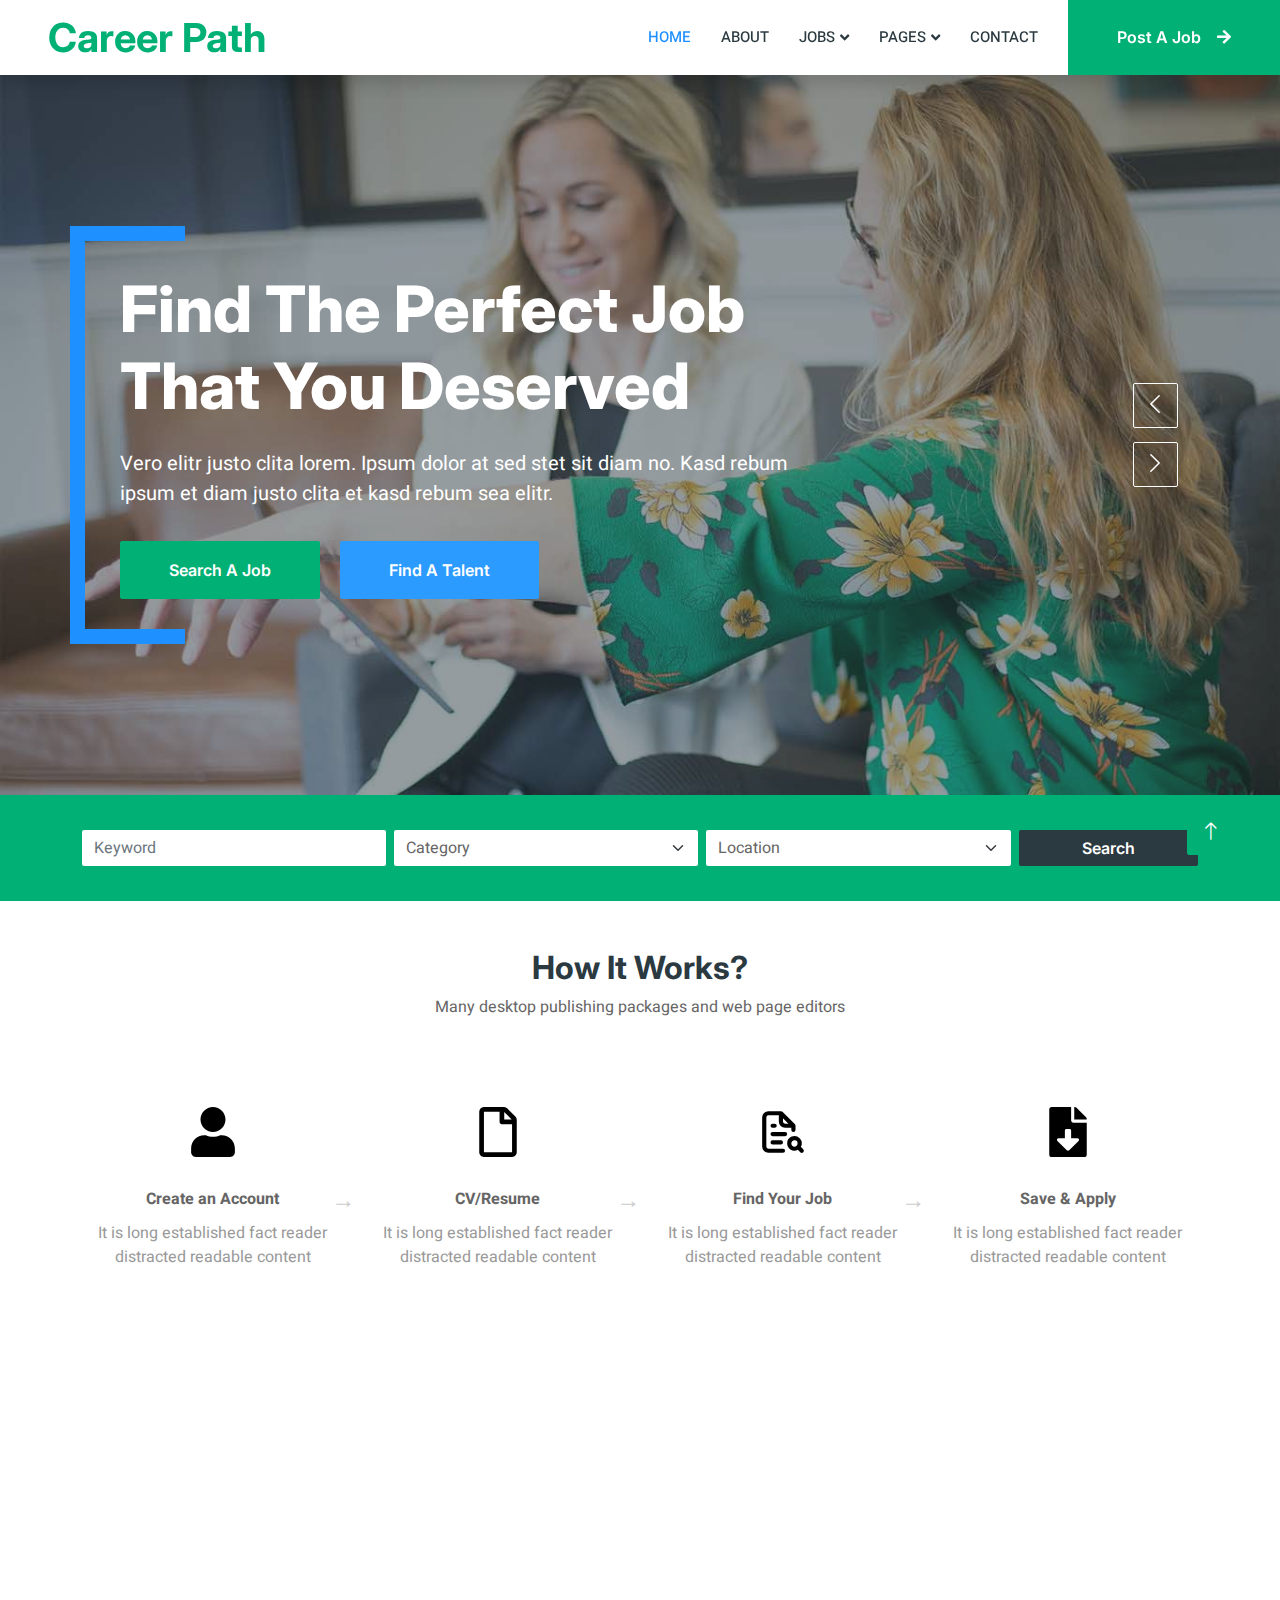
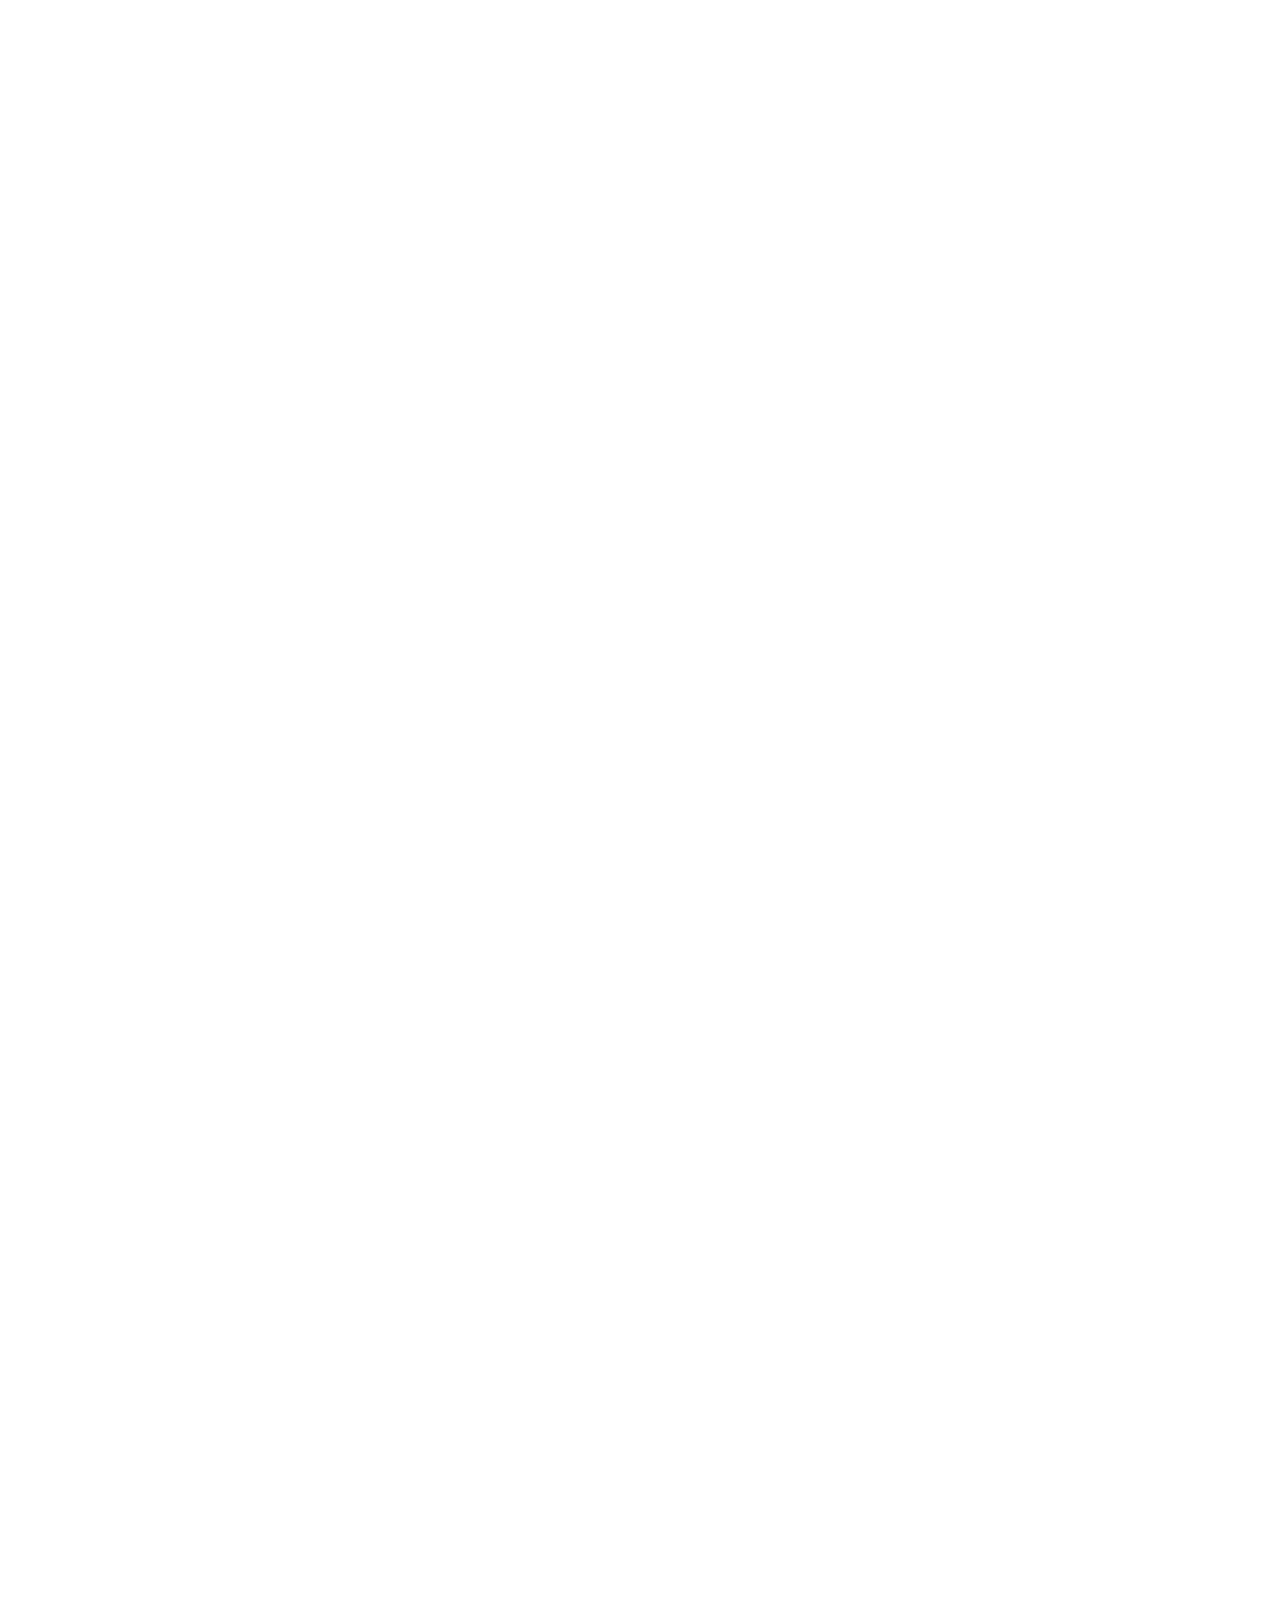
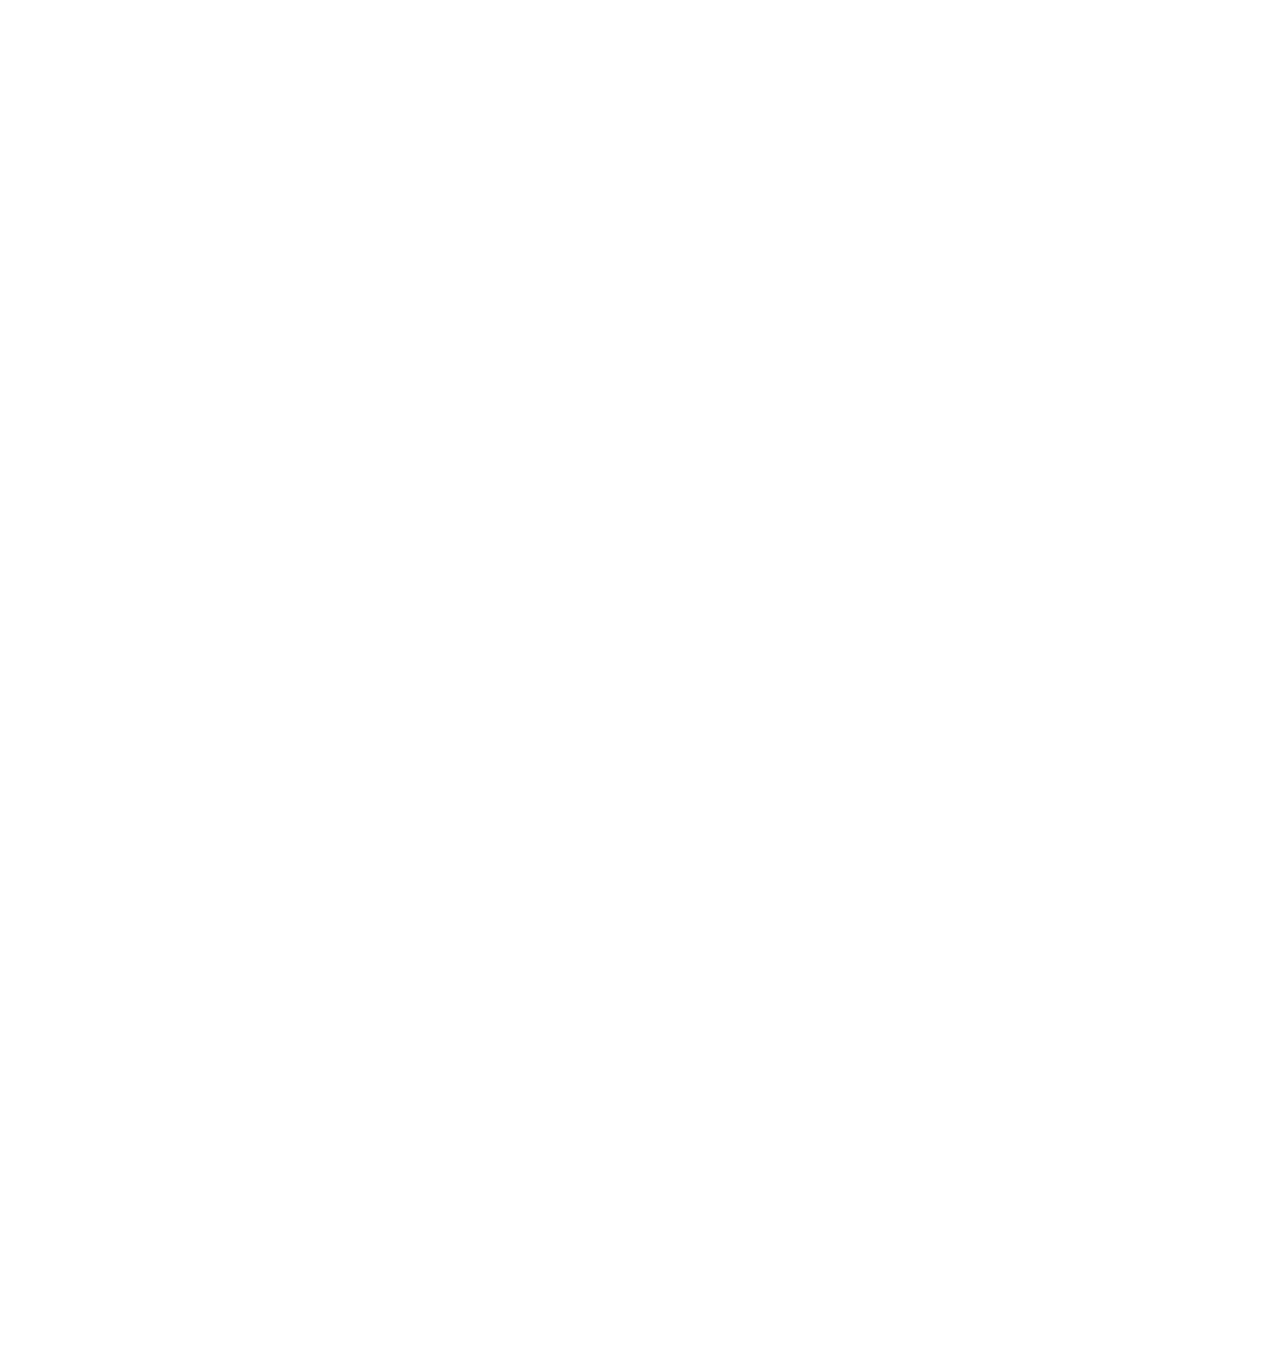
<file: index.html>
<!DOCTYPE html>
<html lang="en">

<head>
    <meta charset="utf-8">
    <title>JobEntry - Job Portal Website Template</title>
    <meta content="width=device-width, initial-scale=1.0" name="viewport">
    <meta content="" name="keywords">
    <meta content="" name="description">

    <!-- Favicon -->
    <link href="img/favicon.ico" rel="icon">

    <!-- Google Web Fonts -->
    <link rel="preconnect" href="https://fonts.googleapis.com">
    <link rel="preconnect" href="https://fonts.gstatic.com" crossorigin>
    <link href="https://fonts.googleapis.com/css2?family=Heebo:wght@400;500;600&family=Inter:wght@700;800&display=swap" rel="stylesheet">
    
    <!-- Icon Font Stylesheet -->
    <link href="https://cdnjs.cloudflare.com/ajax/libs/font-awesome/5.10.0/css/all.min.css" rel="stylesheet">
    <link href="https://cdn.jsdelivr.net/npm/bootstrap-icons@1.4.1/font/bootstrap-icons.css" rel="stylesheet">

    <!-- Libraries Stylesheet -->
    <link href="lib/animate/animate.min.css" rel="stylesheet">
    <link href="lib/owlcarousel/assets/owl.carousel.min.css" rel="stylesheet">

    <!-- Customized Bootstrap Stylesheet -->
    <link href="css/bootstrap.min.css" rel="stylesheet">

    <!-- Template Stylesheet -->
    <link href="css/style.css" rel="stylesheet">
</head>
<style>
    .step-container {
        text-align: center;
        padding: 30px 15px;
    }

    .step-container img {
        width: 70px;
        height: 70px;
        margin-bottom: 20px;
        padding: 10px;
        
     transition:0.3s ;

    }
    .step-container img:hover{
        border: 1px solid rgb(40, 118, 234);
        border-radius: 20%;

    }
    

    .step-title {
        font-weight: bold;
        margin-bottom: 10px;
    }

    .step-description {
        color: #999;
    }

    .arrow {
        font-size: 24px;
        color: #ccc;
    }
    .arow-line{
        top: 50%;
        right: 0;
    } 
</style>

<body>
    <div class="container-xxl bg-white p-0">
        <!-- Spinner Start -->
        <div id="spinner" class="show bg-white position-fixed translate-middle w-100 vh-100 top-50 start-50 d-flex align-items-center justify-content-center">
            <div class="spinner-border text-primary" style="width: 3rem; height: 3rem;" role="status">
                <span class="sr-only">Loading...</span>
            </div>
        </div>
        <!-- Spinner End -->


        <!-- Navbar Start -->
        <nav class="navbar navbar-expand-lg bg-white navbar-light shadow sticky-top p-0">
            <a href="index.html" class="navbar-brand d-flex align-items-center text-center py-0 px-4 px-lg-5">
                <h1 class="m-0 text-primary">Career Path</h1>
            </a>
            <button type="button" class="navbar-toggler me-4" data-bs-toggle="collapse" data-bs-target="#navbarCollapse">
                <span class="navbar-toggler-icon"></span>
            </button>
            <div class="collapse navbar-collapse" id="navbarCollapse">
                <div class="navbar-nav ms-auto p-4 p-lg-0">
                    <a href="index.html" class="nav-item nav-link active">Home</a>
                    <a href="about.html" class="nav-item nav-link">About</a>
                    <div class="nav-item dropdown">
                        <a href="#" class="nav-link dropdown-toggle" data-bs-toggle="dropdown">Jobs</a>
                        <div class="dropdown-menu rounded-0 m-0">
                            <a href="job-list.html" class="dropdown-item">Job List</a>
                            <a href="job-detail.html" class="dropdown-item">Job Detail</a>
                        </div>
                    </div>
                    <div class="nav-item dropdown">
                        <a href="#" class="nav-link dropdown-toggle" data-bs-toggle="dropdown">Pages</a>
                        <div class="dropdown-menu rounded-0 m-0">
                            <a href="category.html" class="dropdown-item">Job Category</a>
                            <a href="testimonial.html" class="dropdown-item">Testimonial</a>
                            <a href="404.html" class="dropdown-item">404</a>
                        </div>
                    </div>
                    <a href="contact.html" class="nav-item nav-link">Contact</a>
                </div>
                <a href="./PostJob.html" class="btn btn-primary rounded-0 py-4 px-lg-5 d-none d-lg-block">Post A Job<i class="fa fa-arrow-right ms-3"></i></a>
            </div>
        </nav>
        <!-- Navbar End -->


        <!-- Carousel Start -->
        <div class="container-fluid p-0">
            <div class="owl-carousel header-carousel position-relative">
                <div class="owl-carousel-item position-relative">
                    <img class="img-fluid" src="img/carousel-1.jpg" alt="">
                    <div class="position-absolute top-0 start-0 w-100 h-100 d-flex align-items-center" style="background: rgba(43, 57, 64, .5);">
                        <div class="container">
                            <div class="row justify-content-start">
                                <div class="col-10 col-lg-8">
                                    <h1 class="display-3 text-white animated slideInDown mb-4">Find The Perfect Job That You Deserved</h1>
                                    <p class="fs-5 fw-medium text-white mb-4 pb-2">Vero elitr justo clita lorem. Ipsum dolor at sed stet sit diam no. Kasd rebum ipsum et diam justo clita et kasd rebum sea elitr.</p>
                                    <a href="" class="btn btn-primary py-md-3 px-md-5 me-3 animated slideInLeft">Search A Job</a>
                                    <a href="" class="btn btn-secondary py-md-3 px-md-5 animated slideInRight">Find A Talent</a>
                                </div>
                            </div>
                        </div>
                    </div>
                </div>
                <div class="owl-carousel-item position-relative">
                    <img class="img-fluid" src="img/carousel-2.jpg" alt="">
                    <div class="position-absolute top-0 start-0 w-100 h-100 d-flex align-items-center" style="background: rgba(43, 57, 64, .5);">
                        <div class="container">
                            <div class="row justify-content-start">
                                <div class="col-10 col-lg-8">
                                    <h1 class="display-3 text-white animated slideInDown mb-4">Find The Best Startup Job That Fit You</h1>
                                    <p class="fs-5 fw-medium text-white mb-4 pb-2">Vero elitr justo clita lorem. Ipsum dolor at sed stet sit diam no. Kasd rebum ipsum et diam justo clita et kasd rebum sea elitr.</p>
                                    <a href="" class="btn btn-primary py-md-3 px-md-5 me-3 animated slideInLeft">Search A Job</a>
                                    <a href="" class="btn btn-secondary py-md-3 px-md-5 animated slideInRight">Find A Talent</a>
                                </div>
                            </div>
                        </div>
                    </div>
                </div>
            </div>
        </div>
        <!-- Carousel End -->


        <!-- Search Start -->
        <div class="container-fluid bg-primary mb-5 wow fadeIn" data-wow-delay="0.1s" style="padding: 35px;">
            <div class="container">
                <div class="row g-2">
                    <div class="col-md-10">
                        <div class="row g-2">
                            <div class="col-md-4">
                                <input type="text" class="form-control border-0" placeholder="Keyword" />
                            </div>
                            <div class="col-md-4">
                                <select class="form-select border-0">
                                    <option selected>Category</option>
                                    <option value="1">Category 1</option>
                                    <option value="2">Category 2</option>
                                    <option value="3">Category 3</option>
                                </select>
                            </div>
                            <div class="col-md-4">
                                <select class="form-select border-0">
                                    <option selected>Location</option>
                                    <option value="1">Location 1</option>
                                    <option value="2">Location 2</option>
                                    <option value="3">Location 3</option>
                                </select>
                            </div>
                        </div>
                    </div>
                    <div class="col-md-2">
                        <button class="btn btn-dark border-0 w-100">Search</button>
                    </div>
                </div>
            </div>
        </div>
        <!-- Search End -->

        <div class="container">
            <h2 class="text-center mt-5">How It Works?</h2>
            <p class="text-center mb-5">Many desktop publishing packages and web page editors</p>
    
            <div class="row text-center d-flex justify-content-center align-items-center">
                <div class="col-12 col-sm-6 col-md-3 position-relative">
                    <div class="step-container">
                        <img src="./img/user.svg" alt="Create an Account">
                        <div class="step-title">Create an Account</div>
                        <div class="step-description">It is long established fact reader distracted readable content</div>
                    </div>
    
                    <div class="col-12 d-none d-md-block arow-line position-absolute  col-md-1">
                        <div class="arrow">&rarr;</div>
    
                    </div>
    
                </div>
    
    
    
                <div class="col-12 col-sm-6 col-md-3 position-relative">
                    <div class="step-container">
                        <img src="./img/file.svg" alt="CV/Resume">
                        <div class="step-title">CV/Resume</div>
                        <div class="step-description">It is long established fact reader distracted readable content</div>
                    </div>
                    <div class="col-12 d-none d-md-block arow-line position-absolute  col-md-1">
                        <div class="arrow">&rarr;</div>
    
                    </div>
                </div>
    
    
    
    
    
                <div class="col-12 col-sm-6 col-md-3 position-relative">
                    <div class="step-container">
                        <img src="./img/file-search-alt.svg" alt="Find Your Job">
                        <div class="step-title">Find Your Job</div>
                        <div class="step-description">It is long established fact reader distracted readable content</div>
                    </div>
                    <div class="col-12 d-none d-md-block arow-line position-absolute  col-md-1">
                        <div class="arrow">&rarr;</div>
    
                    </div>
                </div>
    
    
                <!-- <div class="arrow">&rarr;</div> -->
    
    
                <div class="col-12 col-sm-6 col-md-3">
                    <div class="step-container">
                        <img src="./img/file-download.svg" alt="Save & Apply">
                        <div class="step-title">Save & Apply</div>
                        <div class="step-description">It is long established fact reader distracted readable content</div>
                    </div>
                </div>
            </div>
        </div>

        <!-- Category Start -->
        <div class="container-xxl py-5">
            <div class="container">
                <h1 class="text-center mb-5 wow fadeInUp" data-wow-delay="0.1s">Explore By Category</h1>
                <div class="row g-4">
                    <div class="col-lg-3 col-sm-6 wow fadeInUp" data-wow-delay="0.1s">
                        <a class="cat-item rounded p-4" href="">
                            <i class="fa fa-3x fa-mail-bulk text-primary mb-4"></i>
                            <h6 class="mb-3">Marketing</h6>
                            <p class="mb-0">123 Vacancy</p>
                        </a>
                    </div>
                    <div class="col-lg-3 col-sm-6 wow fadeInUp" data-wow-delay="0.3s">
                        <a class="cat-item rounded p-4" href="">
                            <i class="fa fa-3x fa-headset text-primary mb-4"></i>
                            <h6 class="mb-3">Customer Service</h6>
                            <p class="mb-0">123 Vacancy</p>
                        </a>
                    </div>
                    <div class="col-lg-3 col-sm-6 wow fadeInUp" data-wow-delay="0.5s">
                        <a class="cat-item rounded p-4" href="">
                            <i class="fa fa-3x fa-user-tie text-primary mb-4"></i>
                            <h6 class="mb-3">Human Resource</h6>
                            <p class="mb-0">123 Vacancy</p>
                        </a>
                    </div>
                    <div class="col-lg-3 col-sm-6 wow fadeInUp" data-wow-delay="0.7s">
                        <a class="cat-item rounded p-4" href="">
                            <i class="fa fa-3x fa-tasks text-primary mb-4"></i>
                            <h6 class="mb-3">Project Management</h6>
                            <p class="mb-0">123 Vacancy</p>
                        </a>
                    </div>
                    <div class="col-lg-3 col-sm-6 wow fadeInUp" data-wow-delay="0.1s">
                        <a class="cat-item rounded p-4" href="">
                            <i class="fa fa-3x fa-chart-line text-primary mb-4"></i>
                            <h6 class="mb-3">Business Development</h6>
                            <p class="mb-0">123 Vacancy</p>
                        </a>
                    </div>
                    <div class="col-lg-3 col-sm-6 wow fadeInUp" data-wow-delay="0.3s">
                        <a class="cat-item rounded p-4" href="">
                            <i class="fa fa-3x fa-hands-helping text-primary mb-4"></i>
                            <h6 class="mb-3">Sales & Communication</h6>
                            <p class="mb-0">123 Vacancy</p>
                        </a>
                    </div>
                    <div class="col-lg-3 col-sm-6 wow fadeInUp" data-wow-delay="0.5s">
                        <a class="cat-item rounded p-4" href="">
                            <i class="fa fa-3x fa-book-reader text-primary mb-4"></i>
                            <h6 class="mb-3">Teaching & Education</h6>
                            <p class="mb-0">123 Vacancy</p>
                        </a>
                    </div>
                    <div class="col-lg-3 col-sm-6 wow fadeInUp" data-wow-delay="0.7s">
                        <a class="cat-item rounded p-4" href="">
                            <i class="fa fa-3x fa-drafting-compass text-primary mb-4"></i>
                            <h6 class="mb-3">Design & Creative</h6>
                            <p class="mb-0">123 Vacancy</p>
                        </a>
                    </div>
                </div>
            </div>
        </div>
        <!-- Category End -->


        <!-- About Start -->
        <div class="container-xxl py-5">
            <div class="container">
                <div class="row g-5 align-items-center">
                    <div class="col-lg-6 wow fadeIn" data-wow-delay="0.1s">
                        <div class="row g-0 about-bg rounded overflow-hidden">
                            <div class="col-6 text-start">
                                <img class="img-fluid w-100" src="img/about-1.jpg">
                            </div>
                            <div class="col-6 text-start">
                                <img class="img-fluid" src="img/about-2.jpg" style="width: 85%; margin-top: 15%;">
                            </div>
                            <div class="col-6 text-end">
                                <img class="img-fluid" src="img/about-3.jpg" style="width: 85%;">
                            </div>
                            <div class="col-6 text-end">
                                <img class="img-fluid w-100" src="img/about-4.jpg">
                            </div>
                        </div>
                    </div>
                    <div class="col-lg-6 wow fadeIn" data-wow-delay="0.5s">
                        <h1 class="mb-4">We Help To Get The Best Job And Find A Talent</h1>
                        <p class="mb-4">Tempor erat elitr rebum at clita. Diam dolor diam ipsum sit. Aliqu diam amet diam et eos. Clita erat ipsum et lorem et sit, sed stet lorem sit clita duo justo magna dolore erat amet</p>
                        <p><i class="fa fa-check text-primary me-3"></i>Tempor erat elitr rebum at clita</p>
                        <p><i class="fa fa-check text-primary me-3"></i>Aliqu diam amet diam et eos</p>
                        <p><i class="fa fa-check text-primary me-3"></i>Clita duo justo magna dolore erat amet</p>
                        <a class="btn btn-primary py-3 px-5 mt-3" href="">Read More</a>
                    </div>
                </div>
            </div>
        </div>
        <!-- About End -->


        <!-- Jobs Start -->
        <div class="container-xxl py-5">
            <div class="container">
                <h1 class="text-center mb-5 wow fadeInUp" data-wow-delay="0.1s">Job Listing</h1>
                <div class="tab-class text-center wow fadeInUp" data-wow-delay="0.3s">
                    <ul class="nav nav-pills d-inline-flex justify-content-center border-bottom mb-5">
                        <li class="nav-item">
                            <a class="d-flex align-items-center text-start mx-3 ms-0 pb-3 active" data-bs-toggle="pill" href="#tab-1">
                                <h6 class="mt-n1 mb-0">Featured</h6>
                            </a>
                        </li>
                        <li class="nav-item">
                            <a class="d-flex align-items-center text-start mx-3 pb-3" data-bs-toggle="pill" href="#tab-2">
                                <h6 class="mt-n1 mb-0">Full Time</h6>
                            </a>
                        </li>
                        <li class="nav-item">
                            <a class="d-flex align-items-center text-start mx-3 me-0 pb-3" data-bs-toggle="pill" href="#tab-3">
                                <h6 class="mt-n1 mb-0">Part Time</h6>
                            </a>
                        </li>
                    </ul>
                    <div class="tab-content">
                        <div id="tab-1" class="tab-pane fade show p-0 active">
                            <div class="job-item p-4 mb-4">
                                <div class="row g-4">
                                    <div class="col-sm-12 col-md-8 d-flex align-items-center">
                           <a href="./job-detail.html">             <img class="flex-shrink-0 img-fluid border rounded" src="img/com-logo-1.jpg" alt="" style="width: 80px; height: 80px;"></a>
                                        <div class="text-start ps-4">
                                            <h5 class="mb-3">Software Engineer</h5>
                                            <span class="text-truncate me-3"><i class="fa fa-map-marker-alt text-primary me-2"></i>New York, USA</span>
                                            <span class="text-truncate me-3"><i class="far fa-clock text-primary me-2"></i>Full Time</span>
                                            <span class="text-truncate me-0"><i class="far fa-money-bill-alt text-primary me-2"></i>$123 - $456</span>
                                        </div>
                                    </div>
                                    <div class="col-sm-12 col-md-4 d-flex flex-column align-items-start align-items-md-end justify-content-center">
                                        <div class="d-flex mb-3">
                                            <a class="btn btn-light btn-square me-3" href=""><i class="far fa-heart text-primary"></i></a>
                                            <a class="btn btn-primary" href="./process.html">Apply Now</a>
                                        </div>
                                        <small class="text-truncate"><i class="far fa-calendar-alt text-primary me-2"></i>Date Line: 01 Jan, 2045</small>
                                    </div>
                                </div>
                            </div>
                            <div class="job-item p-4 mb-4">
                                <div class="row g-4">
                                    <div class="col-sm-12 col-md-8 d-flex align-items-center">
                                        <img class="flex-shrink-0 img-fluid border rounded" src="img/com-logo-2.jpg" alt="" style="width: 80px; height: 80px;">
                                        <div class="text-start ps-4">
                                            <h5 class="mb-3">Marketing Manager</h5>
                                            <span class="text-truncate me-3"><i class="fa fa-map-marker-alt text-primary me-2"></i>New York, USA</span>
                                            <span class="text-truncate me-3"><i class="far fa-clock text-primary me-2"></i>Full Time</span>
                                            <span class="text-truncate me-0"><i class="far fa-money-bill-alt text-primary me-2"></i>$123 - $456</span>
                                        </div>
                                    </div>
                                    <div class="col-sm-12 col-md-4 d-flex flex-column align-items-start align-items-md-end justify-content-center">
                                        <div class="d-flex mb-3">
                                            <a class="btn btn-light btn-square me-3" href=""><i class="far fa-heart text-primary"></i></a>
                                            <a class="btn btn-primary" href="./process.html">Apply Now</a>
                                        </div>
                                        <small class="text-truncate"><i class="far fa-calendar-alt text-primary me-2"></i>Date Line: 01 Jan, 2045</small>
                                    </div>
                                </div>
                            </div>
                            <div class="job-item p-4 mb-4">
                                <div class="row g-4">
                                    <div class="col-sm-12 col-md-8 d-flex align-items-center">
                                        <img class="flex-shrink-0 img-fluid border rounded" src="img/com-logo-3.jpg" alt="" style="width: 80px; height: 80px;">
                                        <div class="text-start ps-4">
                                            <h5 class="mb-3">Product Designer</h5>
                                            <span class="text-truncate me-3"><i class="fa fa-map-marker-alt text-primary me-2"></i>New York, USA</span>
                                            <span class="text-truncate me-3"><i class="far fa-clock text-primary me-2"></i>Full Time</span>
                                            <span class="text-truncate me-0"><i class="far fa-money-bill-alt text-primary me-2"></i>$123 - $456</span>
                                        </div>
                                    </div>
                                    <div class="col-sm-12 col-md-4 d-flex flex-column align-items-start align-items-md-end justify-content-center">
                                        <div class="d-flex mb-3">
                                            <a class="btn btn-light btn-square me-3" href=""><i class="far fa-heart text-primary"></i></a>
                                            <a class="btn btn-primary" href="./process.html">Apply Now</a>
                                        </div>
                                        <small class="text-truncate"><i class="far fa-calendar-alt text-primary me-2"></i>Date Line: 01 Jan, 2045</small>
                                    </div>
                                </div>
                            </div>
                            <div class="job-item p-4 mb-4">
                                <div class="row g-4">
                                    <div class="col-sm-12 col-md-8 d-flex align-items-center">
                                        <img class="flex-shrink-0 img-fluid border rounded" src="img/com-logo-4.jpg" alt="" style="width: 80px; height: 80px;">
                                        <div class="text-start ps-4">
                                            <h5 class="mb-3">Creative Director</h5>
                                            <span class="text-truncate me-3"><i class="fa fa-map-marker-alt text-primary me-2"></i>New York, USA</span>
                                            <span class="text-truncate me-3"><i class="far fa-clock text-primary me-2"></i>Full Time</span>
                                            <span class="text-truncate me-0"><i class="far fa-money-bill-alt text-primary me-2"></i>$123 - $456</span>
                                        </div>
                                    </div>
                                    <div class="col-sm-12 col-md-4 d-flex flex-column align-items-start align-items-md-end justify-content-center">
                                        <div class="d-flex mb-3">
                                            <a class="btn btn-light btn-square me-3" href=""><i class="far fa-heart text-primary"></i></a>
                                            <a class="btn btn-primary" href="./process.html">Apply Now</a>
                                        </div>
                                        <small class="text-truncate"><i class="far fa-calendar-alt text-primary me-2"></i>Date Line: 01 Jan, 2045</small>
                                    </div>
                                </div>
                            </div>
                            <div class="job-item p-4 mb-4">
                                <div class="row g-4">
                                    <div class="col-sm-12 col-md-8 d-flex align-items-center">
                                        <img class="flex-shrink-0 img-fluid border rounded" src="img/com-logo-5.jpg" alt="" style="width: 80px; height: 80px;">
                                        <div class="text-start ps-4">
                                            <h5 class="mb-3">Wordpress Developer</h5>
                                            <span class="text-truncate me-3"><i class="fa fa-map-marker-alt text-primary me-2"></i>New York, USA</span>
                                            <span class="text-truncate me-3"><i class="far fa-clock text-primary me-2"></i>Full Time</span>
                                            <span class="text-truncate me-0"><i class="far fa-money-bill-alt text-primary me-2"></i>$123 - $456</span>
                                        </div>
                                    </div>
                                    <div class="col-sm-12 col-md-4 d-flex flex-column align-items-start align-items-md-end justify-content-center">
                                        <div class="d-flex mb-3">
                                            <a class="btn btn-light btn-square me-3" href=""><i class="far fa-heart text-primary"></i></a>
                                            <a class="btn btn-primary" href="./process.html">Apply Now</a>
                                        </div>
                                        <small class="text-truncate"><i class="far fa-calendar-alt text-primary me-2"></i>Date Line: 01 Jan, 2045</small>
                                    </div>
                                </div>
                            </div>
                            <a class="btn btn-primary py-3 px-5" href="">Browse More Jobs</a>
                        </div>
                        <div id="tab-2" class="tab-pane fade show p-0">
                            <div class="job-item p-4 mb-4">
                                <div class="row g-4">
                                    <div class="col-sm-12 col-md-8 d-flex align-items-center">
                                        <img class="flex-shrink-0 img-fluid border rounded" src="img/com-logo-1.jpg" alt="" style="width: 80px; height: 80px;">
                                        <div class="text-start ps-4">
                                            <h5 class="mb-3">Software Engineer</h5>
                                            <span class="text-truncate me-3"><i class="fa fa-map-marker-alt text-primary me-2"></i>New York, USA</span>
                                            <span class="text-truncate me-3"><i class="far fa-clock text-primary me-2"></i>Full Time</span>
                                            <span class="text-truncate me-0"><i class="far fa-money-bill-alt text-primary me-2"></i>$123 - $456</span>
                                        </div>
                                    </div>
                                    <div class="col-sm-12 col-md-4 d-flex flex-column align-items-start align-items-md-end justify-content-center">
                                        <div class="d-flex mb-3">
                                            <a class="btn btn-light btn-square me-3" href=""><i class="far fa-heart text-primary"></i></a>
                                            <a class="btn btn-primary" href="./process.html">Apply Now</a>
                                        </div>
                                        <small class="text-truncate"><i class="far fa-calendar-alt text-primary me-2"></i>Date Line: 01 Jan, 2045</small>
                                    </div>
                                </div>
                            </div>
                            <div class="job-item p-4 mb-4">
                                <div class="row g-4">
                                    <div class="col-sm-12 col-md-8 d-flex align-items-center">
                                        <img class="flex-shrink-0 img-fluid border rounded" src="img/com-logo-2.jpg" alt="" style="width: 80px; height: 80px;">
                                        <div class="text-start ps-4">
                                            <h5 class="mb-3">Marketing Manager</h5>
                                            <span class="text-truncate me-3"><i class="fa fa-map-marker-alt text-primary me-2"></i>New York, USA</span>
                                            <span class="text-truncate me-3"><i class="far fa-clock text-primary me-2"></i>Full Time</span>
                                            <span class="text-truncate me-0"><i class="far fa-money-bill-alt text-primary me-2"></i>$123 - $456</span>
                                        </div>
                                    </div>
                                    <div class="col-sm-12 col-md-4 d-flex flex-column align-items-start align-items-md-end justify-content-center">
                                        <div class="d-flex mb-3">
                                            <a class="btn btn-light btn-square me-3" href=""><i class="far fa-heart text-primary"></i></a>
                                            <a class="btn btn-primary" href="./process.html">Apply Now</a>
                                        </div>
                                        <small class="text-truncate"><i class="far fa-calendar-alt text-primary me-2"></i>Date Line: 01 Jan, 2045</small>
                                    </div>
                                </div>
                            </div>
                            <div class="job-item p-4 mb-4">
                                <div class="row g-4">
                                    <div class="col-sm-12 col-md-8 d-flex align-items-center">
                                        <img class="flex-shrink-0 img-fluid border rounded" src="img/com-logo-3.jpg" alt="" style="width: 80px; height: 80px;">
                                        <div class="text-start ps-4">
                                            <h5 class="mb-3">Product Designer</h5>
                                            <span class="text-truncate me-3"><i class="fa fa-map-marker-alt text-primary me-2"></i>New York, USA</span>
                                            <span class="text-truncate me-3"><i class="far fa-clock text-primary me-2"></i>Full Time</span>
                                            <span class="text-truncate me-0"><i class="far fa-money-bill-alt text-primary me-2"></i>$123 - $456</span>
                                        </div>
                                    </div>
                                    <div class="col-sm-12 col-md-4 d-flex flex-column align-items-start align-items-md-end justify-content-center">
                                        <div class="d-flex mb-3">
                                            <a class="btn btn-light btn-square me-3" href=""><i class="far fa-heart text-primary"></i></a>
                                            <a class="btn btn-primary" href="./process.html">Apply Now</a>
                                        </div>
                                        <small class="text-truncate"><i class="far fa-calendar-alt text-primary me-2"></i>Date Line: 01 Jan, 2045</small>
                                    </div>
                                </div>
                            </div>
                            <div class="job-item p-4 mb-4">
                                <div class="row g-4">
                                    <div class="col-sm-12 col-md-8 d-flex align-items-center">
                                        <img class="flex-shrink-0 img-fluid border rounded" src="img/com-logo-4.jpg" alt="" style="width: 80px; height: 80px;">
                                        <div class="text-start ps-4">
                                            <h5 class="mb-3">Creative Director</h5>
                                            <span class="text-truncate me-3"><i class="fa fa-map-marker-alt text-primary me-2"></i>New York, USA</span>
                                            <span class="text-truncate me-3"><i class="far fa-clock text-primary me-2"></i>Full Time</span>
                                            <span class="text-truncate me-0"><i class="far fa-money-bill-alt text-primary me-2"></i>$123 - $456</span>
                                        </div>
                                    </div>
                                    <div class="col-sm-12 col-md-4 d-flex flex-column align-items-start align-items-md-end justify-content-center">
                                        <div class="d-flex mb-3">
                                            <a class="btn btn-light btn-square me-3" href=""><i class="far fa-heart text-primary"></i></a>
                                            <a class="btn btn-primary" href="./process.html">Apply Now</a>
                                        </div>
                                        <small class="text-truncate"><i class="far fa-calendar-alt text-primary me-2"></i>Date Line: 01 Jan, 2045</small>
                                    </div>
                                </div>
                            </div>
                            <div class="job-item p-4 mb-4">
                                <div class="row g-4">
                                    <div class="col-sm-12 col-md-8 d-flex align-items-center">
                                        <img class="flex-shrink-0 img-fluid border rounded" src="img/com-logo-5.jpg" alt="" style="width: 80px; height: 80px;">
                                        <div class="text-start ps-4">
                                            <h5 class="mb-3">Wordpress Developer</h5>
                                            <span class="text-truncate me-3"><i class="fa fa-map-marker-alt text-primary me-2"></i>New York, USA</span>
                                            <span class="text-truncate me-3"><i class="far fa-clock text-primary me-2"></i>Full Time</span>
                                            <span class="text-truncate me-0"><i class="far fa-money-bill-alt text-primary me-2"></i>$123 - $456</span>
                                        </div>
                                    </div>
                                    <div class="col-sm-12 col-md-4 d-flex flex-column align-items-start align-items-md-end justify-content-center">
                                        <div class="d-flex mb-3">
                                            <a class="btn btn-light btn-square me-3" href=""><i class="far fa-heart text-primary"></i></a>
                                            <a class="btn btn-primary" href="./process.html">Apply Now</a>
                                        </div>
                                        <small class="text-truncate"><i class="far fa-calendar-alt text-primary me-2"></i>Date Line: 01 Jan, 2045</small>
                                    </div>
                                </div>
                            </div>
                            <a class="btn btn-primary py-3 px-5" href="">Browse More Jobs</a>
                        </div>
                        <div id="tab-3" class="tab-pane fade show p-0">
                            <div class="job-item p-4 mb-4">
                                <div class="row g-4">
                                    <div class="col-sm-12 col-md-8 d-flex align-items-center">
                                        <img class="flex-shrink-0 img-fluid border rounded" src="img/com-logo-1.jpg" alt="" style="width: 80px; height: 80px;">
                                        <div class="text-start ps-4">
                                            <h5 class="mb-3">Software Engineer</h5>
                                            <span class="text-truncate me-3"><i class="fa fa-map-marker-alt text-primary me-2"></i>New York, USA</span>
                                            <span class="text-truncate me-3"><i class="far fa-clock text-primary me-2"></i>Full Time</span>
                                            <span class="text-truncate me-0"><i class="far fa-money-bill-alt text-primary me-2"></i>$123 - $456</span>
                                        </div>
                                    </div>
                                    <div class="col-sm-12 col-md-4 d-flex flex-column align-items-start align-items-md-end justify-content-center">
                                        <div class="d-flex mb-3">
                                            <a class="btn btn-light btn-square me-3" href=""><i class="far fa-heart text-primary"></i></a>
                                            <a class="btn btn-primary" href="./process.html">Apply Now</a>
                                        </div>
                                        <small class="text-truncate"><i class="far fa-calendar-alt text-primary me-2"></i>Date Line: 01 Jan, 2045</small>
                                    </div>
                                </div>
                            </div>
                            <div class="job-item p-4 mb-4">
                                <div class="row g-4">
                                    <div class="col-sm-12 col-md-8 d-flex align-items-center">
                                        <img class="flex-shrink-0 img-fluid border rounded" src="img/com-logo-2.jpg" alt="" style="width: 80px; height: 80px;">
                                        <div class="text-start ps-4">
                                            <h5 class="mb-3">Marketing Manager</h5>
                                            <span class="text-truncate me-3"><i class="fa fa-map-marker-alt text-primary me-2"></i>New York, USA</span>
                                            <span class="text-truncate me-3"><i class="far fa-clock text-primary me-2"></i>Full Time</span>
                                            <span class="text-truncate me-0"><i class="far fa-money-bill-alt text-primary me-2"></i>$123 - $456</span>
                                        </div>
                                    </div>
                                    <div class="col-sm-12 col-md-4 d-flex flex-column align-items-start align-items-md-end justify-content-center">
                                        <div class="d-flex mb-3">
                                            <a class="btn btn-light btn-square me-3" href=""><i class="far fa-heart text-primary"></i></a>
                                            <a class="btn btn-primary" href="./process.html">Apply Now</a>
                                        </div>
                                        <small class="text-truncate"><i class="far fa-calendar-alt text-primary me-2"></i>Date Line: 01 Jan, 2045</small>
                                    </div>
                                </div>
                            </div>
                            <div class="job-item p-4 mb-4">
                                <div class="row g-4">
                                    <div class="col-sm-12 col-md-8 d-flex align-items-center">
                                        <img class="flex-shrink-0 img-fluid border rounded" src="img/com-logo-3.jpg" alt="" style="width: 80px; height: 80px;">
                                        <div class="text-start ps-4">
                                            <h5 class="mb-3">Product Designer</h5>
                                            <span class="text-truncate me-3"><i class="fa fa-map-marker-alt text-primary me-2"></i>New York, USA</span>
                                            <span class="text-truncate me-3"><i class="far fa-clock text-primary me-2"></i>Full Time</span>
                                            <span class="text-truncate me-0"><i class="far fa-money-bill-alt text-primary me-2"></i>$123 - $456</span>
                                        </div>
                                    </div>
                                    <div class="col-sm-12 col-md-4 d-flex flex-column align-items-start align-items-md-end justify-content-center">
                                        <div class="d-flex mb-3">
                                            <a class="btn btn-light btn-square me-3" href=""><i class="far fa-heart text-primary"></i></a>
                                            <a class="btn btn-primary" href="./process.html">Apply Now</a>
                                        </div>
                                        <small class="text-truncate"><i class="far fa-calendar-alt text-primary me-2"></i>Date Line: 01 Jan, 2045</small>
                                    </div>
                                </div>
                            </div>
                            <div class="job-item p-4 mb-4">
                                <div class="row g-4">
                                    <div class="col-sm-12 col-md-8 d-flex align-items-center">
                                        <img class="flex-shrink-0 img-fluid border rounded" src="img/com-logo-4.jpg" alt="" style="width: 80px; height: 80px;">
                                        <div class="text-start ps-4">
                                            <h5 class="mb-3">Creative Director</h5>
                                            <span class="text-truncate me-3"><i class="fa fa-map-marker-alt text-primary me-2"></i>New York, USA</span>
                                            <span class="text-truncate me-3"><i class="far fa-clock text-primary me-2"></i>Full Time</span>
                                            <span class="text-truncate me-0"><i class="far fa-money-bill-alt text-primary me-2"></i>$123 - $456</span>
                                        </div>
                                    </div>
                                    <div class="col-sm-12 col-md-4 d-flex flex-column align-items-start align-items-md-end justify-content-center">
                                        <div class="d-flex mb-3">
                                            <a class="btn btn-light btn-square me-3" href=""><i class="far fa-heart text-primary"></i></a>
                                            <a class="btn btn-primary" href="./process.html">Apply Now</a>
                                        </div>
                                        <small class="text-truncate"><i class="far fa-calendar-alt text-primary me-2"></i>Date Line: 01 Jan, 2045</small>
                                    </div>
                                </div>
                            </div>
                            <div class="job-item p-4 mb-4">
                                <div class="row g-4">
                                    <div class="col-sm-12 col-md-8 d-flex align-items-center">
                                        <img class="flex-shrink-0 img-fluid border rounded" src="img/com-logo-5.jpg" alt="" style="width: 80px; height: 80px;">
                                        <div class="text-start ps-4">
                                            <h5 class="mb-3">Wordpress Developer</h5>
                                            <span class="text-truncate me-3"><i class="fa fa-map-marker-alt text-primary me-2"></i>New York, USA</span>
                                            <span class="text-truncate me-3"><i class="far fa-clock text-primary me-2"></i>Full Time</span>
                                            <span class="text-truncate me-0"><i class="far fa-money-bill-alt text-primary me-2"></i>$123 - $456</span>
                                        </div>
                                    </div>
                                    <div class="col-sm-12 col-md-4 d-flex flex-column align-items-start align-items-md-end justify-content-center">
                                        <div class="d-flex mb-3">
                                            <a class="btn btn-light btn-square me-3" href=""><i class="far fa-heart text-primary"></i></a>
                                            <a class="btn btn-primary" href="./process.html">Apply Now</a>
                                        </div>
                                        <small class="text-truncate"><i class="far fa-calendar-alt text-primary me-2"></i>Date Line: 01 Jan, 2045</small>
                                    </div>
                                </div>
                            </div>
                            <a class="btn btn-primary py-3 px-5" href="">Browse More Jobs</a>
                        </div>
                    </div>
                </div>
            </div>
        </div>
        <!-- Jobs End -->


        <!-- Testimonial Start -->
        <div class="container-xxl py-5 wow fadeInUp" data-wow-delay="0.1s">
            <div class="container">
                <h1 class="text-center mb-5">Our Clients Say!!!</h1>
                <div class="owl-carousel testimonial-carousel">
                    <div class="testimonial-item bg-light rounded p-4">
                        <i class="fa fa-quote-left fa-2x text-primary mb-3"></i>
                        <p>Dolor et eos labore, stet justo sed est sed. Diam sed sed dolor stet amet eirmod eos labore diam</p>
                        <div class="d-flex align-items-center">
                            <img class="img-fluid flex-shrink-0 rounded" src="img/testimonial-1.jpg" style="width: 50px; height: 50px;">
                            <div class="ps-3">
                                <h5 class="mb-1">Client Name</h5>
                                <small>Profession</small>
                            </div>
                        </div>
                    </div>
                    <div class="testimonial-item bg-light rounded p-4">
                        <i class="fa fa-quote-left fa-2x text-primary mb-3"></i>
                        <p>Dolor et eos labore, stet justo sed est sed. Diam sed sed dolor stet amet eirmod eos labore diam</p>
                        <div class="d-flex align-items-center">
                            <img class="img-fluid flex-shrink-0 rounded" src="img/testimonial-2.jpg" style="width: 50px; height: 50px;">
                            <div class="ps-3">
                                <h5 class="mb-1">Client Name</h5>
                                <small>Profession</small>
                            </div>
                        </div>
                    </div>
                    <div class="testimonial-item bg-light rounded p-4">
                        <i class="fa fa-quote-left fa-2x text-primary mb-3"></i>
                        <p>Dolor et eos labore, stet justo sed est sed. Diam sed sed dolor stet amet eirmod eos labore diam</p>
                        <div class="d-flex align-items-center">
                            <img class="img-fluid flex-shrink-0 rounded" src="img/testimonial-3.jpg" style="width: 50px; height: 50px;">
                            <div class="ps-3">
                                <h5 class="mb-1">Client Name</h5>
                                <small>Profession</small>
                            </div>
                        </div>
                    </div>
                    <div class="testimonial-item bg-light rounded p-4">
                        <i class="fa fa-quote-left fa-2x text-primary mb-3"></i>
                        <p>Dolor et eos labore, stet justo sed est sed. Diam sed sed dolor stet amet eirmod eos labore diam</p>
                        <div class="d-flex align-items-center">
                            <img class="img-fluid flex-shrink-0 rounded" src="img/testimonial-4.jpg" style="width: 50px; height: 50px;">
                            <div class="ps-3">
                                <h5 class="mb-1">Client Name</h5>
                                <small>Profession</small>
                            </div>
                        </div>
                    </div>
                </div>
            </div>
        </div>
        <!-- Testimonial End -->
        

        <!-- Footer Start -->
        <div class="container-fluid bg-dark text-white-50 footer pt-5 mt-5 wow fadeIn" data-wow-delay="0.1s">
            <div class="container py-5">
                <div class="row g-5">
                    <div class="col-lg-3 col-md-6">
                        <h5 class="text-white mb-4">Company</h5>
                        <a class="btn btn-link text-white-50" href="">About Us</a>
                        <a class="btn btn-link text-white-50" href="">Contact Us</a>
                        <a class="btn btn-link text-white-50" href="">Our Services</a>
                        <a class="btn btn-link text-white-50" href="">Privacy Policy</a>
                        <a class="btn btn-link text-white-50" href="">Terms & Condition</a>
                    </div>
                    <div class="col-lg-3 col-md-6">
                        <h5 class="text-white mb-4">Quick Links</h5>
                        <a class="btn btn-link text-white-50" href="">About Us</a>
                        <a class="btn btn-link text-white-50" href="">Contact Us</a>
                        <a class="btn btn-link text-white-50" href="">Our Services</a>
                        <a class="btn btn-link text-white-50" href="">Privacy Policy</a>
                        <a class="btn btn-link text-white-50" href="">Terms & Condition</a>
                    </div>
                    <div class="col-lg-3 col-md-6">
                        <h5 class="text-white mb-4">Contact</h5>
                        <p class="mb-2"><i class="fa fa-map-marker-alt me-3"></i>123 Street, New York, USA</p>
                        <p class="mb-2"><i class="fa fa-phone-alt me-3"></i>+012 345 67890</p>
                        <p class="mb-2"><i class="fa fa-envelope me-3"></i>info@example.com</p>
                        <div class="d-flex pt-2">
                            <a class="btn btn-outline-light btn-social" href=""><i class="fab fa-twitter"></i></a>
                            <a class="btn btn-outline-light btn-social" href=""><i class="fab fa-facebook-f"></i></a>
                            <a class="btn btn-outline-light btn-social" href=""><i class="fab fa-youtube"></i></a>
                            <a class="btn btn-outline-light btn-social" href=""><i class="fab fa-linkedin-in"></i></a>
                        </div>
                    </div>
                    <div class="col-lg-3 col-md-6">
                        <h5 class="text-white mb-4">Newsletter</h5>
                        <p>Dolor amet sit justo amet elitr clita ipsum elitr est.</p>
                        <div class="position-relative mx-auto" style="max-width: 400px;">
                            <input class="form-control bg-transparent w-100 py-3 ps-4 pe-5" type="text" placeholder="Your email">
                            <button type="button" class="btn btn-primary py-2 position-absolute top-0 end-0 mt-2 me-2">SignUp</button>
                        </div>
                    </div>
                </div>
            </div>
            <div class="container">
                <div class="copyright text-center" >
                   <p>Copyright , All Right Reserved.</p>
                </div>
            </div>
        </div>
        <!-- Footer End -->


        <!-- Back to Top -->
        <a href="#" class="btn btn-lg btn-primary btn-lg-square back-to-top"><i class="bi bi-arrow-up"></i></a>
    </div>

    <!-- JavaScript Libraries -->
    <script src="https://code.jquery.com/jquery-3.4.1.min.js"></script>
    <script src="https://cdn.jsdelivr.net/npm/bootstrap@5.0.0/dist/js/bootstrap.bundle.min.js"></script>
    <script src="lib/wow/wow.min.js"></script>
    <script src="lib/easing/easing.min.js"></script>
    <script src="lib/waypoints/waypoints.min.js"></script>
    <script src="lib/owlcarousel/owl.carousel.min.js"></script>

    <!-- Template Javascript -->
    <script src="js/main.js"></script>
</body>

</html>
</file>
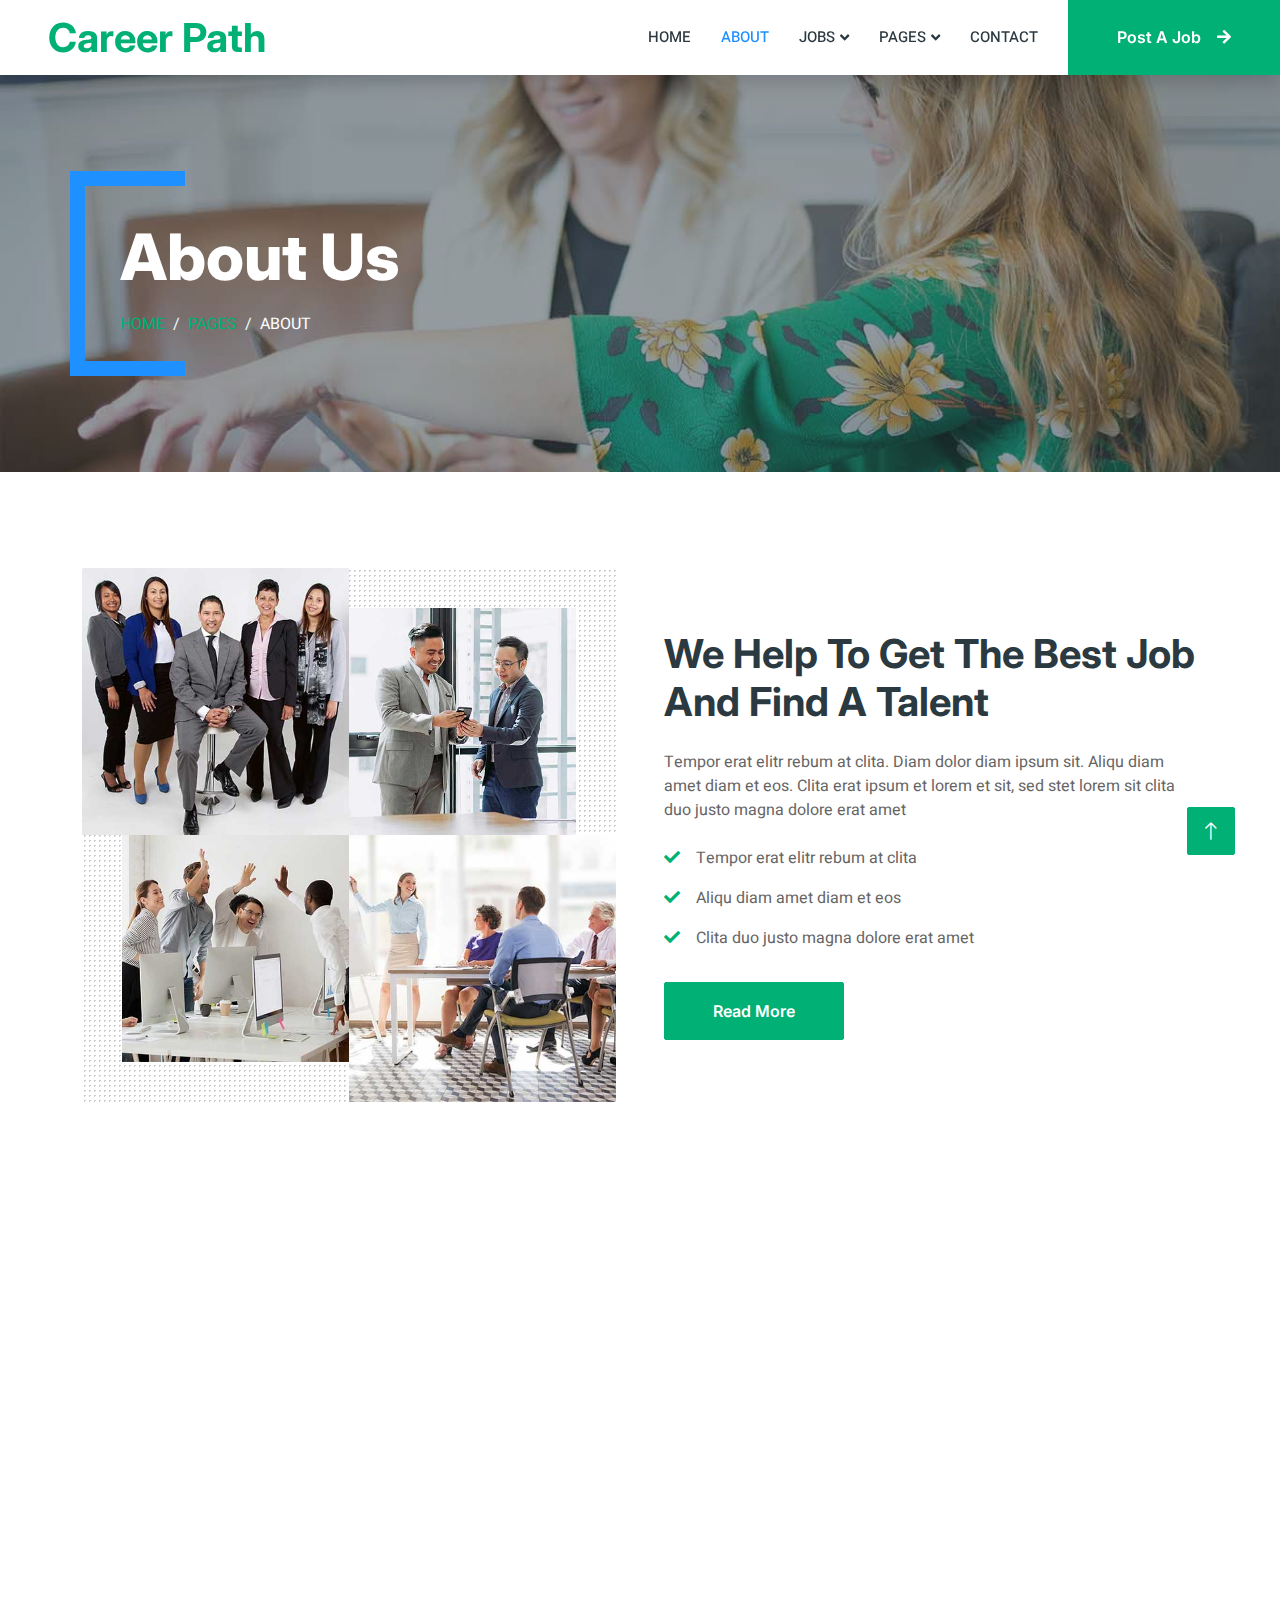
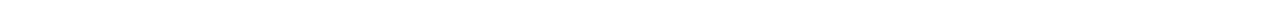
<file: about.html>
<!DOCTYPE html>
<html lang="en">

<head>
    <meta charset="utf-8">
    <title>JobEntry - Job Portal Website Template</title>
    <meta content="width=device-width, initial-scale=1.0" name="viewport">
    <meta content="" name="keywords">
    <meta content="" name="description">

    <!-- Favicon -->
    <link href="img/favicon.ico" rel="icon">

    <!-- Google Web Fonts -->
    <link rel="preconnect" href="https://fonts.googleapis.com">
    <link rel="preconnect" href="https://fonts.gstatic.com" crossorigin>
    <link href="https://fonts.googleapis.com/css2?family=Heebo:wght@400;500;600&family=Inter:wght@700;800&display=swap" rel="stylesheet">
    
    <!-- Icon Font Stylesheet -->
    <link href="https://cdnjs.cloudflare.com/ajax/libs/font-awesome/5.10.0/css/all.min.css" rel="stylesheet">
    <link href="https://cdn.jsdelivr.net/npm/bootstrap-icons@1.4.1/font/bootstrap-icons.css" rel="stylesheet">

    <!-- Libraries Stylesheet -->
    <link href="lib/animate/animate.min.css" rel="stylesheet">
    <link href="lib/owlcarousel/assets/owl.carousel.min.css" rel="stylesheet">

    <!-- Customized Bootstrap Stylesheet -->
    <link href="css/bootstrap.min.css" rel="stylesheet">

    <!-- Template Stylesheet -->
    <link href="css/style.css" rel="stylesheet">
</head>

<body>
    <div class="container-xxl bg-white p-0">
        <!-- Spinner Start -->
        <div id="spinner" class="show bg-white position-fixed translate-middle w-100 vh-100 top-50 start-50 d-flex align-items-center justify-content-center">
            <div class="spinner-border text-primary" style="width: 3rem; height: 3rem;" role="status">
                <span class="sr-only">Loading...</span>
            </div>
        </div>
        <!-- Spinner End -->


        <!-- Navbar Start -->
        <nav class="navbar navbar-expand-lg bg-white navbar-light shadow sticky-top p-0">
            <a href="index.html" class="navbar-brand d-flex align-items-center text-center py-0 px-4 px-lg-5">
                <h1 class="m-0 text-primary">Career Path</h1>
            </a>
            <button type="button" class="navbar-toggler me-4" data-bs-toggle="collapse" data-bs-target="#navbarCollapse">
                <span class="navbar-toggler-icon"></span>
            </button>
            <div class="collapse navbar-collapse" id="navbarCollapse">
                <div class="navbar-nav ms-auto p-4 p-lg-0">
                    <a href="index.html" class="nav-item nav-link">Home</a>
                    <a href="about.html" class="nav-item nav-link active">About</a>
                    <div class="nav-item dropdown">
                        <a href="#" class="nav-link dropdown-toggle" data-bs-toggle="dropdown">Jobs</a>
                        <div class="dropdown-menu rounded-0 m-0">
                            <a href="job-list.html" class="dropdown-item">Job List</a>
                            <a href="job-detail.html" class="dropdown-item">Job Detail</a>
                        </div>
                    </div>
                    <div class="nav-item dropdown">
                        <a href="#" class="nav-link dropdown-toggle" data-bs-toggle="dropdown">Pages</a>
                        <div class="dropdown-menu rounded-0 m-0">
                            <a href="category.html" class="dropdown-item">Job Category</a>
                            <a href="testimonial.html" class="dropdown-item">Testimonial</a>
                            <a href="404.html" class="dropdown-item">404</a>
                        </div>
                    </div>
                    <a href="contact.html" class="nav-item nav-link">Contact</a>
                </div>
                <a href="./PostJob.html" class="btn btn-primary rounded-0 py-4 px-lg-5 d-none d-lg-block">Post A Job<i class="fa fa-arrow-right ms-3"></i></a>
            </div>
        </nav>
        <!-- Navbar End -->


        <!-- Header End -->
        <div class="container-xxl py-5 bg-dark page-header mb-5">
            <div class="container my-5 pt-5 pb-4">
                <h1 class="display-3 text-white mb-3 animated slideInDown">About Us</h1>
                <nav aria-label="breadcrumb">
                    <ol class="breadcrumb text-uppercase">
                        <li class="breadcrumb-item"><a href="#">Home</a></li>
                        <li class="breadcrumb-item"><a href="#">Pages</a></li>
                        <li class="breadcrumb-item text-white active" aria-current="page">About</li>
                    </ol>
                </nav>
            </div>
        </div>
        <!-- Header End -->


        <!-- About Start -->
        <div class="container-xxl py-5">
            <div class="container">
                <div class="row g-5 align-items-center">
                    <div class="col-lg-6 wow fadeIn" data-wow-delay="0.1s">
                        <div class="row g-0 about-bg rounded overflow-hidden">
                            <div class="col-6 text-start">
                                <img class="img-fluid w-100" src="img/about-1.jpg">
                            </div>
                            <div class="col-6 text-start">
                                <img class="img-fluid" src="img/about-2.jpg" style="width: 85%; margin-top: 15%;">
                            </div>
                            <div class="col-6 text-end">
                                <img class="img-fluid" src="img/about-3.jpg" style="width: 85%;">
                            </div>
                            <div class="col-6 text-end">
                                <img class="img-fluid w-100" src="img/about-4.jpg">
                            </div>
                        </div>
                    </div>
                    <div class="col-lg-6 wow fadeIn" data-wow-delay="0.5s">
                        <h1 class="mb-4">We Help To Get The Best Job And Find A Talent</h1>
                        <p class="mb-4">Tempor erat elitr rebum at clita. Diam dolor diam ipsum sit. Aliqu diam amet diam et eos. Clita erat ipsum et lorem et sit, sed stet lorem sit clita duo justo magna dolore erat amet</p>
                        <p><i class="fa fa-check text-primary me-3"></i>Tempor erat elitr rebum at clita</p>
                        <p><i class="fa fa-check text-primary me-3"></i>Aliqu diam amet diam et eos</p>
                        <p><i class="fa fa-check text-primary me-3"></i>Clita duo justo magna dolore erat amet</p>
                        <a class="btn btn-primary py-3 px-5 mt-3" href="">Read More</a>
                    </div>
                </div>
            </div>
        </div>
        <!-- About End -->


        <!-- Footer Start -->
        <div class="container-fluid bg-dark text-white-50 footer pt-5 mt-5 wow fadeIn" data-wow-delay="0.1s">
            <div class="container py-5">
                <div class="row g-5">
                    <div class="col-lg-3 col-md-6">
                        <h5 class="text-white mb-4">Company</h5>
                        <a class="btn btn-link text-white-50" href="">About Us</a>
                        <a class="btn btn-link text-white-50" href="">Contact Us</a>
                        <a class="btn btn-link text-white-50" href="">Our Services</a>
                        <a class="btn btn-link text-white-50" href="">Privacy Policy</a>
                        <a class="btn btn-link text-white-50" href="">Terms & Condition</a>
                    </div>
                    <div class="col-lg-3 col-md-6">
                        <h5 class="text-white mb-4">Quick Links</h5>
                        <a class="btn btn-link text-white-50" href="">About Us</a>
                        <a class="btn btn-link text-white-50" href="">Contact Us</a>
                        <a class="btn btn-link text-white-50" href="">Our Services</a>
                        <a class="btn btn-link text-white-50" href="">Privacy Policy</a>
                        <a class="btn btn-link text-white-50" href="">Terms & Condition</a>
                    </div>
                    <div class="col-lg-3 col-md-6">
                        <h5 class="text-white mb-4">Contact</h5>
                        <p class="mb-2"><i class="fa fa-map-marker-alt me-3"></i>123 Street, New York, USA</p>
                        <p class="mb-2"><i class="fa fa-phone-alt me-3"></i>+012 345 67890</p>
                        <p class="mb-2"><i class="fa fa-envelope me-3"></i>info@example.com</p>
                        <div class="d-flex pt-2">
                            <a class="btn btn-outline-light btn-social" href=""><i class="fab fa-twitter"></i></a>
                            <a class="btn btn-outline-light btn-social" href=""><i class="fab fa-facebook-f"></i></a>
                            <a class="btn btn-outline-light btn-social" href=""><i class="fab fa-youtube"></i></a>
                            <a class="btn btn-outline-light btn-social" href=""><i class="fab fa-linkedin-in"></i></a>
                        </div>
                    </div>
                    <div class="col-lg-3 col-md-6">
                        <h5 class="text-white mb-4">Newsletter</h5>
                        <p>Dolor amet sit justo amet elitr clita ipsum elitr est.</p>
                        <div class="position-relative mx-auto" style="max-width: 400px;">
                            <input class="form-control bg-transparent w-100 py-3 ps-4 pe-5" type="text" placeholder="Your email">
                            <button type="button" class="btn btn-primary py-2 position-absolute top-0 end-0 mt-2 me-2">SignUp</button>
                        </div>
                    </div>
                </div>
            </div>
            <div class="container">
                <div class="copyright text-center" >
                   <p>Copyright , All Right Reserved.</p>
                </div>
            </div>
        </div>
        <!-- Footer End -->


        <!-- Back to Top -->
        <a href="#" class="btn btn-lg btn-primary btn-lg-square back-to-top"><i class="bi bi-arrow-up"></i></a>
    </div>

    <!-- JavaScript Libraries -->
    <script src="https://code.jquery.com/jquery-3.4.1.min.js"></script>
    <script src="https://cdn.jsdelivr.net/npm/bootstrap@5.0.0/dist/js/bootstrap.bundle.min.js"></script>
    <script src="lib/wow/wow.min.js"></script>
    <script src="lib/easing/easing.min.js"></script>
    <script src="lib/waypoints/waypoints.min.js"></script>
    <script src="lib/owlcarousel/owl.carousel.min.js"></script>

    <!-- Template Javascript -->
    <script src="js/main.js"></script>
</body>

</html>
</file>
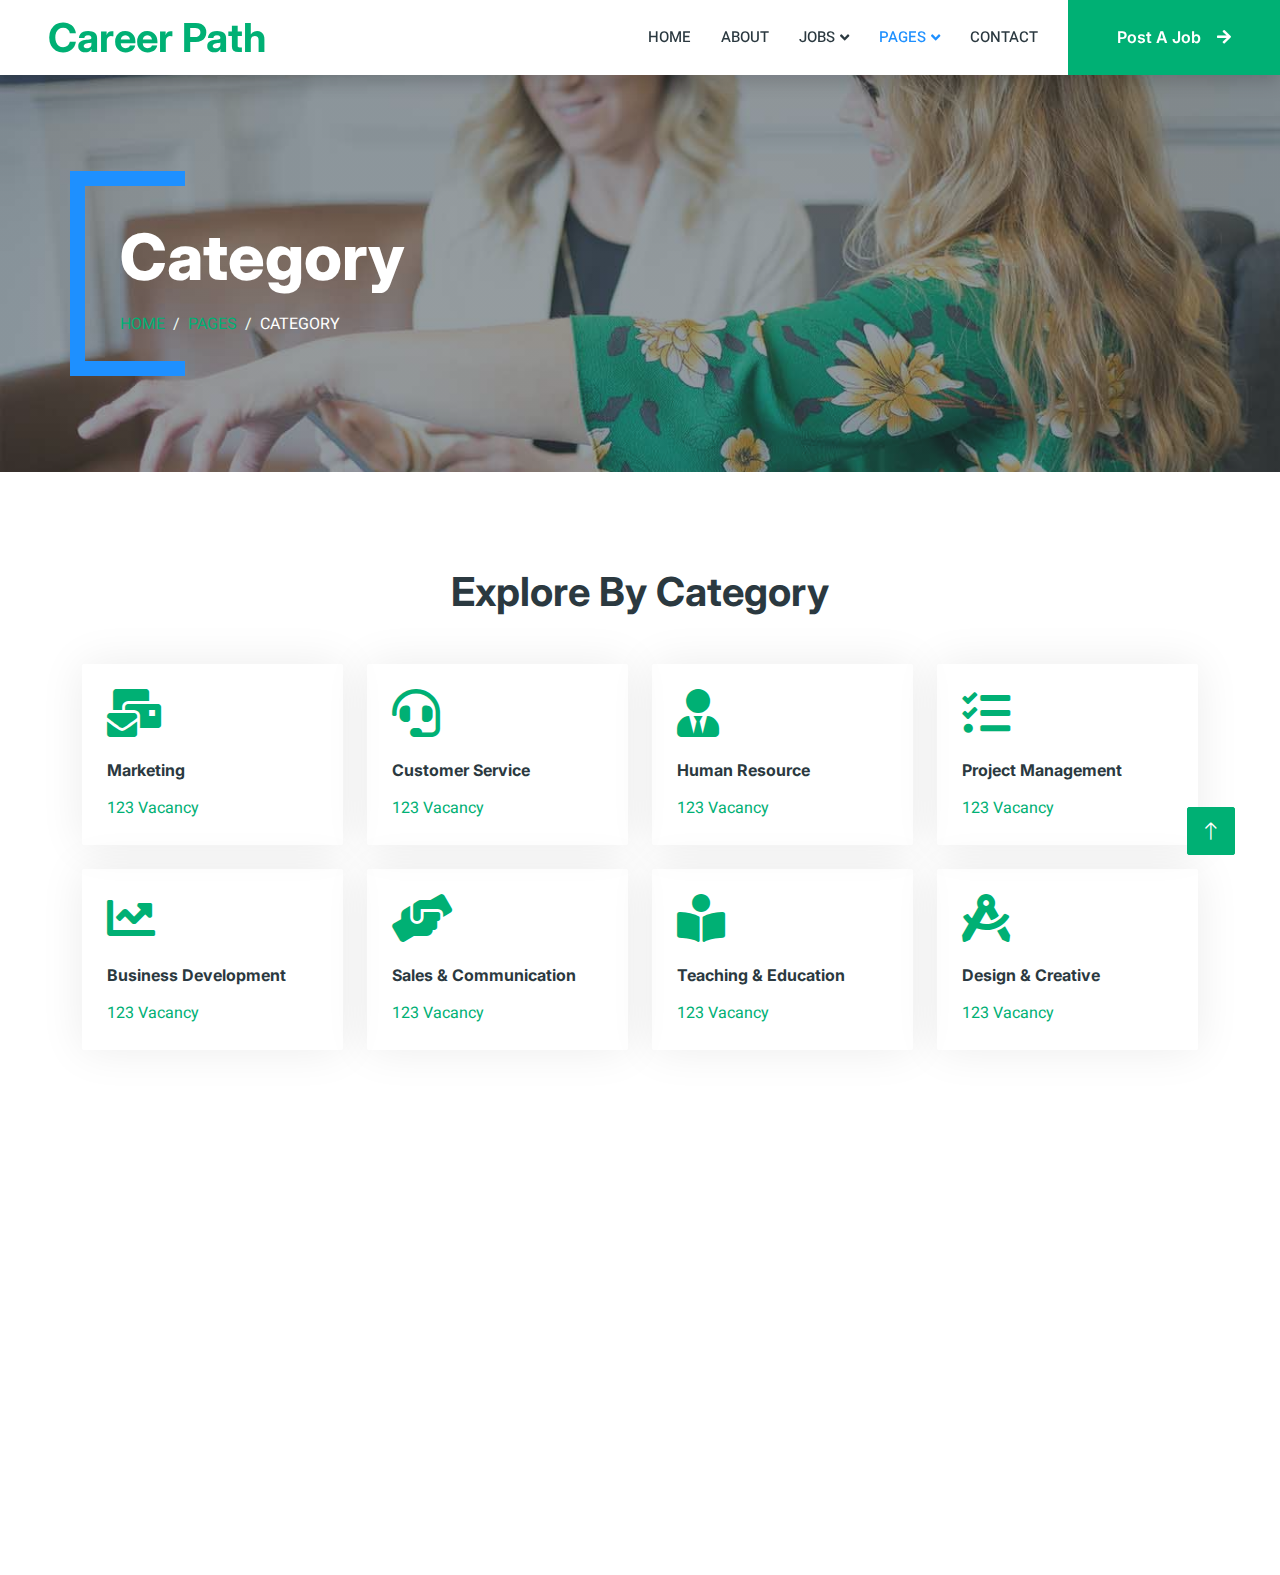
<file: category.html>
<!DOCTYPE html>
<html lang="en">

<head>
    <meta charset="utf-8">
    <title>JobEntry - Job Portal Website Template</title>
    <meta content="width=device-width, initial-scale=1.0" name="viewport">
    <meta content="" name="keywords">
    <meta content="" name="description">

    <!-- Favicon -->
    <link href="img/favicon.ico" rel="icon">

    <!-- Google Web Fonts -->
    <link rel="preconnect" href="https://fonts.googleapis.com">
    <link rel="preconnect" href="https://fonts.gstatic.com" crossorigin>
    <link href="https://fonts.googleapis.com/css2?family=Heebo:wght@400;500;600&family=Inter:wght@700;800&display=swap" rel="stylesheet">
    
    <!-- Icon Font Stylesheet -->
    <link href="https://cdnjs.cloudflare.com/ajax/libs/font-awesome/5.10.0/css/all.min.css" rel="stylesheet">
    <link href="https://cdn.jsdelivr.net/npm/bootstrap-icons@1.4.1/font/bootstrap-icons.css" rel="stylesheet">

    <!-- Libraries Stylesheet -->
    <link href="lib/animate/animate.min.css" rel="stylesheet">
    <link href="lib/owlcarousel/assets/owl.carousel.min.css" rel="stylesheet">

    <!-- Customized Bootstrap Stylesheet -->
    <link href="css/bootstrap.min.css" rel="stylesheet">

    <!-- Template Stylesheet -->
    <link href="css/style.css" rel="stylesheet">
</head>

<body>
    <div class="container-xxl bg-white p-0">
        <!-- Spinner Start -->
        <div id="spinner" class="show bg-white position-fixed translate-middle w-100 vh-100 top-50 start-50 d-flex align-items-center justify-content-center">
            <div class="spinner-border text-primary" style="width: 3rem; height: 3rem;" role="status">
                <span class="sr-only">Loading...</span>
            </div>
        </div>
        <!-- Spinner End -->


        <!-- Navbar Start -->
        <nav class="navbar navbar-expand-lg bg-white navbar-light shadow sticky-top p-0">
            <a href="index.html" class="navbar-brand d-flex align-items-center text-center py-0 px-4 px-lg-5">
                <h1 class="m-0 text-primary">Career Path</h1>
            </a>
            <button type="button" class="navbar-toggler me-4" data-bs-toggle="collapse" data-bs-target="#navbarCollapse">
                <span class="navbar-toggler-icon"></span>
            </button>
            <div class="collapse navbar-collapse" id="navbarCollapse">
                <div class="navbar-nav ms-auto p-4 p-lg-0">
                    <a href="index.html" class="nav-item nav-link">Home</a>
                    <a href="about.html" class="nav-item nav-link">About</a>
                    <div class="nav-item dropdown">
                        <a href="#" class="nav-link dropdown-toggle" data-bs-toggle="dropdown">Jobs</a>
                        <div class="dropdown-menu rounded-0 m-0">
                            <a href="job-list.html" class="dropdown-item">Job List</a>
                            <a href="job-detail.html" class="dropdown-item">Job Detail</a>
                        </div>
                    </div>
                    <div class="nav-item dropdown">
                        <a href="#" class="nav-link dropdown-toggle active" data-bs-toggle="dropdown">Pages</a>
                        <div class="dropdown-menu rounded-0 m-0">
                            <a href="category.html" class="dropdown-item active">Job Category</a>
                            <a href="testimonial.html" class="dropdown-item">Testimonial</a>
                            <a href="404.html" class="dropdown-item">404</a>
                        </div>
                    </div>
                    <a href="contact.html" class="nav-item nav-link">Contact</a>
                </div>
                <a href="./PostJob.html" class="btn btn-primary rounded-0 py-4 px-lg-5 d-none d-lg-block">Post A Job<i class="fa fa-arrow-right ms-3"></i></a>
            </div>
        </nav>
        <!-- Navbar End -->


        <!-- Header End -->
        <div class="container-xxl py-5 bg-dark page-header mb-5">
            <div class="container my-5 pt-5 pb-4">
                <h1 class="display-3 text-white mb-3 animated slideInDown">Category</h1>
                <nav aria-label="breadcrumb">
                    <ol class="breadcrumb text-uppercase">
                        <li class="breadcrumb-item"><a href="#">Home</a></li>
                        <li class="breadcrumb-item"><a href="#">Pages</a></li>
                        <li class="breadcrumb-item text-white active" aria-current="page">Category</li>
                    </ol>
                </nav>
            </div>
        </div>
        <!-- Header End -->


        <!-- Category Start -->
        <div class="container-xxl py-5">
            <div class="container">
                <h1 class="text-center mb-5 wow fadeInUp" data-wow-delay="0.1s">Explore By Category</h1>
                <div class="row g-4">
                    <div class="col-lg-3 col-sm-6 wow fadeInUp" data-wow-delay="0.1s">
                        <a class="cat-item rounded p-4" href="">
                            <i class="fa fa-3x fa-mail-bulk text-primary mb-4"></i>
                            <h6 class="mb-3">Marketing</h6>
                            <p class="mb-0">123 Vacancy</p>
                        </a>
                    </div>
                    <div class="col-lg-3 col-sm-6 wow fadeInUp" data-wow-delay="0.3s">
                        <a class="cat-item rounded p-4" href="">
                            <i class="fa fa-3x fa-headset text-primary mb-4"></i>
                            <h6 class="mb-3">Customer Service</h6>
                            <p class="mb-0">123 Vacancy</p>
                        </a>
                    </div>
                    <div class="col-lg-3 col-sm-6 wow fadeInUp" data-wow-delay="0.5s">
                        <a class="cat-item rounded p-4" href="">
                            <i class="fa fa-3x fa-user-tie text-primary mb-4"></i>
                            <h6 class="mb-3">Human Resource</h6>
                            <p class="mb-0">123 Vacancy</p>
                        </a>
                    </div>
                    <div class="col-lg-3 col-sm-6 wow fadeInUp" data-wow-delay="0.7s">
                        <a class="cat-item rounded p-4" href="">
                            <i class="fa fa-3x fa-tasks text-primary mb-4"></i>
                            <h6 class="mb-3">Project Management</h6>
                            <p class="mb-0">123 Vacancy</p>
                        </a>
                    </div>
                    <div class="col-lg-3 col-sm-6 wow fadeInUp" data-wow-delay="0.1s">
                        <a class="cat-item rounded p-4" href="">
                            <i class="fa fa-3x fa-chart-line text-primary mb-4"></i>
                            <h6 class="mb-3">Business Development</h6>
                            <p class="mb-0">123 Vacancy</p>
                        </a>
                    </div>
                    <div class="col-lg-3 col-sm-6 wow fadeInUp" data-wow-delay="0.3s">
                        <a class="cat-item rounded p-4" href="">
                            <i class="fa fa-3x fa-hands-helping text-primary mb-4"></i>
                            <h6 class="mb-3">Sales & Communication</h6>
                            <p class="mb-0">123 Vacancy</p>
                        </a>
                    </div>
                    <div class="col-lg-3 col-sm-6 wow fadeInUp" data-wow-delay="0.5s">
                        <a class="cat-item rounded p-4" href="">
                            <i class="fa fa-3x fa-book-reader text-primary mb-4"></i>
                            <h6 class="mb-3">Teaching & Education</h6>
                            <p class="mb-0">123 Vacancy</p>
                        </a>
                    </div>
                    <div class="col-lg-3 col-sm-6 wow fadeInUp" data-wow-delay="0.7s">
                        <a class="cat-item rounded p-4" href="">
                            <i class="fa fa-3x fa-drafting-compass text-primary mb-4"></i>
                            <h6 class="mb-3">Design & Creative</h6>
                            <p class="mb-0">123 Vacancy</p>
                        </a>
                    </div>
                </div>
            </div>
        </div>
        <!-- Category End -->


        <div class="container-fluid bg-dark text-white-50 footer pt-5 mt-5 wow fadeIn" data-wow-delay="0.1s">
            <div class="container py-5">
                <div class="row g-5">
                    <div class="col-lg-3 col-md-6">
                        <h5 class="text-white mb-4">Company</h5>
                        <a class="btn btn-link text-white-50" href="">About Us</a>
                        <a class="btn btn-link text-white-50" href="">Contact Us</a>
                        <a class="btn btn-link text-white-50" href="">Our Services</a>
                        <a class="btn btn-link text-white-50" href="">Privacy Policy</a>
                        <a class="btn btn-link text-white-50" href="">Terms & Condition</a>
                    </div>
                    <div class="col-lg-3 col-md-6">
                        <h5 class="text-white mb-4">Quick Links</h5>
                        <a class="btn btn-link text-white-50" href="">About Us</a>
                        <a class="btn btn-link text-white-50" href="">Contact Us</a>
                        <a class="btn btn-link text-white-50" href="">Our Services</a>
                        <a class="btn btn-link text-white-50" href="">Privacy Policy</a>
                        <a class="btn btn-link text-white-50" href="">Terms & Condition</a>
                    </div>
                    <div class="col-lg-3 col-md-6">
                        <h5 class="text-white mb-4">Contact</h5>
                        <p class="mb-2"><i class="fa fa-map-marker-alt me-3"></i>123 Street, New York, USA</p>
                        <p class="mb-2"><i class="fa fa-phone-alt me-3"></i>+012 345 67890</p>
                        <p class="mb-2"><i class="fa fa-envelope me-3"></i>info@example.com</p>
                        <div class="d-flex pt-2">
                            <a class="btn btn-outline-light btn-social" href=""><i class="fab fa-twitter"></i></a>
                            <a class="btn btn-outline-light btn-social" href=""><i class="fab fa-facebook-f"></i></a>
                            <a class="btn btn-outline-light btn-social" href=""><i class="fab fa-youtube"></i></a>
                            <a class="btn btn-outline-light btn-social" href=""><i class="fab fa-linkedin-in"></i></a>
                        </div>
                    </div>
                    <div class="col-lg-3 col-md-6">
                        <h5 class="text-white mb-4">Newsletter</h5>
                        <p>Dolor amet sit justo amet elitr clita ipsum elitr est.</p>
                        <div class="position-relative mx-auto" style="max-width: 400px;">
                            <input class="form-control bg-transparent w-100 py-3 ps-4 pe-5" type="text" placeholder="Your email">
                            <button type="button" class="btn btn-primary py-2 position-absolute top-0 end-0 mt-2 me-2">SignUp</button>
                        </div>
                    </div>
                </div>
            </div>
            <div class="container">
                <div class="copyright text-center" >
                   <p>Copyright , All Right Reserved.</p>
                </div>
            </div>
        </div>
        <!-- Footer End -->


        <!-- Back to Top -->
        <a href="#" class="btn btn-lg btn-primary btn-lg-square back-to-top"><i class="bi bi-arrow-up"></i></a>
    </div>

    <!-- JavaScript Libraries -->
    <script src="https://code.jquery.com/jquery-3.4.1.min.js"></script>
    <script src="https://cdn.jsdelivr.net/npm/bootstrap@5.0.0/dist/js/bootstrap.bundle.min.js"></script>
    <script src="lib/wow/wow.min.js"></script>
    <script src="lib/easing/easing.min.js"></script>
    <script src="lib/waypoints/waypoints.min.js"></script>
    <script src="lib/owlcarousel/owl.carousel.min.js"></script>

    <!-- Template Javascript -->
    <script src="js/main.js"></script>
</body>

</html>
</file>
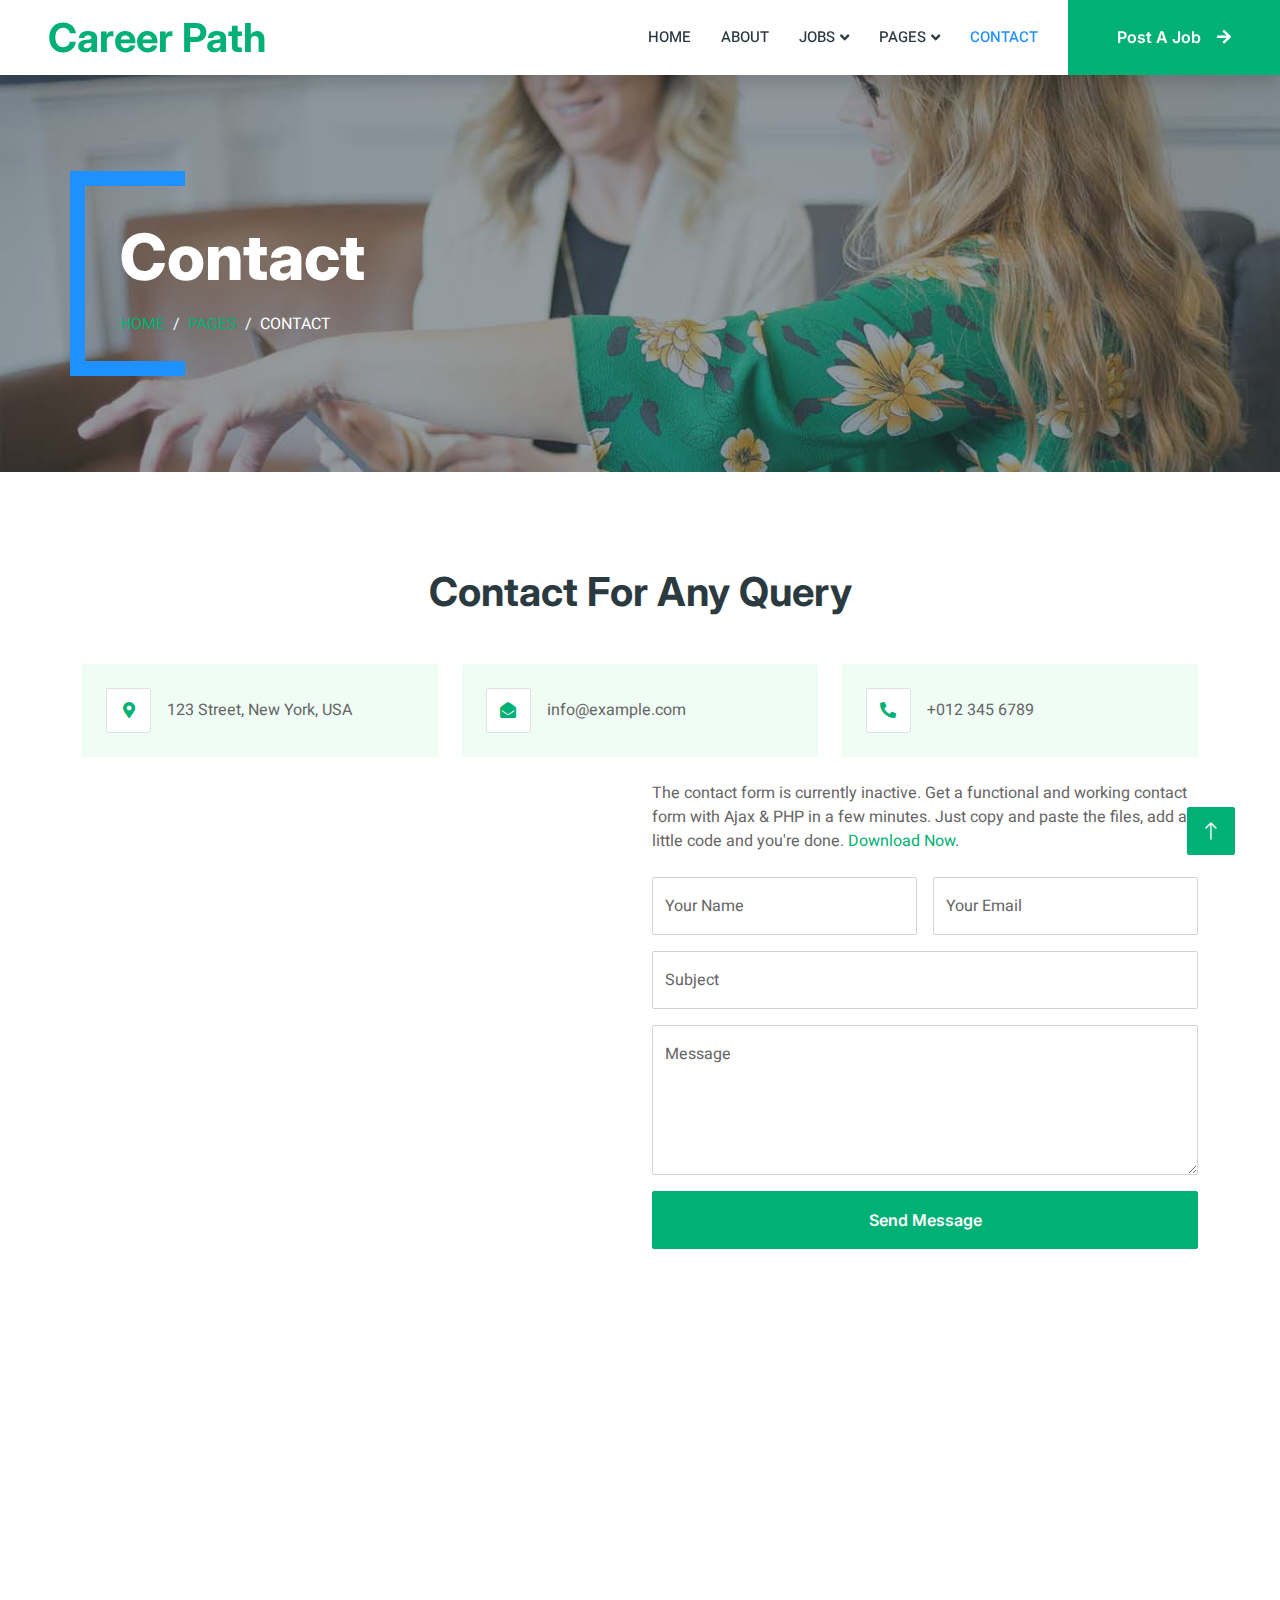
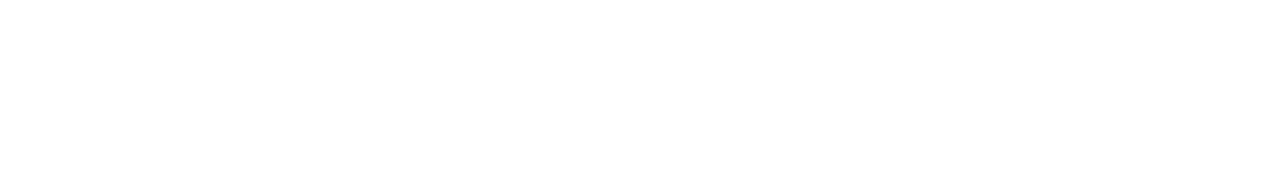
<file: contact.html>
<!DOCTYPE html>
<html lang="en">

<head>
    <meta charset="utf-8">
    <title>JobEntry - Job Portal Website Template</title>
    <meta content="width=device-width, initial-scale=1.0" name="viewport">
    <meta content="" name="keywords">
    <meta content="" name="description">

    <!-- Favicon -->
    <link href="img/favicon.ico" rel="icon">

    <!-- Google Web Fonts -->
    <link rel="preconnect" href="https://fonts.googleapis.com">
    <link rel="preconnect" href="https://fonts.gstatic.com" crossorigin>
    <link href="https://fonts.googleapis.com/css2?family=Heebo:wght@400;500;600&family=Inter:wght@700;800&display=swap" rel="stylesheet">
    
    <!-- Icon Font Stylesheet -->
    <link href="https://cdnjs.cloudflare.com/ajax/libs/font-awesome/5.10.0/css/all.min.css" rel="stylesheet">
    <link href="https://cdn.jsdelivr.net/npm/bootstrap-icons@1.4.1/font/bootstrap-icons.css" rel="stylesheet">

    <!-- Libraries Stylesheet -->
    <link href="lib/animate/animate.min.css" rel="stylesheet">
    <link href="lib/owlcarousel/assets/owl.carousel.min.css" rel="stylesheet">

    <!-- Customized Bootstrap Stylesheet -->
    <link href="css/bootstrap.min.css" rel="stylesheet">

    <!-- Template Stylesheet -->
    <link href="css/style.css" rel="stylesheet">
</head>

<body>
    <div class="container-xxl bg-white p-0">
        <!-- Spinner Start -->
        <div id="spinner" class="show bg-white position-fixed translate-middle w-100 vh-100 top-50 start-50 d-flex align-items-center justify-content-center">
            <div class="spinner-border text-primary" style="width: 3rem; height: 3rem;" role="status">
                <span class="sr-only">Loading...</span>
            </div>
        </div>
        <!-- Spinner End -->


        <!-- Navbar Start -->
        <nav class="navbar navbar-expand-lg bg-white navbar-light shadow sticky-top p-0">
            <a href="index.html" class="navbar-brand d-flex align-items-center text-center py-0 px-4 px-lg-5">
                <h1 class="m-0 text-primary">Career Path</h1>
            </a>
            <button type="button" class="navbar-toggler me-4" data-bs-toggle="collapse" data-bs-target="#navbarCollapse">
                <span class="navbar-toggler-icon"></span>
            </button>
            <div class="collapse navbar-collapse" id="navbarCollapse">
                <div class="navbar-nav ms-auto p-4 p-lg-0">
                    <a href="index.html" class="nav-item nav-link">Home</a>
                    <a href="about.html" class="nav-item nav-link">About</a>
                    <div class="nav-item dropdown">
                        <a href="#" class="nav-link dropdown-toggle" data-bs-toggle="dropdown">Jobs</a>
                        <div class="dropdown-menu rounded-0 m-0">
                            <a href="job-list.html" class="dropdown-item">Job List</a>
                            <a href="job-detail.html" class="dropdown-item">Job Detail</a>
                        </div>
                    </div>
                    <div class="nav-item dropdown">
                        <a href="#" class="nav-link dropdown-toggle" data-bs-toggle="dropdown">Pages</a>
                        <div class="dropdown-menu rounded-0 m-0">
                            <a href="category.html" class="dropdown-item">Job Category</a>
                            <a href="testimonial.html" class="dropdown-item">Testimonial</a>
                            <a href="404.html" class="dropdown-item">404</a>
                        </div>
                    </div>
                    <a href="contact.html" class="nav-item nav-link active">Contact</a>
                </div>
                <a href="./PostJob.html" class="btn btn-primary rounded-0 py-4 px-lg-5 d-none d-lg-block">Post A Job<i class="fa fa-arrow-right ms-3"></i></a>
            </div>
        </nav>
        <!-- Navbar End -->


        <!-- Header End -->
        <div class="container-xxl py-5 bg-dark page-header mb-5">
            <div class="container my-5 pt-5 pb-4">
                <h1 class="display-3 text-white mb-3 animated slideInDown">Contact</h1>
                <nav aria-label="breadcrumb">
                    <ol class="breadcrumb text-uppercase">
                        <li class="breadcrumb-item"><a href="#">Home</a></li>
                        <li class="breadcrumb-item"><a href="#">Pages</a></li>
                        <li class="breadcrumb-item text-white active" aria-current="page">Contact</li>
                    </ol>
                </nav>
            </div>
        </div>
        <!-- Header End -->


        <!-- Contact Start -->
        <div class="container-xxl py-5">
            <div class="container">
                <h1 class="text-center mb-5 wow fadeInUp" data-wow-delay="0.1s">Contact For Any Query</h1>
                <div class="row g-4">
                    <div class="col-12">
                        <div class="row gy-4">
                            <div class="col-md-4 wow fadeIn" data-wow-delay="0.1s">
                                <div class="d-flex align-items-center bg-light rounded p-4">
                                    <div class="bg-white border rounded d-flex flex-shrink-0 align-items-center justify-content-center me-3" style="width: 45px; height: 45px;">
                                        <i class="fa fa-map-marker-alt text-primary"></i>
                                    </div>
                                    <span>123 Street, New York, USA</span>
                                </div>
                            </div>
                            <div class="col-md-4 wow fadeIn" data-wow-delay="0.3s">
                                <div class="d-flex align-items-center bg-light rounded p-4">
                                    <div class="bg-white border rounded d-flex flex-shrink-0 align-items-center justify-content-center me-3" style="width: 45px; height: 45px;">
                                        <i class="fa fa-envelope-open text-primary"></i>
                                    </div>
                                    <span>info@example.com</span>
                                </div>
                            </div>
                            <div class="col-md-4 wow fadeIn" data-wow-delay="0.5s">
                                <div class="d-flex align-items-center bg-light rounded p-4">
                                    <div class="bg-white border rounded d-flex flex-shrink-0 align-items-center justify-content-center me-3" style="width: 45px; height: 45px;">
                                        <i class="fa fa-phone-alt text-primary"></i>
                                    </div>
                                    <span>+012 345 6789</span>
                                </div>
                            </div>
                        </div>
                    </div>
                    <div class="col-md-6 wow fadeInUp" data-wow-delay="0.1s">
                        <iframe
                        src="https://www.google.com/maps/embed?pb=!1m18!1m12!1m3!1d250151.42198261587!2d104.89018675!3d11.57936425!2m3!1f0!2f0!3f0!3m2!1i1024!2i768!4f13.1!3m3!1m2!1s0x3109513dc76a6be3%3A0x9c010ee85ab525bb!2z4Z6X4Z-S4Z6T4Z-G4Z6W4Z-B4Z6J!5e0!3m2!1skm!2skh!4v1723703851879!5m2!1skm!2skh"
                        frameborder="0" style="border:0; width: 100%; height: 100%;" allowfullscreen=""
                        loading="lazy" referrerpolicy="no-referrer-when-downgrade"></iframe>
                    </div>
                    <div class="col-md-6">
                        <div class="wow fadeInUp" data-wow-delay="0.5s">
                            <p class="mb-4">The contact form is currently inactive. Get a functional and working contact form with Ajax & PHP in a few minutes. Just copy and paste the files, add a little code and you're done. <a href="https://htmlcodex.com/contact-form">Download Now</a>.</p>
                            <form>
                                <div class="row g-3">
                                    <div class="col-md-6">
                                        <div class="form-floating">
                                            <input type="text" class="form-control" id="name" placeholder="Your Name">
                                            <label for="name">Your Name</label>
                                        </div>
                                    </div>
                                    <div class="col-md-6">
                                        <div class="form-floating">
                                            <input type="email" class="form-control" id="email" placeholder="Your Email">
                                            <label for="email">Your Email</label>
                                        </div>
                                    </div>
                                    <div class="col-12">
                                        <div class="form-floating">
                                            <input type="text" class="form-control" id="subject" placeholder="Subject">
                                            <label for="subject">Subject</label>
                                        </div>
                                    </div>
                                    <div class="col-12">
                                        <div class="form-floating">
                                            <textarea class="form-control" placeholder="Leave a message here" id="message" style="height: 150px"></textarea>
                                            <label for="message">Message</label>
                                        </div>
                                    </div>
                                    <div class="col-12">
                                        <button class="btn btn-primary w-100 py-3" type="submit">Send Message</button>
                                    </div>
                                </div>
                            </form>
                        </div>
                    </div>
                </div>
            </div>
        </div>
        <!-- Contact End -->


        <!-- Footer Start -->
        <div class="container-fluid bg-dark text-white-50 footer pt-5 mt-5 wow fadeIn" data-wow-delay="0.1s">
            <div class="container py-5">
                <div class="row g-5">
                    <div class="col-lg-3 col-md-6">
                        <h5 class="text-white mb-4">Company</h5>
                        <a class="btn btn-link text-white-50" href="">About Us</a>
                        <a class="btn btn-link text-white-50" href="">Contact Us</a>
                        <a class="btn btn-link text-white-50" href="">Our Services</a>
                        <a class="btn btn-link text-white-50" href="">Privacy Policy</a>
                        <a class="btn btn-link text-white-50" href="">Terms & Condition</a>
                    </div>
                    <div class="col-lg-3 col-md-6">
                        <h5 class="text-white mb-4">Quick Links</h5>
                        <a class="btn btn-link text-white-50" href="">About Us</a>
                        <a class="btn btn-link text-white-50" href="">Contact Us</a>
                        <a class="btn btn-link text-white-50" href="">Our Services</a>
                        <a class="btn btn-link text-white-50" href="">Privacy Policy</a>
                        <a class="btn btn-link text-white-50" href="">Terms & Condition</a>
                    </div>
                    <div class="col-lg-3 col-md-6">
                        <h5 class="text-white mb-4">Contact</h5>
                        <p class="mb-2"><i class="fa fa-map-marker-alt me-3"></i>123 Street, New York, USA</p>
                        <p class="mb-2"><i class="fa fa-phone-alt me-3"></i>+012 345 67890</p>
                        <p class="mb-2"><i class="fa fa-envelope me-3"></i>info@example.com</p>
                        <div class="d-flex pt-2">
                            <a class="btn btn-outline-light btn-social" href=""><i class="fab fa-twitter"></i></a>
                            <a class="btn btn-outline-light btn-social" href=""><i class="fab fa-facebook-f"></i></a>
                            <a class="btn btn-outline-light btn-social" href=""><i class="fab fa-youtube"></i></a>
                            <a class="btn btn-outline-light btn-social" href=""><i class="fab fa-linkedin-in"></i></a>
                        </div>
                    </div>
                    <div class="col-lg-3 col-md-6">
                        <h5 class="text-white mb-4">Newsletter</h5>
                        <p>Dolor amet sit justo amet elitr clita ipsum elitr est.</p>
                        <div class="position-relative mx-auto" style="max-width: 400px;">
                            <input class="form-control bg-transparent w-100 py-3 ps-4 pe-5" type="text" placeholder="Your email">
                            <button type="button" class="btn btn-primary py-2 position-absolute top-0 end-0 mt-2 me-2">SignUp</button>
                        </div>
                    </div>
                </div>
            </div>
            <div class="container">
                <div class="copyright text-center" >
                   <p>Copyright , All Right Reserved.</p>
                </div>
            </div>
        </div>
        <!-- Footer End -->


        <!-- Back to Top -->
        <a href="#" class="btn btn-lg btn-primary btn-lg-square back-to-top"><i class="bi bi-arrow-up"></i></a>
    </div>

    <!-- JavaScript Libraries -->
    <script src="https://code.jquery.com/jquery-3.4.1.min.js"></script>
    <script src="https://cdn.jsdelivr.net/npm/bootstrap@5.0.0/dist/js/bootstrap.bundle.min.js"></script>
    <script src="lib/wow/wow.min.js"></script>
    <script src="lib/easing/easing.min.js"></script>
    <script src="lib/waypoints/waypoints.min.js"></script>
    <script src="lib/owlcarousel/owl.carousel.min.js"></script>

    <!-- Template Javascript -->
    <script src="js/main.js"></script>
</body>

</html>
</file>
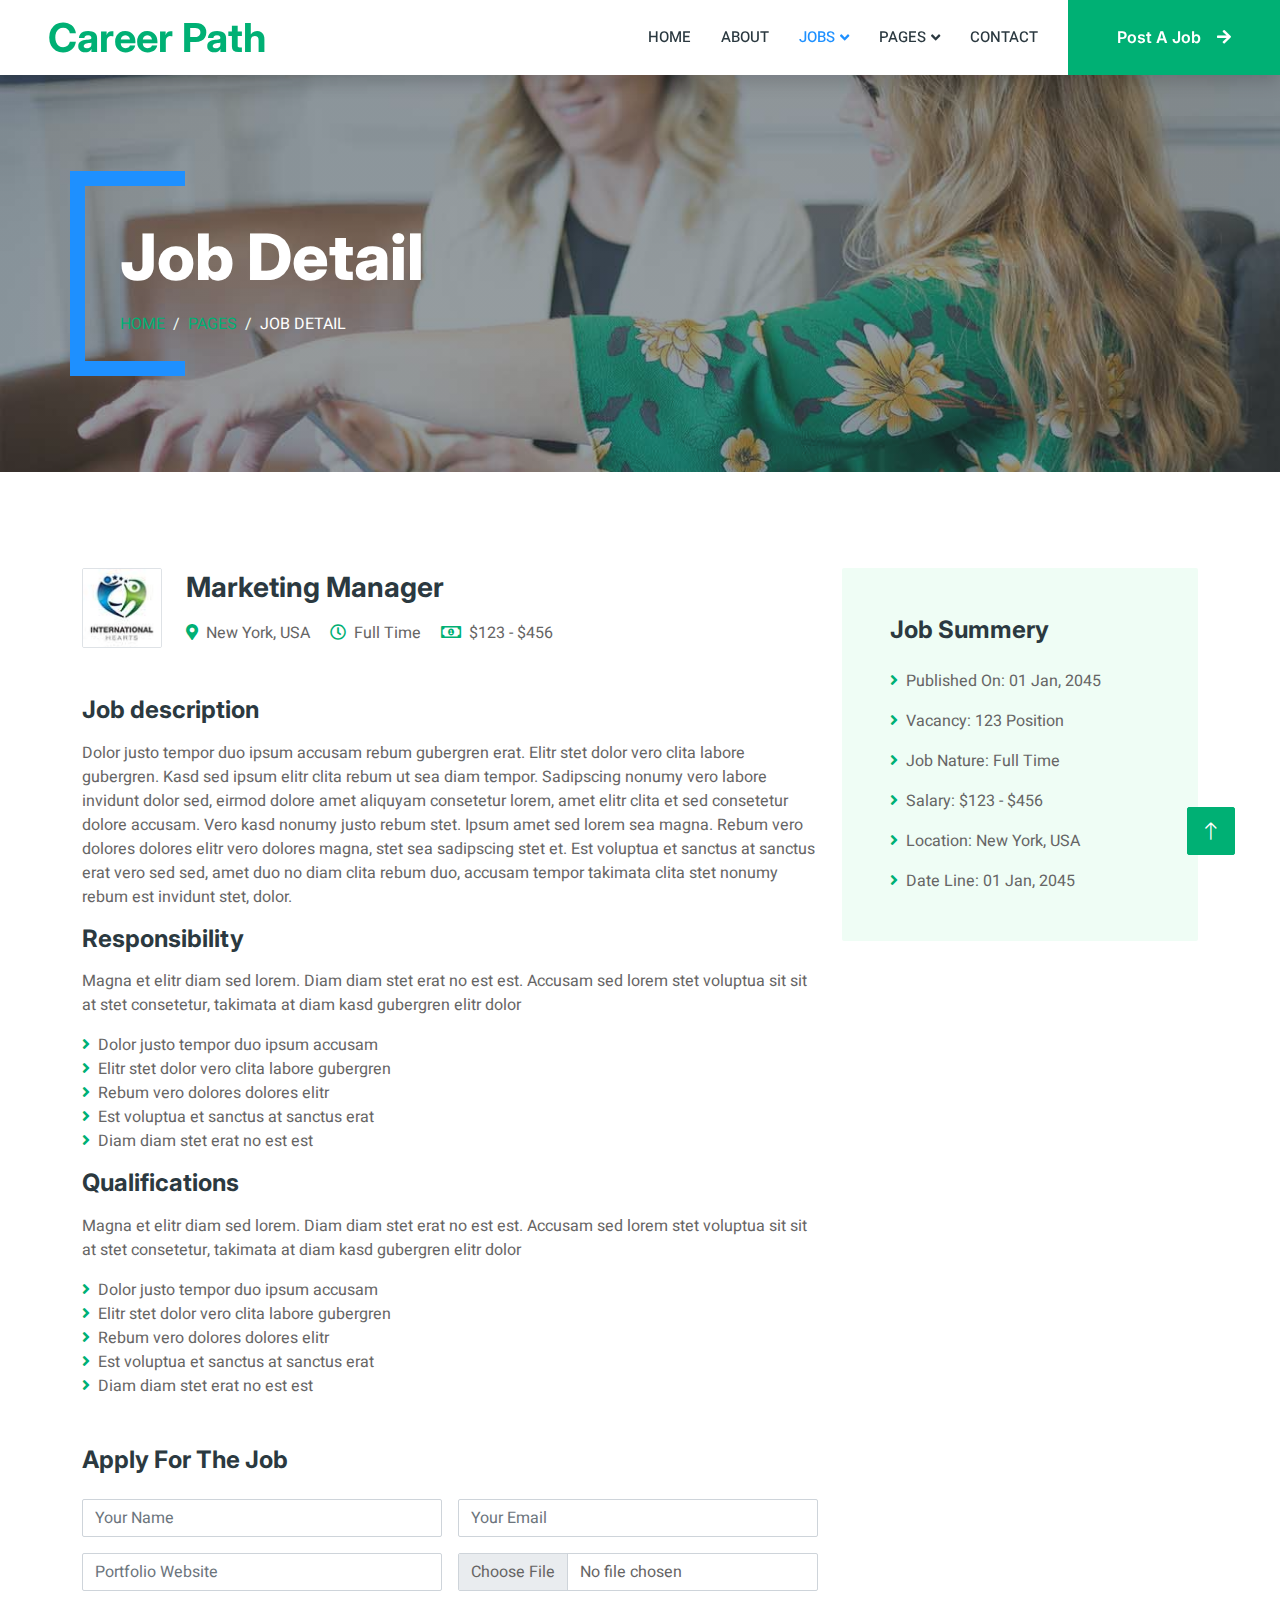
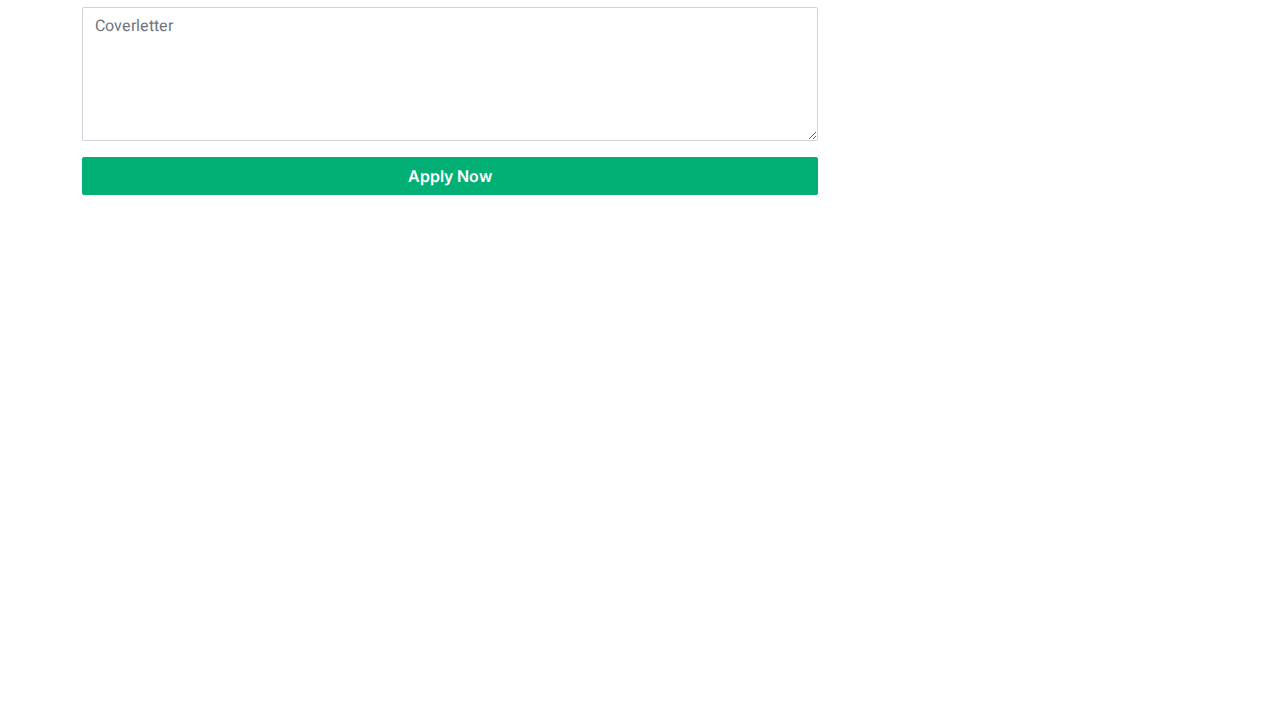
<file: job-detail.html>
<!DOCTYPE html>
<html lang="en">

<head>
    <meta charset="utf-8">
    <title>JobEntry - Job Portal Website Template</title>
    <meta content="width=device-width, initial-scale=1.0" name="viewport">
    <meta content="" name="keywords">
    <meta content="" name="description">

    <!-- Favicon -->
    <link href="img/favicon.ico" rel="icon">

    <!-- Google Web Fonts -->
    <link rel="preconnect" href="https://fonts.googleapis.com">
    <link rel="preconnect" href="https://fonts.gstatic.com" crossorigin>
    <link href="https://fonts.googleapis.com/css2?family=Heebo:wght@400;500;600&family=Inter:wght@700;800&display=swap" rel="stylesheet">
    
    <!-- Icon Font Stylesheet -->
    <link href="https://cdnjs.cloudflare.com/ajax/libs/font-awesome/5.10.0/css/all.min.css" rel="stylesheet">
    <link href="https://cdn.jsdelivr.net/npm/bootstrap-icons@1.4.1/font/bootstrap-icons.css" rel="stylesheet">

    <!-- Libraries Stylesheet -->
    <link href="lib/animate/animate.min.css" rel="stylesheet">
    <link href="lib/owlcarousel/assets/owl.carousel.min.css" rel="stylesheet">

    <!-- Customized Bootstrap Stylesheet -->
    <link href="css/bootstrap.min.css" rel="stylesheet">

    <!-- Template Stylesheet -->
    <link href="css/style.css" rel="stylesheet">
</head>

<body>
    <div class="container-xxl bg-white p-0">
        <!-- Spinner Start -->
        <div id="spinner" class="show bg-white position-fixed translate-middle w-100 vh-100 top-50 start-50 d-flex align-items-center justify-content-center">
            <div class="spinner-border text-primary" style="width: 3rem; height: 3rem;" role="status">
                <span class="sr-only">Loading...</span>
            </div>
        </div>
        <!-- Spinner End -->


        <!-- Navbar Start -->
        <nav class="navbar navbar-expand-lg bg-white navbar-light shadow sticky-top p-0">
            <a href="index.html" class="navbar-brand d-flex align-items-center text-center py-0 px-4 px-lg-5">
                <h1 class="m-0 text-primary">Career Path</h1>
            </a>
            <button type="button" class="navbar-toggler me-4" data-bs-toggle="collapse" data-bs-target="#navbarCollapse">
                <span class="navbar-toggler-icon"></span>
            </button>
            <div class="collapse navbar-collapse" id="navbarCollapse">
                <div class="navbar-nav ms-auto p-4 p-lg-0">
                    <a href="index.html" class="nav-item nav-link">Home</a>
                    <a href="about.html" class="nav-item nav-link">About</a>
                    <div class="nav-item dropdown">
                        <a href="#" class="nav-link dropdown-toggle active" data-bs-toggle="dropdown">Jobs</a>
                        <div class="dropdown-menu rounded-0 m-0">
                            <a href="job-list.html" class="dropdown-item">Job List</a>
                            <a href="job-detail.html" class="dropdown-item active">Job Detail</a>
                        </div>
                    </div>
                    <div class="nav-item dropdown">
                        <a href="#" class="nav-link dropdown-toggle" data-bs-toggle="dropdown">Pages</a>
                        <div class="dropdown-menu rounded-0 m-0">
                            <a href="category.html" class="dropdown-item">Job Category</a>
                            <a href="testimonial.html" class="dropdown-item">Testimonial</a>
                            <a href="404.html" class="dropdown-item">404</a>
                        </div>
                    </div>
                    <a href="contact.html" class="nav-item nav-link">Contact</a>
                </div>
                <a href="./PostJob.html" class="btn btn-primary rounded-0 py-4 px-lg-5 d-none d-lg-block">Post A Job<i class="fa fa-arrow-right ms-3"></i></a>
            </div>
        </nav>
        <!-- Navbar End -->


        <!-- Header End -->
        <div class="container-xxl py-5 bg-dark page-header mb-5">
            <div class="container my-5 pt-5 pb-4">
                <h1 class="display-3 text-white mb-3 animated slideInDown">Job Detail</h1>
                <nav aria-label="breadcrumb">
                    <ol class="breadcrumb text-uppercase">
                        <li class="breadcrumb-item"><a href="#">Home</a></li>
                        <li class="breadcrumb-item"><a href="#">Pages</a></li>
                        <li class="breadcrumb-item text-white active" aria-current="page">Job Detail</li>
                    </ol>
                </nav>
            </div>
        </div>
        <!-- Header End -->


        <!-- Job Detail Start -->
        <div class="container-xxl py-5 wow fadeInUp" data-wow-delay="0.1s">
            <div class="container">
                <div class="row gy-5 gx-4">
                    <div class="col-lg-8">
                        <div class="d-flex align-items-center mb-5">
                            <img class="flex-shrink-0 img-fluid border rounded" src="img/com-logo-2.jpg" alt="" style="width: 80px; height: 80px;">
                            <div class="text-start ps-4">
                                <h3 class="mb-3">Marketing Manager</h3>
                                <span class="text-truncate me-3"><i class="fa fa-map-marker-alt text-primary me-2"></i>New York, USA</span>
                                <span class="text-truncate me-3"><i class="far fa-clock text-primary me-2"></i>Full Time</span>
                                <span class="text-truncate me-0"><i class="far fa-money-bill-alt text-primary me-2"></i>$123 - $456</span>
                            </div>
                        </div>

                        <div class="mb-5">
                            <h4 class="mb-3">Job description</h4>
                            <p>Dolor justo tempor duo ipsum accusam rebum gubergren erat. Elitr stet dolor vero clita labore gubergren. Kasd sed ipsum elitr clita rebum ut sea diam tempor. Sadipscing nonumy vero labore invidunt dolor sed, eirmod dolore amet aliquyam consetetur lorem, amet elitr clita et sed consetetur dolore accusam. Vero kasd nonumy justo rebum stet. Ipsum amet sed lorem sea magna. Rebum vero dolores dolores elitr vero dolores magna, stet sea sadipscing stet et. Est voluptua et sanctus at sanctus erat vero sed sed, amet duo no diam clita rebum duo, accusam tempor takimata clita stet nonumy rebum est invidunt stet, dolor.</p>
                            <h4 class="mb-3">Responsibility</h4>
                            <p>Magna et elitr diam sed lorem. Diam diam stet erat no est est. Accusam sed lorem stet voluptua sit sit at stet consetetur, takimata at diam kasd gubergren elitr dolor</p>
                            <ul class="list-unstyled">
                                <li><i class="fa fa-angle-right text-primary me-2"></i>Dolor justo tempor duo ipsum accusam</li>
                                <li><i class="fa fa-angle-right text-primary me-2"></i>Elitr stet dolor vero clita labore gubergren</li>
                                <li><i class="fa fa-angle-right text-primary me-2"></i>Rebum vero dolores dolores elitr</li>
                                <li><i class="fa fa-angle-right text-primary me-2"></i>Est voluptua et sanctus at sanctus erat</li>
                                <li><i class="fa fa-angle-right text-primary me-2"></i>Diam diam stet erat no est est</li>
                            </ul>
                            <h4 class="mb-3">Qualifications</h4>
                            <p>Magna et elitr diam sed lorem. Diam diam stet erat no est est. Accusam sed lorem stet voluptua sit sit at stet consetetur, takimata at diam kasd gubergren elitr dolor</p>
                            <ul class="list-unstyled">
                                <li><i class="fa fa-angle-right text-primary me-2"></i>Dolor justo tempor duo ipsum accusam</li>
                                <li><i class="fa fa-angle-right text-primary me-2"></i>Elitr stet dolor vero clita labore gubergren</li>
                                <li><i class="fa fa-angle-right text-primary me-2"></i>Rebum vero dolores dolores elitr</li>
                                <li><i class="fa fa-angle-right text-primary me-2"></i>Est voluptua et sanctus at sanctus erat</li>
                                <li><i class="fa fa-angle-right text-primary me-2"></i>Diam diam stet erat no est est</li>
                            </ul>
                        </div>
        
                        <div class="">
                            <h4 class="mb-4">Apply For The Job</h4>
                            <form>
                                <div class="row g-3">
                                    <div class="col-12 col-sm-6">
                                        <input type="text" class="form-control" placeholder="Your Name">
                                    </div>
                                    <div class="col-12 col-sm-6">
                                        <input type="email" class="form-control" placeholder="Your Email">
                                    </div>
                                    <div class="col-12 col-sm-6">
                                        <input type="text" class="form-control" placeholder="Portfolio Website">
                                    </div>
                                    <div class="col-12 col-sm-6">
                                        <input type="file" class="form-control bg-white">
                                    </div>
                                    <div class="col-12">
                                        <textarea class="form-control" rows="5" placeholder="Coverletter"></textarea>
                                    </div>
                                    <div class="col-12">
                                        <button class="btn btn-primary w-100" type="submit">Apply Now</button>
                                    </div>
                                </div>
                            </form>
                        </div>
                    </div>
        
                    <div class="col-lg-4">
                        <div class="bg-light rounded p-5 mb-4 wow slideInUp" data-wow-delay="0.1s">
                            <h4 class="mb-4">Job Summery</h4>
                            <p><i class="fa fa-angle-right text-primary me-2"></i>Published On: 01 Jan, 2045</p>
                            <p><i class="fa fa-angle-right text-primary me-2"></i>Vacancy: 123 Position</p>
                            <p><i class="fa fa-angle-right text-primary me-2"></i>Job Nature: Full Time</p>
                            <p><i class="fa fa-angle-right text-primary me-2"></i>Salary: $123 - $456</p>
                            <p><i class="fa fa-angle-right text-primary me-2"></i>Location: New York, USA</p>
                            <p class="m-0"><i class="fa fa-angle-right text-primary me-2"></i>Date Line: 01 Jan, 2045</p>
                        </div>
                        <div class="bg-light rounded p-5 wow slideInUp" data-wow-delay="0.1s">
                            <h4 class="mb-4">Company Detail</h4>
                            <p class="m-0">Ipsum dolor ipsum accusam stet et et diam dolores, sed rebum sadipscing elitr vero dolores. Lorem dolore elitr justo et no gubergren sadipscing, ipsum et takimata aliquyam et rebum est ipsum lorem diam. Et lorem magna eirmod est et et sanctus et, kasd clita labore.</p>
                        </div>
                    </div>
                </div>
            </div>
        </div>
        <!-- Job Detail End -->


        <!-- Footer Start -->
        <div class="container-fluid bg-dark text-white-50 footer pt-5 mt-5 wow fadeIn" data-wow-delay="0.1s">
            <div class="container py-5">
                <div class="row g-5">
                    <div class="col-lg-3 col-md-6">
                        <h5 class="text-white mb-4">Company</h5>
                        <a class="btn btn-link text-white-50" href="">About Us</a>
                        <a class="btn btn-link text-white-50" href="">Contact Us</a>
                        <a class="btn btn-link text-white-50" href="">Our Services</a>
                        <a class="btn btn-link text-white-50" href="">Privacy Policy</a>
                        <a class="btn btn-link text-white-50" href="">Terms & Condition</a>
                    </div>
                    <div class="col-lg-3 col-md-6">
                        <h5 class="text-white mb-4">Quick Links</h5>
                        <a class="btn btn-link text-white-50" href="">About Us</a>
                        <a class="btn btn-link text-white-50" href="">Contact Us</a>
                        <a class="btn btn-link text-white-50" href="">Our Services</a>
                        <a class="btn btn-link text-white-50" href="">Privacy Policy</a>
                        <a class="btn btn-link text-white-50" href="">Terms & Condition</a>
                    </div>
                    <div class="col-lg-3 col-md-6">
                        <h5 class="text-white mb-4">Contact</h5>
                        <p class="mb-2"><i class="fa fa-map-marker-alt me-3"></i>123 Street, New York, USA</p>
                        <p class="mb-2"><i class="fa fa-phone-alt me-3"></i>+012 345 67890</p>
                        <p class="mb-2"><i class="fa fa-envelope me-3"></i>info@example.com</p>
                        <div class="d-flex pt-2">
                            <a class="btn btn-outline-light btn-social" href=""><i class="fab fa-twitter"></i></a>
                            <a class="btn btn-outline-light btn-social" href=""><i class="fab fa-facebook-f"></i></a>
                            <a class="btn btn-outline-light btn-social" href=""><i class="fab fa-youtube"></i></a>
                            <a class="btn btn-outline-light btn-social" href=""><i class="fab fa-linkedin-in"></i></a>
                        </div>
                    </div>
                    <div class="col-lg-3 col-md-6">
                        <h5 class="text-white mb-4">Newsletter</h5>
                        <p>Dolor amet sit justo amet elitr clita ipsum elitr est.</p>
                        <div class="position-relative mx-auto" style="max-width: 400px;">
                            <input class="form-control bg-transparent w-100 py-3 ps-4 pe-5" type="text" placeholder="Your email">
                            <button type="button" class="btn btn-primary py-2 position-absolute top-0 end-0 mt-2 me-2">SignUp</button>
                        </div>
                    </div>
                </div>
            </div>
            <div class="container">
                <div class="copyright text-center" >
                   <p>Copyright , All Right Reserved.</p>
                </div>
            </div>
        </div>
        <!-- Footer End -->


        <!-- Back to Top -->
        <a href="#" class="btn btn-lg btn-primary btn-lg-square back-to-top"><i class="bi bi-arrow-up"></i></a>
    </div>

    <!-- JavaScript Libraries -->
    <script src="https://code.jquery.com/jquery-3.4.1.min.js"></script>
    <script src="https://cdn.jsdelivr.net/npm/bootstrap@5.0.0/dist/js/bootstrap.bundle.min.js"></script>
    <script src="lib/wow/wow.min.js"></script>
    <script src="lib/easing/easing.min.js"></script>
    <script src="lib/waypoints/waypoints.min.js"></script>
    <script src="lib/owlcarousel/owl.carousel.min.js"></script>

    <!-- Template Javascript -->
    <script src="js/main.js"></script>
</body>

</html>
</file>
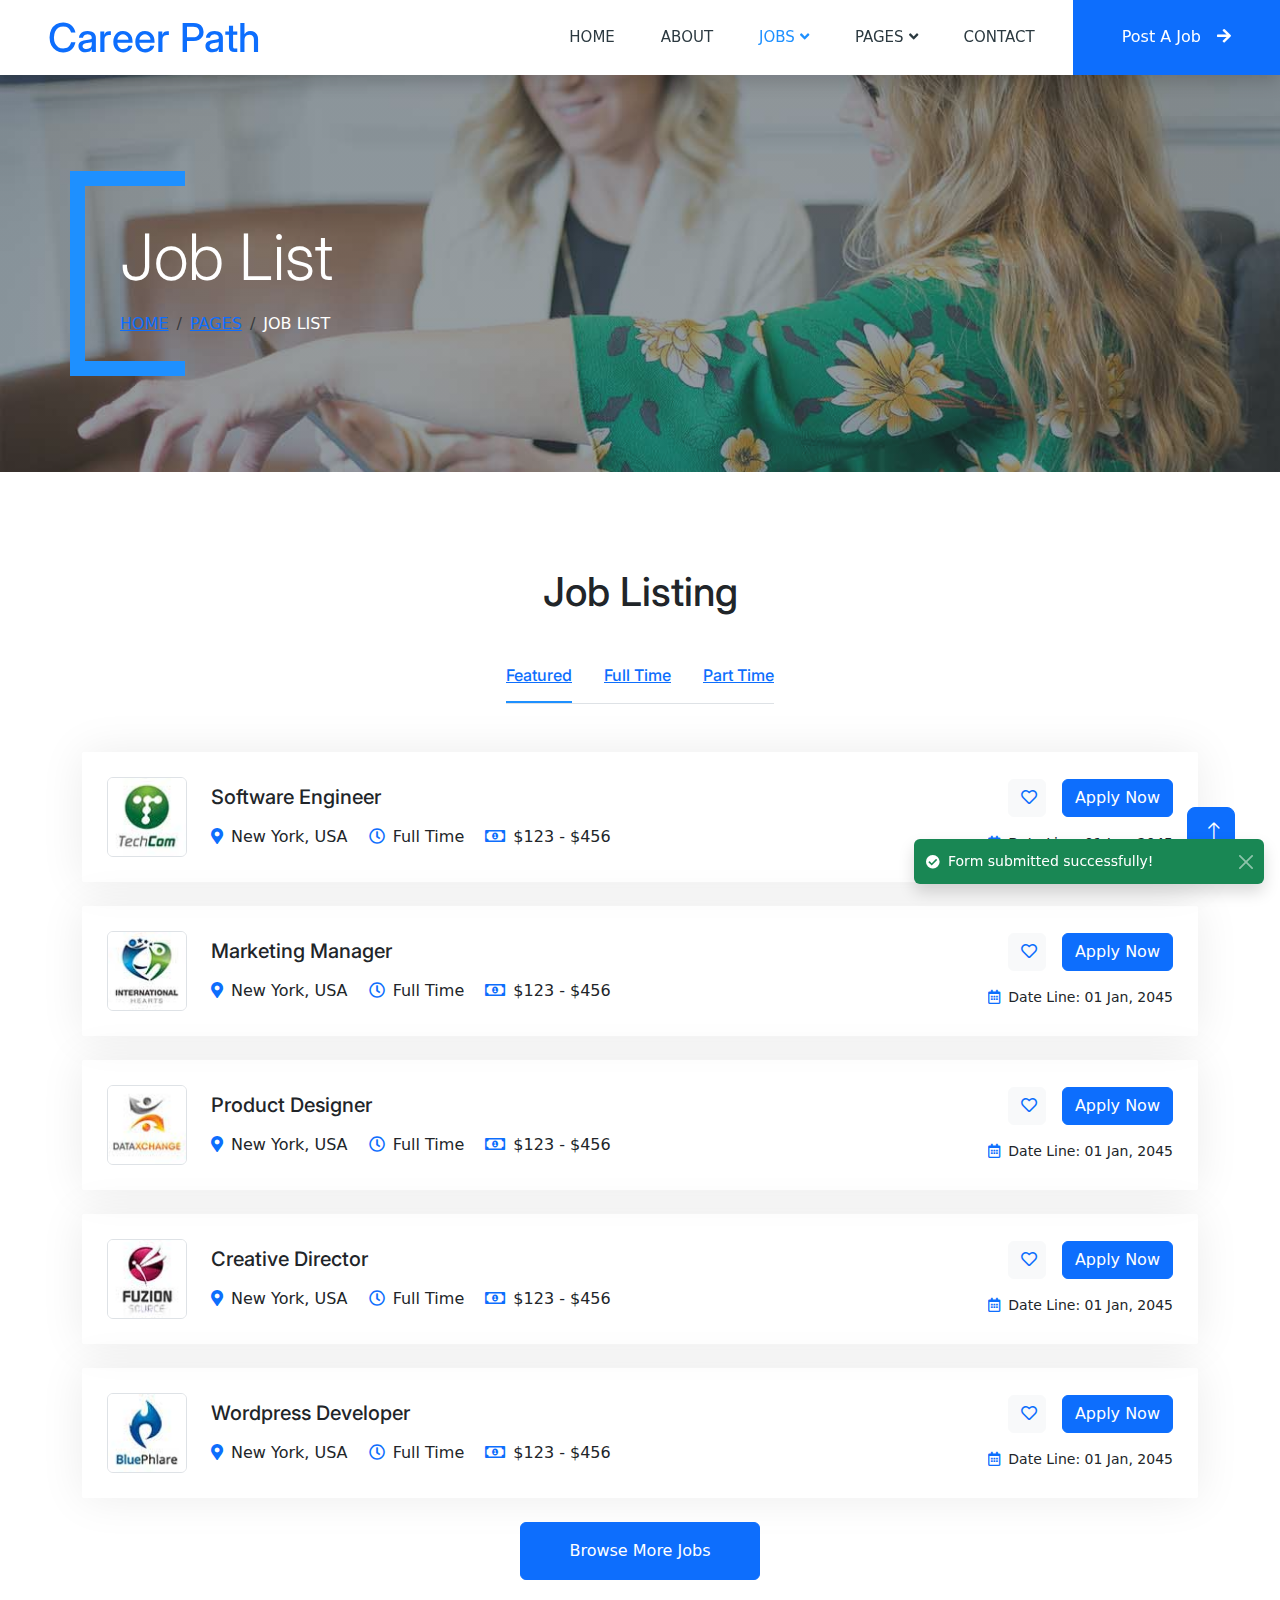
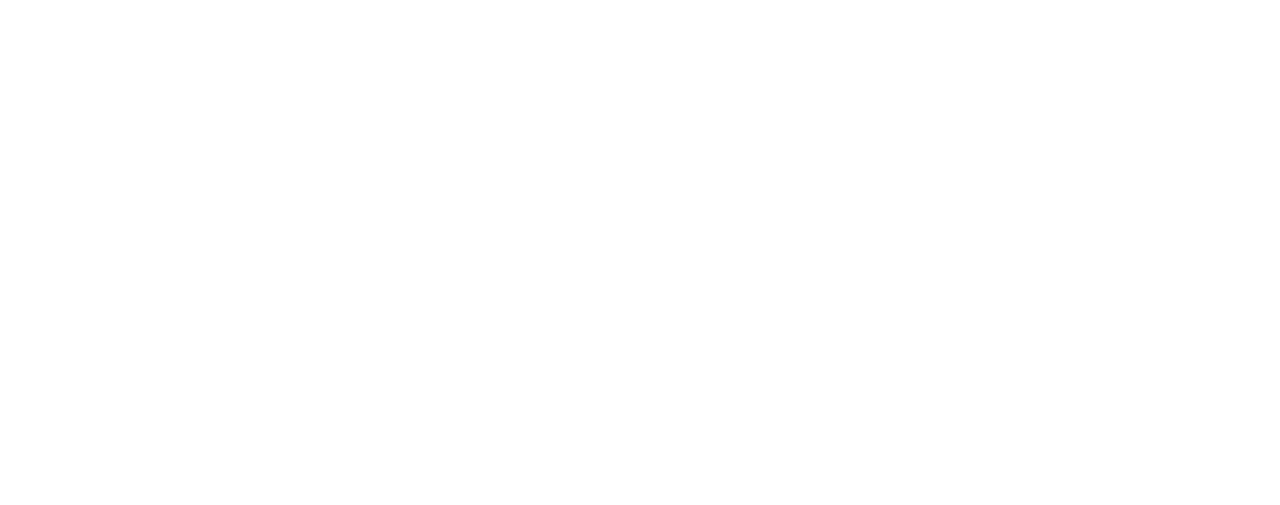
<file: job-list.html>
<!DOCTYPE html>
<html lang="en">

<head>
    <meta charset="utf-8">
    <title>JobEntry - Job Portal Website Template</title>
    <meta content="width=device-width, initial-scale=1.0" name="viewport">
    <meta content="" name="keywords">
    <meta content="" name="description">

    <!-- Favicon -->
    <link href="img/favicon.ico" rel="icon">

    <!-- Google Web Fonts -->
    <link rel="preconnect" href="https://fonts.googleapis.com">
    <link rel="preconnect" href="https://fonts.gstatic.com" crossorigin>
    <link href="https://fonts.googleapis.com/css2?family=Heebo:wght@400;500;600&family=Inter:wght@700;800&display=swap"
        rel="stylesheet">

    <!-- Icon Font Stylesheet -->
    <link href="https://cdnjs.cloudflare.com/ajax/libs/font-awesome/5.10.0/css/all.min.css" rel="stylesheet">
    <link href="https://cdn.jsdelivr.net/npm/bootstrap-icons@1.4.1/font/bootstrap-icons.css" rel="stylesheet">

    <!-- Libraries Stylesheet -->
    <link href="lib/animate/animate.min.css" rel="stylesheet">
    <link href="lib/owlcarousel/assets/owl.carousel.min.css" rel="stylesheet">

    <!-- Customized Bootstrap Stylesheet -->
    <link href="css/bootstrap.min.css" rel="stylesheet">

    <!-- Template Stylesheet -->
    <link href="css/style.css" rel="stylesheet">
  <link href="https://cdn.jsdelivr.net/npm/bootstrap@5.3.0/dist/css/bootstrap.min.css" rel="stylesheet">

</head>

<body>
    <div class="container-xxl bg-white p-0">
        <!-- Spinner Start -->
        <div id="spinner"
            class="show bg-white position-fixed translate-middle w-100 vh-100 top-50 start-50 d-flex align-items-center justify-content-center">
            <div class="spinner-border text-primary" style="width: 3rem; height: 3rem;" role="status">
                <span class="sr-only">Loading...</span>
            </div>
        </div>
        <!-- Spinner End -->


        <!-- Navbar Start -->
        <nav class="navbar navbar-expand-lg bg-white navbar-light shadow sticky-top p-0">
            <a href="index.html" class="navbar-brand d-flex align-items-center text-center py-0 px-4 px-lg-5">
                <h1 class="m-0 text-primary">Career Path</h1>
            </a>
            <button type="button" class="navbar-toggler me-4" data-bs-toggle="collapse"
                data-bs-target="#navbarCollapse">
                <span class="navbar-toggler-icon"></span>
            </button>
            <div class="collapse navbar-collapse" id="navbarCollapse">
                <div class="navbar-nav ms-auto p-4 p-lg-0">
                    <a href="index.html" class="nav-item nav-link">Home</a>
                    <a href="about.html" class="nav-item nav-link">About</a>
                    <div class="nav-item dropdown">
                        <a href="#" class="nav-link dropdown-toggle active" data-bs-toggle="dropdown">Jobs</a>
                        <div class="dropdown-menu rounded-0 m-0">
                            <a href="job-list.html" class="dropdown-item active">Job List</a>
                            <a href="job-detail.html" class="dropdown-item">Job Detail</a>
                        </div>
                    </div>
                    <div class="nav-item dropdown">
                        <a href="#" class="nav-link dropdown-toggle" data-bs-toggle="dropdown">Pages</a>
                        <div class="dropdown-menu rounded-0 m-0">
                            <a href="category.html" class="dropdown-item">Job Category</a>
                            <a href="testimonial.html" class="dropdown-item">Testimonial</a>
                            <a href="404.html" class="dropdown-item">404</a>
                        </div>
                    </div>
                    <a href="contact.html" class="nav-item nav-link">Contact</a>
                </div>
                <a href="./PostJob.html" class="btn btn-primary rounded-0 py-4 px-lg-5 d-none d-lg-block">Post A Job<i
                        class="fa fa-arrow-right ms-3"></i></a>
            </div>
        </nav>
        <!-- Navbar End -->


        <!-- Header End -->
        <div class="container-xxl py-5 bg-dark page-header mb-5">
            <div class="container my-5 pt-5 pb-4">
                <h1 class="display-3 text-white mb-3 animated slideInDown">Job List</h1>
                <nav aria-label="breadcrumb">
                    <ol class="breadcrumb text-uppercase">
                        <li class="breadcrumb-item"><a href="#">Home</a></li>
                        <li class="breadcrumb-item"><a href="#">Pages</a></li>
                        <li class="breadcrumb-item text-white active" aria-current="page">Job List</li>
                    </ol>
                </nav>
            </div>
        </div>
        <!-- Header End -->

        <div class="position-fixed bottom-0 end-0 p-3" style="z-index: 9999999">
            <div id="toastSuccess" class="toast align-items-center  text-bg-success border-0" role="alert"
                aria-live="assertive" aria-atomic="true">
                <div class="d-flex">
                    <div class="toast-body d-flex align-items-center">
                        <i class="fas fa-check-circle me-2"></i> <!-- Font Awesome icon -->
                        Form submitted successfully!
                    </div>
                    <button type="button" class="btn-close btn-close-white me-2 m-auto" data-bs-dismiss="toast"
                        aria-label="Close"></button>
                </div>
            </div>
        </div>


        <!-- Jobs Start -->
        <div class="container-xxl py-5">
            <div class="container">
                <h1 class="text-center mb-5 wow fadeInUp" data-wow-delay="0.1s">Job Listing</h1>
                <div class="tab-class text-center wow fadeInUp" data-wow-delay="0.3s">
                    <ul class="nav nav-pills d-inline-flex justify-content-center border-bottom mb-5">
                        <li class="nav-item">
                            <a class="d-flex align-items-center text-start mx-3 ms-0 pb-3 active" data-bs-toggle="pill"
                                href="#tab-1">
                                <h6 class="mt-n1 mb-0">Featured</h6>
                            </a>
                        </li>
                        <li class="nav-item">
                            <a class="d-flex align-items-center text-start mx-3 pb-3" data-bs-toggle="pill"
                                href="#tab-2">
                                <h6 class="mt-n1 mb-0">Full Time</h6>
                            </a>
                        </li>
                        <li class="nav-item">
                            <a class="d-flex align-items-center text-start mx-3 me-0 pb-3" data-bs-toggle="pill"
                                href="#tab-3">
                                <h6 class="mt-n1 mb-0">Part Time</h6>
                            </a>
                        </li>
                    </ul>
                    <div class="tab-content">
                        <div id="tab-1" class="tab-pane fade show p-0 active">
                            <div class="job-item p-4 mb-4">
                                <div class="row g-4">
                                    <div class="col-sm-12 col-md-8 d-flex align-items-center">
                                        <img class="flex-shrink-0 img-fluid border rounded" src="img/com-logo-1.jpg"
                                            alt="" style="width: 80px; height: 80px;">
                                        <div class="text-start ps-4">
                                            <h5 class="mb-3">Software Engineer</h5>
                                            <span class="text-truncate me-3"><i
                                                    class="fa fa-map-marker-alt text-primary me-2"></i>New York,
                                                USA</span>
                                            <span class="text-truncate me-3"><i
                                                    class="far fa-clock text-primary me-2"></i>Full Time</span>
                                            <span class="text-truncate me-0"><i
                                                    class="far fa-money-bill-alt text-primary me-2"></i>$123 -
                                                $456</span>
                                        </div>
                                    </div>
                                    <div
                                        class="col-sm-12 col-md-4 d-flex flex-column align-items-start align-items-md-end justify-content-center">
                                        <div class="d-flex mb-3">
                                            <a class="btn btn-light btn-square me-3" href=""><i
                                                    class="far fa-heart text-primary"></i></a>
                                            <a class="btn btn-primary" href="./process.html">Apply Now</a>
                                        </div>
                                        <small class="text-truncate"><i
                                                class="far fa-calendar-alt text-primary me-2"></i>Date Line: 01 Jan,
                                            2045</small>
                                    </div>
                                </div>
                            </div>
                            <div class="job-item p-4 mb-4">
                                <div class="row g-4">
                                    <div class="col-sm-12 col-md-8 d-flex align-items-center">
                                        <img class="flex-shrink-0 img-fluid border rounded" src="img/com-logo-2.jpg"
                                            alt="" style="width: 80px; height: 80px;">
                                        <div class="text-start ps-4">
                                            <h5 class="mb-3">Marketing Manager</h5>
                                            <span class="text-truncate me-3"><i
                                                    class="fa fa-map-marker-alt text-primary me-2"></i>New York,
                                                USA</span>
                                            <span class="text-truncate me-3"><i
                                                    class="far fa-clock text-primary me-2"></i>Full Time</span>
                                            <span class="text-truncate me-0"><i
                                                    class="far fa-money-bill-alt text-primary me-2"></i>$123 -
                                                $456</span>
                                        </div>
                                    </div>
                                    <div
                                        class="col-sm-12 col-md-4 d-flex flex-column align-items-start align-items-md-end justify-content-center">
                                        <div class="d-flex mb-3">
                                            <a class="btn btn-light btn-square me-3" href=""><i
                                                    class="far fa-heart text-primary"></i></a>
                                            <a class="btn btn-primary" href="./process.html">Apply Now</a>
                                        </div>
                                        <small class="text-truncate"><i
                                                class="far fa-calendar-alt text-primary me-2"></i>Date Line: 01 Jan,
                                            2045</small>
                                    </div>
                                </div>
                            </div>
                            <div class="job-item p-4 mb-4">
                                <div class="row g-4">
                                    <div class="col-sm-12 col-md-8 d-flex align-items-center">
                                        <img class="flex-shrink-0 img-fluid border rounded" src="img/com-logo-3.jpg"
                                            alt="" style="width: 80px; height: 80px;">
                                        <div class="text-start ps-4">
                                            <h5 class="mb-3">Product Designer</h5>
                                            <span class="text-truncate me-3"><i
                                                    class="fa fa-map-marker-alt text-primary me-2"></i>New York,
                                                USA</span>
                                            <span class="text-truncate me-3"><i
                                                    class="far fa-clock text-primary me-2"></i>Full Time</span>
                                            <span class="text-truncate me-0"><i
                                                    class="far fa-money-bill-alt text-primary me-2"></i>$123 -
                                                $456</span>
                                        </div>
                                    </div>
                                    <div
                                        class="col-sm-12 col-md-4 d-flex flex-column align-items-start align-items-md-end justify-content-center">
                                        <div class="d-flex mb-3">
                                            <a class="btn btn-light btn-square me-3" href=""><i
                                                    class="far fa-heart text-primary"></i></a>
                                            <a class="btn btn-primary" href="./process.html">Apply Now</a>
                                        </div>
                                        <small class="text-truncate"><i
                                                class="far fa-calendar-alt text-primary me-2"></i>Date Line: 01 Jan,
                                            2045</small>
                                    </div>
                                </div>
                            </div>
                            <div class="job-item p-4 mb-4">
                                <div class="row g-4">
                                    <div class="col-sm-12 col-md-8 d-flex align-items-center">
                                        <img class="flex-shrink-0 img-fluid border rounded" src="img/com-logo-4.jpg"
                                            alt="" style="width: 80px; height: 80px;">
                                        <div class="text-start ps-4">
                                            <h5 class="mb-3">Creative Director</h5>
                                            <span class="text-truncate me-3"><i
                                                    class="fa fa-map-marker-alt text-primary me-2"></i>New York,
                                                USA</span>
                                            <span class="text-truncate me-3"><i
                                                    class="far fa-clock text-primary me-2"></i>Full Time</span>
                                            <span class="text-truncate me-0"><i
                                                    class="far fa-money-bill-alt text-primary me-2"></i>$123 -
                                                $456</span>
                                        </div>
                                    </div>
                                    <div
                                        class="col-sm-12 col-md-4 d-flex flex-column align-items-start align-items-md-end justify-content-center">
                                        <div class="d-flex mb-3">
                                            <a class="btn btn-light btn-square me-3" href=""><i
                                                    class="far fa-heart text-primary"></i></a>
                                            <a class="btn btn-primary" href="./process.html">Apply Now</a>
                                        </div>
                                        <small class="text-truncate"><i
                                                class="far fa-calendar-alt text-primary me-2"></i>Date Line: 01 Jan,
                                            2045</small>
                                    </div>
                                </div>
                            </div>
                            <div class="job-item p-4 mb-4">
                                <div class="row g-4">
                                    <div class="col-sm-12 col-md-8 d-flex align-items-center">
                                        <img class="flex-shrink-0 img-fluid border rounded" src="img/com-logo-5.jpg"
                                            alt="" style="width: 80px; height: 80px;">
                                        <div class="text-start ps-4">
                                            <h5 class="mb-3">Wordpress Developer</h5>
                                            <span class="text-truncate me-3"><i
                                                    class="fa fa-map-marker-alt text-primary me-2"></i>New York,
                                                USA</span>
                                            <span class="text-truncate me-3"><i
                                                    class="far fa-clock text-primary me-2"></i>Full Time</span>
                                            <span class="text-truncate me-0"><i
                                                    class="far fa-money-bill-alt text-primary me-2"></i>$123 -
                                                $456</span>
                                        </div>
                                    </div>
                                    <div
                                        class="col-sm-12 col-md-4 d-flex flex-column align-items-start align-items-md-end justify-content-center">
                                        <div class="d-flex mb-3">
                                            <a class="btn btn-light btn-square me-3" href=""><i
                                                    class="far fa-heart text-primary"></i></a>
                                            <a class="btn btn-primary" href="./process.html">Apply Now</a>
                                        </div>
                                        <small class="text-truncate"><i
                                                class="far fa-calendar-alt text-primary me-2"></i>Date Line: 01 Jan,
                                            2045</small>
                                    </div>
                                </div>
                            </div>
                            <a class="btn btn-primary py-3 px-5" href="">Browse More Jobs</a>
                        </div>
                        <div id="tab-2" class="tab-pane fade show p-0">
                            <div class="job-item p-4 mb-4">
                                <div class="row g-4">
                                    <div class="col-sm-12 col-md-8 d-flex align-items-center">
                                        <img class="flex-shrink-0 img-fluid border rounded" src="img/com-logo-1.jpg"
                                            alt="" style="width: 80px; height: 80px;">
                                        <div class="text-start ps-4">
                                            <h5 class="mb-3">Software Engineer</h5>
                                            <span class="text-truncate me-3"><i
                                                    class="fa fa-map-marker-alt text-primary me-2"></i>New York,
                                                USA</span>
                                            <span class="text-truncate me-3"><i
                                                    class="far fa-clock text-primary me-2"></i>Full Time</span>
                                            <span class="text-truncate me-0"><i
                                                    class="far fa-money-bill-alt text-primary me-2"></i>$123 -
                                                $456</span>
                                        </div>
                                    </div>
                                    <div
                                        class="col-sm-12 col-md-4 d-flex flex-column align-items-start align-items-md-end justify-content-center">
                                        <div class="d-flex mb-3">
                                            <a class="btn btn-light btn-square me-3" href=""><i
                                                    class="far fa-heart text-primary"></i></a>
                                            <a class="btn btn-primary" href="./process.html">Apply Now</a>
                                        </div>
                                        <small class="text-truncate"><i
                                                class="far fa-calendar-alt text-primary me-2"></i>Date Line: 01 Jan,
                                            2045</small>
                                    </div>
                                </div>
                            </div>
                            <div class="job-item p-4 mb-4">
                                <div class="row g-4">
                                    <div class="col-sm-12 col-md-8 d-flex align-items-center">
                                        <img class="flex-shrink-0 img-fluid border rounded" src="img/com-logo-2.jpg"
                                            alt="" style="width: 80px; height: 80px;">
                                        <div class="text-start ps-4">
                                            <h5 class="mb-3">Marketing Manager</h5>
                                            <span class="text-truncate me-3"><i
                                                    class="fa fa-map-marker-alt text-primary me-2"></i>New York,
                                                USA</span>
                                            <span class="text-truncate me-3"><i
                                                    class="far fa-clock text-primary me-2"></i>Full Time</span>
                                            <span class="text-truncate me-0"><i
                                                    class="far fa-money-bill-alt text-primary me-2"></i>$123 -
                                                $456</span>
                                        </div>
                                    </div>
                                    <div
                                        class="col-sm-12 col-md-4 d-flex flex-column align-items-start align-items-md-end justify-content-center">
                                        <div class="d-flex mb-3">
                                            <a class="btn btn-light btn-square me-3" href=""><i
                                                    class="far fa-heart text-primary"></i></a>
                                            <a class="btn btn-primary" href="./process.html">Apply Now</a>
                                        </div>
                                        <small class="text-truncate"><i
                                                class="far fa-calendar-alt text-primary me-2"></i>Date Line: 01 Jan,
                                            2045</small>
                                    </div>
                                </div>
                            </div>
                            <div class="job-item p-4 mb-4">
                                <div class="row g-4">
                                    <div class="col-sm-12 col-md-8 d-flex align-items-center">
                                        <img class="flex-shrink-0 img-fluid border rounded" src="img/com-logo-3.jpg"
                                            alt="" style="width: 80px; height: 80px;">
                                        <div class="text-start ps-4">
                                            <h5 class="mb-3">Product Designer</h5>
                                            <span class="text-truncate me-3"><i
                                                    class="fa fa-map-marker-alt text-primary me-2"></i>New York,
                                                USA</span>
                                            <span class="text-truncate me-3"><i
                                                    class="far fa-clock text-primary me-2"></i>Full Time</span>
                                            <span class="text-truncate me-0"><i
                                                    class="far fa-money-bill-alt text-primary me-2"></i>$123 -
                                                $456</span>
                                        </div>
                                    </div>
                                    <div
                                        class="col-sm-12 col-md-4 d-flex flex-column align-items-start align-items-md-end justify-content-center">
                                        <div class="d-flex mb-3">
                                            <a class="btn btn-light btn-square me-3" href=""><i
                                                    class="far fa-heart text-primary"></i></a>
                                            <a class="btn btn-primary" href="./process.html">Apply Now</a>
                                        </div>
                                        <small class="text-truncate"><i
                                                class="far fa-calendar-alt text-primary me-2"></i>Date Line: 01 Jan,
                                            2045</small>
                                    </div>
                                </div>
                            </div>
                            <div class="job-item p-4 mb-4">
                                <div class="row g-4">
                                    <div class="col-sm-12 col-md-8 d-flex align-items-center">
                                        <img class="flex-shrink-0 img-fluid border rounded" src="img/com-logo-4.jpg"
                                            alt="" style="width: 80px; height: 80px;">
                                        <div class="text-start ps-4">
                                            <h5 class="mb-3">Creative Director</h5>
                                            <span class="text-truncate me-3"><i
                                                    class="fa fa-map-marker-alt text-primary me-2"></i>New York,
                                                USA</span>
                                            <span class="text-truncate me-3"><i
                                                    class="far fa-clock text-primary me-2"></i>Full Time</span>
                                            <span class="text-truncate me-0"><i
                                                    class="far fa-money-bill-alt text-primary me-2"></i>$123 -
                                                $456</span>
                                        </div>
                                    </div>
                                    <div
                                        class="col-sm-12 col-md-4 d-flex flex-column align-items-start align-items-md-end justify-content-center">
                                        <div class="d-flex mb-3">
                                            <a class="btn btn-light btn-square me-3" href=""><i
                                                    class="far fa-heart text-primary"></i></a>
                                            <a class="btn btn-primary" href="./process.html">Apply Now</a>
                                        </div>
                                        <small class="text-truncate"><i
                                                class="far fa-calendar-alt text-primary me-2"></i>Date Line: 01 Jan,
                                            2045</small>
                                    </div>
                                </div>
                            </div>
                            <div class="job-item p-4 mb-4">
                                <div class="row g-4">
                                    <div class="col-sm-12 col-md-8 d-flex align-items-center">
                                        <img class="flex-shrink-0 img-fluid border rounded" src="img/com-logo-5.jpg"
                                            alt="" style="width: 80px; height: 80px;">
                                        <div class="text-start ps-4">
                                            <h5 class="mb-3">Wordpress Developer</h5>
                                            <span class="text-truncate me-3"><i
                                                    class="fa fa-map-marker-alt text-primary me-2"></i>New York,
                                                USA</span>
                                            <span class="text-truncate me-3"><i
                                                    class="far fa-clock text-primary me-2"></i>Full Time</span>
                                            <span class="text-truncate me-0"><i
                                                    class="far fa-money-bill-alt text-primary me-2"></i>$123 -
                                                $456</span>
                                        </div>
                                    </div>
                                    <div
                                        class="col-sm-12 col-md-4 d-flex flex-column align-items-start align-items-md-end justify-content-center">
                                        <div class="d-flex mb-3">
                                            <a class="btn btn-light btn-square me-3" href=""><i
                                                    class="far fa-heart text-primary"></i></a>
                                            <a class="btn btn-primary" href="./process.html">Apply Now</a>
                                        </div>
                                        <small class="text-truncate"><i
                                                class="far fa-calendar-alt text-primary me-2"></i>Date Line: 01 Jan,
                                            2045</small>
                                    </div>
                                </div>
                            </div>
                            <a class="btn btn-primary py-3 px-5" href="">Browse More Jobs</a>
                        </div>
                        <div id="tab-3" class="tab-pane fade show p-0">
                            <div class="job-item p-4 mb-4">
                                <div class="row g-4">
                                    <div class="col-sm-12 col-md-8 d-flex align-items-center">
                                        <img class="flex-shrink-0 img-fluid border rounded" src="img/com-logo-1.jpg"
                                            alt="" style="width: 80px; height: 80px;">
                                        <div class="text-start ps-4">
                                            <h5 class="mb-3">Software Engineer</h5>
                                            <span class="text-truncate me-3"><i
                                                    class="fa fa-map-marker-alt text-primary me-2"></i>New York,
                                                USA</span>
                                            <span class="text-truncate me-3"><i
                                                    class="far fa-clock text-primary me-2"></i>Full Time</span>
                                            <span class="text-truncate me-0"><i
                                                    class="far fa-money-bill-alt text-primary me-2"></i>$123 -
                                                $456</span>
                                        </div>
                                    </div>
                                    <div
                                        class="col-sm-12 col-md-4 d-flex flex-column align-items-start align-items-md-end justify-content-center">
                                        <div class="d-flex mb-3">
                                            <a class="btn btn-light btn-square me-3" href=""><i
                                                    class="far fa-heart text-primary"></i></a>
                                            <a class="btn btn-primary" href="./process.html">Apply Now</a>
                                        </div>
                                        <small class="text-truncate"><i
                                                class="far fa-calendar-alt text-primary me-2"></i>Date Line: 01 Jan,
                                            2045</small>
                                    </div>
                                </div>
                            </div>
                            <div class="job-item p-4 mb-4">
                                <div class="row g-4">
                                    <div class="col-sm-12 col-md-8 d-flex align-items-center">
                                        <img class="flex-shrink-0 img-fluid border rounded" src="img/com-logo-2.jpg"
                                            alt="" style="width: 80px; height: 80px;">
                                        <div class="text-start ps-4">
                                            <h5 class="mb-3">Marketing Manager</h5>
                                            <span class="text-truncate me-3"><i
                                                    class="fa fa-map-marker-alt text-primary me-2"></i>New York,
                                                USA</span>
                                            <span class="text-truncate me-3"><i
                                                    class="far fa-clock text-primary me-2"></i>Full Time</span>
                                            <span class="text-truncate me-0"><i
                                                    class="far fa-money-bill-alt text-primary me-2"></i>$123 -
                                                $456</span>
                                        </div>
                                    </div>
                                    <div
                                        class="col-sm-12 col-md-4 d-flex flex-column align-items-start align-items-md-end justify-content-center">
                                        <div class="d-flex mb-3">
                                            <a class="btn btn-light btn-square me-3" href=""><i
                                                    class="far fa-heart text-primary"></i></a>
                                            <a class="btn btn-primary" href="./process.html">Apply Now</a>
                                        </div>
                                        <small class="text-truncate"><i
                                                class="far fa-calendar-alt text-primary me-2"></i>Date Line: 01 Jan,
                                            2045</small>
                                    </div>
                                </div>
                            </div>
                            <div class="job-item p-4 mb-4">
                                <div class="row g-4">
                                    <div class="col-sm-12 col-md-8 d-flex align-items-center">
                                        <img class="flex-shrink-0 img-fluid border rounded" src="img/com-logo-3.jpg"
                                            alt="" style="width: 80px; height: 80px;">
                                        <div class="text-start ps-4">
                                            <h5 class="mb-3">Product Designer</h5>
                                            <span class="text-truncate me-3"><i
                                                    class="fa fa-map-marker-alt text-primary me-2"></i>New York,
                                                USA</span>
                                            <span class="text-truncate me-3"><i
                                                    class="far fa-clock text-primary me-2"></i>Full Time</span>
                                            <span class="text-truncate me-0"><i
                                                    class="far fa-money-bill-alt text-primary me-2"></i>$123 -
                                                $456</span>
                                        </div>
                                    </div>
                                    <div
                                        class="col-sm-12 col-md-4 d-flex flex-column align-items-start align-items-md-end justify-content-center">
                                        <div class="d-flex mb-3">
                                            <a class="btn btn-light btn-square me-3" href=""><i
                                                    class="far fa-heart text-primary"></i></a>
                                            <a class="btn btn-primary" href="./process.html">Apply Now</a>
                                        </div>
                                        <small class="text-truncate"><i
                                                class="far fa-calendar-alt text-primary me-2"></i>Date Line: 01 Jan,
                                            2045</small>
                                    </div>
                                </div>
                            </div>
                            <div class="job-item p-4 mb-4">
                                <div class="row g-4">
                                    <div class="col-sm-12 col-md-8 d-flex align-items-center">
                                        <img class="flex-shrink-0 img-fluid border rounded" src="img/com-logo-4.jpg"
                                            alt="" style="width: 80px; height: 80px;">
                                        <div class="text-start ps-4">
                                            <h5 class="mb-3">Creative Director</h5>
                                            <span class="text-truncate me-3"><i
                                                    class="fa fa-map-marker-alt text-primary me-2"></i>New York,
                                                USA</span>
                                            <span class="text-truncate me-3"><i
                                                    class="far fa-clock text-primary me-2"></i>Full Time</span>
                                            <span class="text-truncate me-0"><i
                                                    class="far fa-money-bill-alt text-primary me-2"></i>$123 -
                                                $456</span>
                                        </div>
                                    </div>
                                    <div
                                        class="col-sm-12 col-md-4 d-flex flex-column align-items-start align-items-md-end justify-content-center">
                                        <div class="d-flex mb-3">
                                            <a class="btn btn-light btn-square me-3" href=""><i
                                                    class="far fa-heart text-primary"></i></a>
                                            <a class="btn btn-primary" href="./process.html">Apply Now</a>
                                        </div>
                                        <small class="text-truncate"><i
                                                class="far fa-calendar-alt text-primary me-2"></i>Date Line: 01 Jan,
                                            2045</small>
                                    </div>
                                </div>
                            </div>
                            <div class="job-item p-4 mb-4">
                                <div class="row g-4">
                                    <div class="col-sm-12 col-md-8 d-flex align-items-center">
                                        <img class="flex-shrink-0 img-fluid border rounded" src="img/com-logo-5.jpg"
                                            alt="" style="width: 80px; height: 80px;">
                                        <div class="text-start ps-4">
                                            <h5 class="mb-3">Wordpress Developer</h5>
                                            <span class="text-truncate me-3"><i
                                                    class="fa fa-map-marker-alt text-primary me-2"></i>New York,
                                                USA</span>
                                            <span class="text-truncate me-3"><i
                                                    class="far fa-clock text-primary me-2"></i>Full Time</span>
                                            <span class="text-truncate me-0"><i
                                                    class="far fa-money-bill-alt text-primary me-2"></i>$123 -
                                                $456</span>
                                        </div>
                                    </div>
                                    <div
                                        class="col-sm-12 col-md-4 d-flex flex-column align-items-start align-items-md-end justify-content-center">
                                        <div class="d-flex mb-3">
                                            <a class="btn btn-light btn-square me-3" href=""><i
                                                    class="far fa-heart text-primary"></i></a>
                                            <a class="btn btn-primary" href="./process.html">Apply Now</a>
                                        </div>
                                        <small class="text-truncate"><i
                                                class="far fa-calendar-alt text-primary me-2"></i>Date Line: 01 Jan,
                                            2045</small>
                                    </div>
                                </div>
                            </div>
                            <a class="btn btn-primary py-3 px-5" href="">Browse More Jobs</a>
                        </div>
                    </div>
                </div>
            </div>
        </div>
        <!-- Jobs End -->


        <!-- Footer Start -->
        <div class="container-fluid bg-dark text-white-50 footer pt-5 mt-5 wow fadeIn" data-wow-delay="0.1s">
            <div class="container py-5">
                <div class="row g-5">
                    <div class="col-lg-3 col-md-6">
                        <h5 class="text-white mb-4">Company</h5>
                        <a class="btn btn-link text-white-50" href="">About Us</a>
                        <a class="btn btn-link text-white-50" href="">Contact Us</a>
                        <a class="btn btn-link text-white-50" href="">Our Services</a>
                        <a class="btn btn-link text-white-50" href="">Privacy Policy</a>
                        <a class="btn btn-link text-white-50" href="">Terms & Condition</a>
                    </div>
                    <div class="col-lg-3 col-md-6">
                        <h5 class="text-white mb-4">Quick Links</h5>
                        <a class="btn btn-link text-white-50" href="">About Us</a>
                        <a class="btn btn-link text-white-50" href="">Contact Us</a>
                        <a class="btn btn-link text-white-50" href="">Our Services</a>
                        <a class="btn btn-link text-white-50" href="">Privacy Policy</a>
                        <a class="btn btn-link text-white-50" href="">Terms & Condition</a>
                    </div>
                    <div class="col-lg-3 col-md-6">
                        <h5 class="text-white mb-4">Contact</h5>
                        <p class="mb-2"><i class="fa fa-map-marker-alt me-3"></i>123 Street, New York, USA</p>
                        <p class="mb-2"><i class="fa fa-phone-alt me-3"></i>+012 345 67890</p>
                        <p class="mb-2"><i class="fa fa-envelope me-3"></i>info@example.com</p>
                        <div class="d-flex pt-2">
                            <a class="btn btn-outline-light btn-social" href=""><i class="fab fa-twitter"></i></a>
                            <a class="btn btn-outline-light btn-social" href=""><i class="fab fa-facebook-f"></i></a>
                            <a class="btn btn-outline-light btn-social" href=""><i class="fab fa-youtube"></i></a>
                            <a class="btn btn-outline-light btn-social" href=""><i class="fab fa-linkedin-in"></i></a>
                        </div>
                    </div>
                    <div class="col-lg-3 col-md-6">
                        <h5 class="text-white mb-4">Newsletter</h5>
                        <p>Dolor amet sit justo amet elitr clita ipsum elitr est.</p>
                        <div class="position-relative mx-auto" style="max-width: 400px;">
                            <input class="form-control bg-transparent w-100 py-3 ps-4 pe-5" type="text"
                                placeholder="Your email">
                            <button type="button"
                                class="btn btn-primary py-2 position-absolute top-0 end-0 mt-2 me-2">SignUp</button>
                        </div>
                    </div>
                </div>
            </div>
            <div class="container">
                <div class="copyright text-center">
                    <p>Copyright , All Right Reserved.</p>
                </div>
            </div>
        </div>
        <!-- Footer End -->


        <!-- Back to Top -->
        <a href="#" class="btn btn-lg btn-primary btn-lg-square back-to-top"><i class="bi bi-arrow-up"></i></a>
    </div>

    <script>
        // Automatically show the toast on page load
        window.onload = function () {
            const toastSuccess = new bootstrap.Toast(document.getElementById('toastSuccess'));
            toastSuccess.show();
        }
    </script>

    <!-- JavaScript Libraries -->
    <script src="https://code.jquery.com/jquery-3.4.1.min.js"></script>
    <script src="https://cdn.jsdelivr.net/npm/bootstrap@5.0.0/dist/js/bootstrap.bundle.min.js"></script>
    <script src="lib/wow/wow.min.js"></script>
    <script src="lib/easing/easing.min.js"></script>
    <script src="lib/waypoints/waypoints.min.js"></script>
    <script src="lib/owlcarousel/owl.carousel.min.js"></script>

    <!-- Template Javascript -->
    <script src="js/main.js"></script>
</body>

</html>
</file>
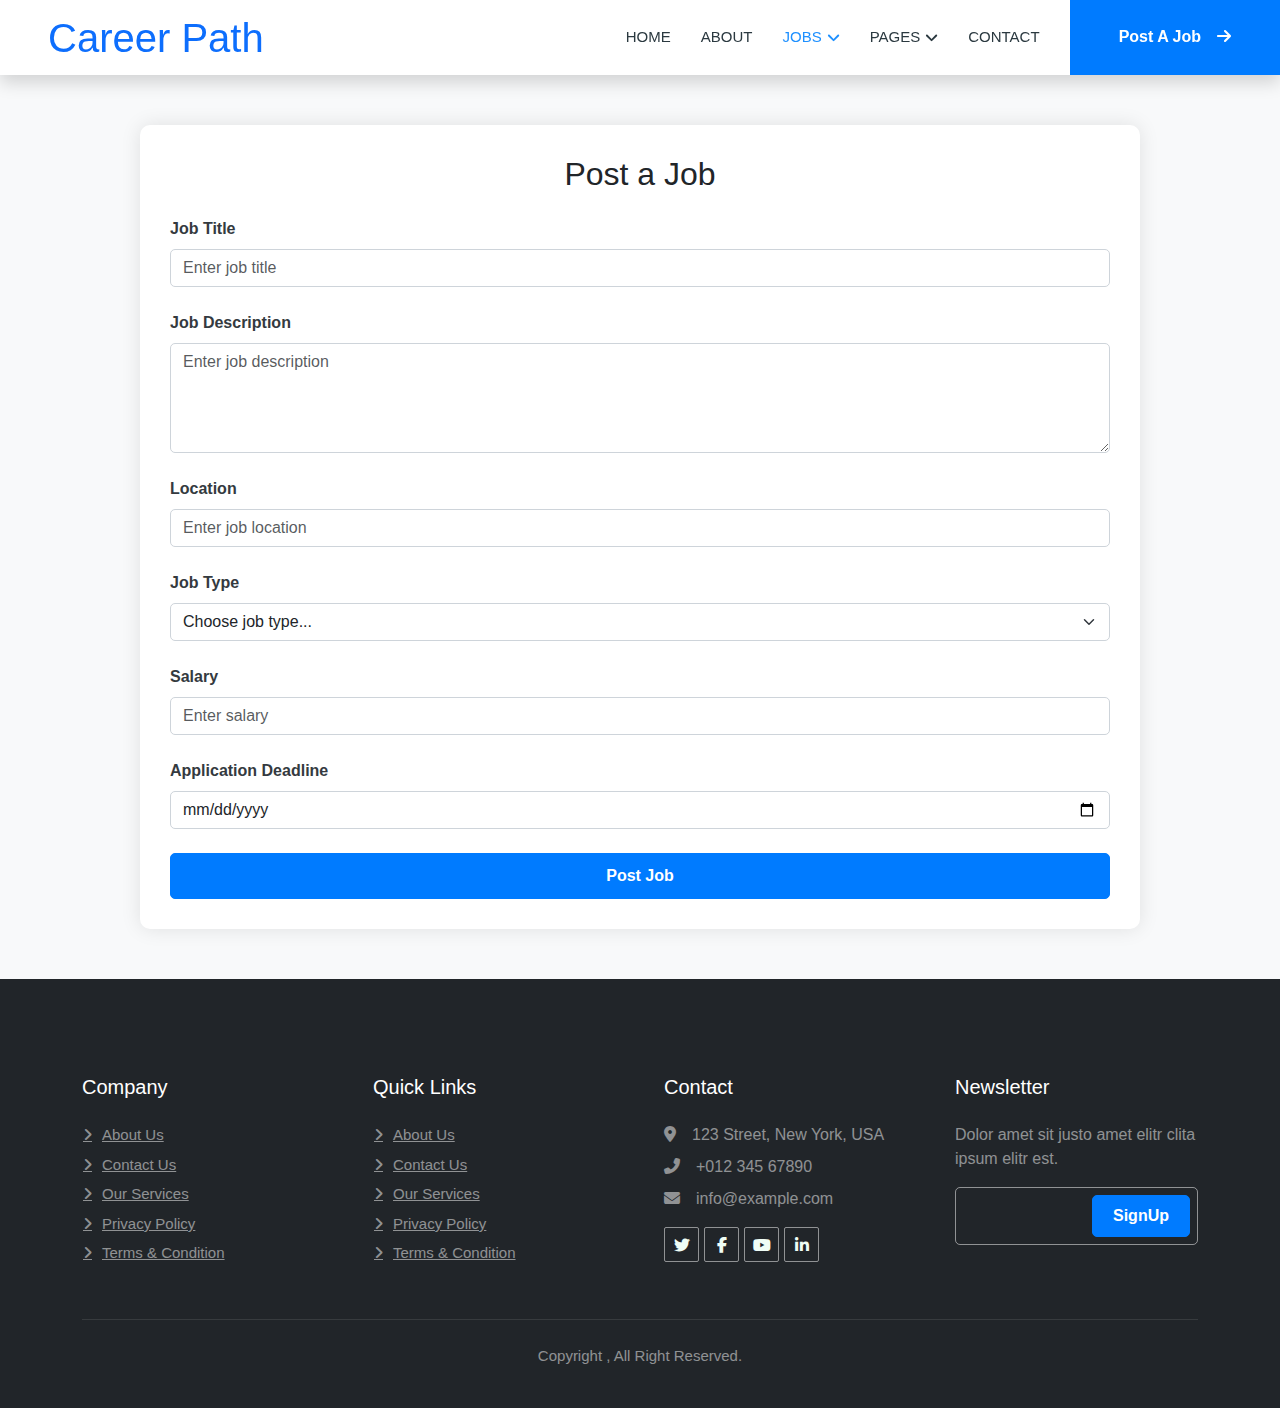
<file: PostJob.html>
<!DOCTYPE html>
<html lang="en">
<head>
    <meta charset="UTF-8">
    <meta name="viewport" content="width=device-width, initial-scale=1.0">
    <title>Modern Job Post Form</title>
    <link href="https://cdn.jsdelivr.net/npm/bootstrap@5.3.0/dist/css/bootstrap.min.css" rel="stylesheet">
    <link href="https://cdnjs.cloudflare.com/ajax/libs/font-awesome/6.4.0/css/all.min.css" rel="stylesheet">
    <link rel="stylesheet" href="./css/style.css">
    <style>
        body {
            background-color: #f8f9fa;
            font-family: 'Segoe UI', Tahoma, Geneva, Verdana, sans-serif;
        }
        .form-container {
            background-color: #ffffff;
            border-radius: 10px;
            box-shadow: 0 0 20px rgba(0, 0, 0, 0.1);
            padding: 30px;
            max-width: 1000px; /* Increased the width */
            margin: 50px auto;
        }
        .form-label {
            font-weight: 600;
            color: #343a40;
        }
        .form-control, .form-select {
            border-radius: 5px;
            box-shadow: none;
            border-color: #ced4da;
        }
        .form-control:focus, .form-select:focus {
            border-color: #80bdff;
            box-shadow: 0 0 5px rgba(128, 189, 255, 0.5);
        }
        .btn-primary {
            background-color: #007bff;
            border-color: #007bff;
            border-radius: 5px;
            padding: 10px 20px;
            font-weight: 600;
        }
        .btn-primary:hover {
            background-color: #0056b3;
            border-color: #0056b3;
        }
        .toast-container {
            position: fixed;
            top: 20px;
            right: 20px;
            z-index: 1100;
        }
    </style>
</head>
<body>
    <nav class="navbar navbar-expand-lg bg-white navbar-light shadow sticky-top p-0">
        <a href="index.html" class="navbar-brand d-flex align-items-center text-center py-0 px-4 px-lg-5">
            <h1 class="m-0 text-primary">Career Path </h1>
        </a>
        <button type="button" class="navbar-toggler me-4" data-bs-toggle="collapse" data-bs-target="#navbarCollapse">
            <span class="navbar-toggler-icon"></span>
        </button>
        <div class="collapse navbar-collapse" id="navbarCollapse">
            <div class="navbar-nav ms-auto p-4 p-lg-0">
                <a href="index.html" class="nav-item nav-link">Home</a>
                <a href="about.html" class="nav-item nav-link ">About</a>
                <div class="nav-item dropdown">
                    <a href="#" class="nav-link dropdown-toggle active" data-bs-toggle="dropdown">Jobs</a>
                    <div class="dropdown-menu rounded-0 m-0">
                        <a href="job-list.html" class="dropdown-item">Job List</a>
                        <a href="job-detail.html" class="dropdown-item">Job Detail</a>
                    </div>
                </div>
                <div class="nav-item dropdown">
                    <a href="#" class="nav-link dropdown-toggle" data-bs-toggle="dropdown">Pages</a>
                    <div class="dropdown-menu rounded-0 m-0">
                        <a href="category.html" class="dropdown-item">Job Category</a>
                        <a href="testimonial.html" class="dropdown-item">Testimonial</a>
                        <a href="404.html" class="dropdown-item">404</a>
                    </div>
                </div>
                <a href="contact.html" class="nav-item nav-link">Contact</a>
            </div>
            <a href="" class="btn btn-primary rounded-0 py-4 px-lg-5 d-none d-lg-block">Post A Job<i class="fa fa-arrow-right ms-3"></i></a>
        </div>
    </nav>
    <div class="form-container">
        <h2 class="mb-4 text-center">Post a Job</h2>
        <form id="jobPostForm">
            <!-- Job Title -->
            <div class="mb-4">
                <label for="jobTitle" class="form-label">Job Title</label>
                <input type="text" class="form-control" id="jobTitle" placeholder="Enter job title" required>
            </div>

            <!-- Job Description -->
            <div class="mb-4">
                <label for="jobDescription" class="form-label">Job Description</label>
                <textarea class="form-control" id="jobDescription" rows="4" placeholder="Enter job description" required></textarea>
            </div>

            <!-- Location -->
            <div class="mb-4">
                <label for="jobLocation" class="form-label">Location</label>
                <input type="text" class="form-control" id="jobLocation" placeholder="Enter job location" required>
            </div>

            <!-- Job Type -->
            <div class="mb-4">
                <label for="jobType" class="form-label">Job Type</label>
                <select class="form-select" id="jobType" required>
                    <option selected disabled value="">Choose job type...</option>
                    <option value="fulltime">Full-Time</option>
                    <option value="parttime">Part-Time</option>
                    <option value="contract">Contract</option>
                    <option value="internship">Internship</option>
                </select>
            </div>

            <!-- Salary -->
            <div class="mb-4">
                <label for="salary" class="form-label">Salary</label>
                <input type="number" class="form-control" id="salary" placeholder="Enter salary" required>
            </div>

            <!-- Application Deadline -->
            <div class="mb-4">
                <label for="applicationDeadline" class="form-label">Application Deadline</label>
                <input type="date" class="form-control" id="applicationDeadline" required>
            </div>

            <!-- Submit Button -->
            <button type="submit" class="btn btn-primary w-100">Post Job</button>
        </form>
    </div>

    <!-- Toast Notification -->
    <div class="toast-container">
        <div id="successToast" class="toast align-items-center text-bg-success border-0" role="alert" aria-live="assertive" aria-atomic="true">
            <div class="d-flex">
                <div class="toast-body">
                    <i class="fas fa-check-circle me-2"></i> <!-- Font Awesome icon -->
                    Job posted successfully!
                </div>
                <button type="button" class="btn-close btn-close-white me-2 m-auto" data-bs-dismiss="toast" aria-label="Close"></button>
            </div>
        </div>
    </div>

    <div class="container-fluid bg-dark text-white-50 footer pt-5 mt-5 wow fadeIn" data-wow-delay="0.1s">
        <div class="container py-5">
            <div class="row g-5">
                <div class="col-lg-3 col-md-6">
                    <h5 class="text-white mb-4">Company</h5>
                    <a class="btn btn-link text-white-50" href="">About Us</a>
                    <a class="btn btn-link text-white-50" href="">Contact Us</a>
                    <a class="btn btn-link text-white-50" href="">Our Services</a>
                    <a class="btn btn-link text-white-50" href="">Privacy Policy</a>
                    <a class="btn btn-link text-white-50" href="">Terms & Condition</a>
                </div>
                <div class="col-lg-3 col-md-6">
                    <h5 class="text-white mb-4">Quick Links</h5>
                    <a class="btn btn-link text-white-50" href="">About Us</a>
                    <a class="btn btn-link text-white-50" href="">Contact Us</a>
                    <a class="btn btn-link text-white-50" href="">Our Services</a>
                    <a class="btn btn-link text-white-50" href="">Privacy Policy</a>
                    <a class="btn btn-link text-white-50" href="">Terms & Condition</a>
                </div>
                <div class="col-lg-3 col-md-6">
                    <h5 class="text-white mb-4">Contact</h5>
                    <p class="mb-2"><i class="fa fa-map-marker-alt me-3"></i>123 Street, New York, USA</p>
                    <p class="mb-2"><i class="fa fa-phone-alt me-3"></i>+012 345 67890</p>
                    <p class="mb-2"><i class="fa fa-envelope me-3"></i>info@example.com</p>
                    <div class="d-flex pt-2">
                        <a class="btn btn-outline-light btn-social" href=""><i class="fab fa-twitter"></i></a>
                        <a class="btn btn-outline-light btn-social" href=""><i class="fab fa-facebook-f"></i></a>
                        <a class="btn btn-outline-light btn-social" href=""><i class="fab fa-youtube"></i></a>
                        <a class="btn btn-outline-light btn-social" href=""><i class="fab fa-linkedin-in"></i></a>
                    </div>
                </div>
                <div class="col-lg-3 col-md-6">
                    <h5 class="text-white mb-4">Newsletter</h5>
                    <p>Dolor amet sit justo amet elitr clita ipsum elitr est.</p>
                    <div class="position-relative mx-auto" style="max-width: 400px;">
                        <input class="form-control bg-transparent w-100 py-3 ps-4 pe-5" type="text" placeholder="Your email">
                        <button type="button" class="btn btn-primary py-2 position-absolute top-0 end-0 mt-2 me-2">SignUp</button>
                    </div>
                </div>
            </div>
        </div>
        <div class="container">
            <div class="copyright text-center" >
               <p>Copyright , All Right Reserved.</p>
            </div>
        </div>
      </div>

    <script src="https://cdn.jsdelivr.net/npm/bootstrap@5.3.0/dist/js/bootstrap.bundle.min.js"></script>
    <script>
        document.getElementById('jobPostForm').addEventListener('submit', function(event) {
            event.preventDefault(); // Prevent form submission

            // Show success toast
            var toastElement = document.getElementById('successToast');
            var toast = new bootstrap.Toast(toastElement);
            toast.show();

            // Reset form (optional)
            this.reset();
        });
    </script>
</body>
</html>
</file>
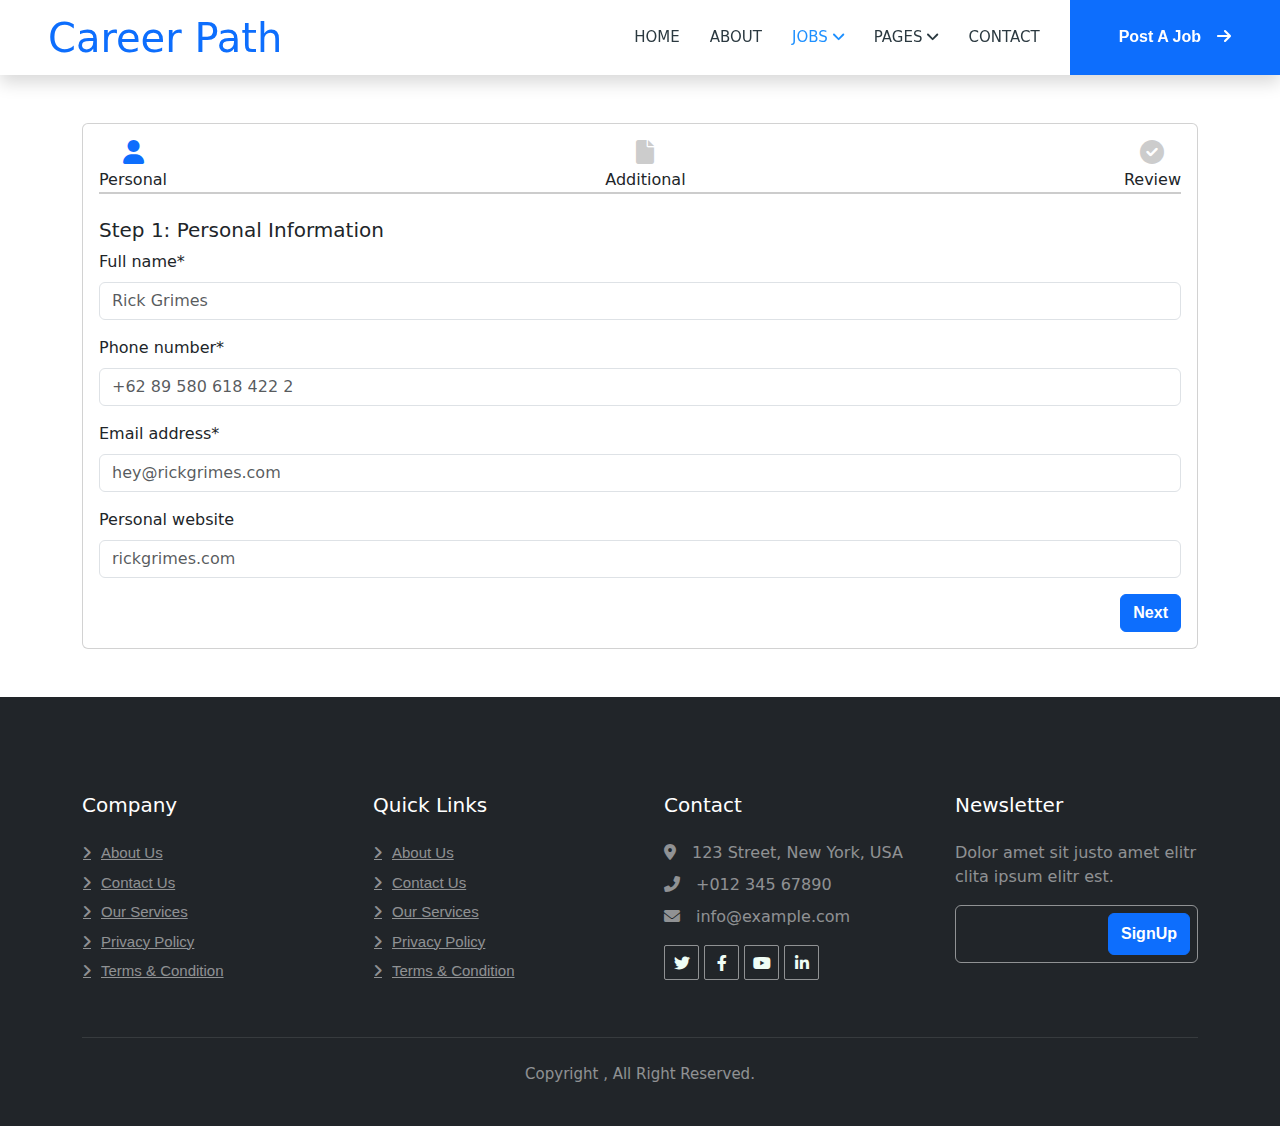
<file: process.html>
<!DOCTYPE html>
<html lang="en">
<head>
  <meta charset="UTF-8">
  <meta name="viewport" content="width=device-width, initial-scale=1.0">
  <title>Multi-Step Job Application Form with Icons and Progress Line Animation</title>
  <!-- Bootstrap CSS -->
  <link href="https://cdn.jsdelivr.net/npm/bootstrap@5.3.0/dist/css/bootstrap.min.css" rel="stylesheet">
  <!-- FontAwesome for Icons -->
  <link href="https://cdnjs.cloudflare.com/ajax/libs/font-awesome/6.0.0-beta3/css/all.min.css" rel="stylesheet">
  <link rel="stylesheet" href="./css/style.css">
  <style>
    /* Same styles as before */
    .step {
      display: none;
    }
    .step.active {
      display: block;
    }
    .step-icon {
      font-size: 1.5rem;
      color: #ccc;
    }
    .step-icon.active {
      color: #0d6efd;
    }
    .step-icon.completed {
      color: #28a745;
    }
    .progress-line-container {
      position: relative;
      height: 2px;
      background-color: #ccc;
      margin-top: -16px;
      margin-bottom: 16px;
    }
    .progress-line {
      height: 2px;
      background-color: #0d6efd;
      position: absolute;
      top: 0;
      left: 0;
      width: 0%;
      transition: width 0.5s ease;
    }
  </style>
</head>
<body>

  <nav class="navbar navbar-expand-lg bg-white navbar-light shadow sticky-top p-0">
    <a href="index.html" class="navbar-brand d-flex align-items-center text-center py-0 px-4 px-lg-5">
        <h1 class="m-0 text-primary">Career Path</h1>
    </a>
    <button type="button" class="navbar-toggler me-4" data-bs-toggle="collapse" data-bs-target="#navbarCollapse">
        <span class="navbar-toggler-icon"></span>
    </button>
    <div class="collapse navbar-collapse" id="navbarCollapse">
        <div class="navbar-nav ms-auto p-4 p-lg-0">
            <a href="index.html" class="nav-item nav-link">Home</a>
            <a href="about.html" class="nav-item nav-link ">About</a>
            <div class="nav-item dropdown">
                <a href="#" class="nav-link dropdown-toggle active" data-bs-toggle="dropdown">Jobs</a>
                <div class="dropdown-menu rounded-0 m-0">
                    <a href="job-list.html" class="dropdown-item">Job List</a>
                    <a href="job-detail.html" class="dropdown-item">Job Detail</a>
                </div>
            </div>
            <div class="nav-item dropdown">
                <a href="#" class="nav-link dropdown-toggle" data-bs-toggle="dropdown">Pages</a>
                <div class="dropdown-menu rounded-0 m-0">
                    <a href="category.html" class="dropdown-item">Job Category</a>
                    <a href="testimonial.html" class="dropdown-item">Testimonial</a>
                    <a href="404.html" class="dropdown-item">404</a>
                </div>
            </div>
            <a href="contact.html" class="nav-item nav-link">Contact</a>
        </div>
        <a href="" class="btn btn-primary rounded-0 py-4 px-lg-5 d-none d-lg-block">Post A Job<i class="fa fa-arrow-right ms-3"></i></a>
    </div>
</nav>
<div class="container mt-5">
  <div class="card">
    <div class="card-body">
      <!-- Icon Step Indicators with Animated Progress Line -->
      <div class="mb-4">
        <div class="d-flex justify-content-between position-relative">
          <div class="text-center position-relative">
            <i class="fas fa-user step-icon active" id="iconStep1"></i>
            <p>Personal</p>
          </div>
          <div class="text-center position-relative">
            <i class="fas fa-file step-icon" id="iconStep2"></i>
            <p>Additional</p>
          </div>
          <div class="text-center position-relative">
            <i class="fas fa-check-circle step-icon" id="iconStep3"></i>
            <p>Review</p>
          </div>
        </div>
        <!-- Progress Line Container -->
        <div class="progress-line-container">
          <div class="progress-line" id="progressLine"></div>
        </div>
      </div>

      <!-- Step 1: Personal Information -->
      <div class="step active" id="step1">
        <h5>Step 1: Personal Information</h5>
        <form>
          <div class="mb-3">
            <label for="fullName" class="form-label">Full name*</label>
            <input type="text" class="form-control" id="fullName" placeholder="Rick Grimes" required>
          </div>
          <div class="mb-3">
            <label for="phoneNumber" class="form-label">Phone number*</label>
            <input type="tel" class="form-control" id="phoneNumber" placeholder="+62 89 580 618 422 2" required>
          </div>
          <div class="mb-3">
            <label for="email" class="form-label">Email address*</label>
            <input type="email" class="form-control" id="email" placeholder="hey@rickgrimes.com" required>
          </div>
          <div class="mb-3">
            <label for="website" class="form-label">Personal website</label>
            <input type="url" class="form-control" id="website" placeholder="rickgrimes.com">
          </div>
          <button class="btn btn-primary float-end" type="button" onclick="nextStep(2)">Next</button>
        </form>
      </div>

      <!-- Step 2: Additional Information -->
      <div class="step" id="step2">
        <h5>Step 2: Additional Information</h5>
        <form>
          <div class="mb-3">
            <label for="coverLetter" class="form-label">Cover letter*</label>
            <textarea class="form-control" id="coverLetter" rows="5" required></textarea>
          </div>
          <div class="mb-3">
            <label for="resume" class="form-label">Resume</label>
            <input class="form-control" type="file" id="resume" required>
          </div>
          <button class="btn btn-secondary float-start" type="button" onclick="previousStep(1)">Back</button>
          <button class="btn btn-primary float-end" type="button" onclick="nextStep(3)">Next</button>
        </form>
      </div>

      <!-- Step 3: Review Information -->
      <div class="step" id="step3">
        <h5>Step 3: Review Information</h5>
        <p>Please review the information you have provided:</p>
        <div class="mb-3">
          <strong>Full name:</strong> <span id="reviewFullName">Rick Grimes</span>
        </div>
        <div class="mb-3">
          <strong>Phone number:</strong> <span id="reviewPhoneNumber">+62 89 580 618 422 2</span>
        </div>
        <div class="mb-3">
          <strong>Email address:</strong> <span id="reviewEmail">hey@rickgrimes.com</span>
        </div>
        <div class="mb-3">
          <strong>Website:</strong> <span id="reviewWebsite">rickgrimes.com</span>
        </div>
        <div class="mb-3">
          <strong>Cover letter:</strong> <span id="reviewCoverLetter">Lorem ipsum dolor sit amet...</span>
        </div>
        <button class="btn btn-secondary float-start" type="button" onclick="previousStep(2)">Back</button>
        <button class="btn btn-success float-end" type="button" onclick="submitForm()">Submit</button>
      </div>

    </div>
  </div>
</div>
<div class="container-fluid bg-dark text-white-50 footer pt-5 mt-5 wow fadeIn" data-wow-delay="0.1s">
  <div class="container py-5">
      <div class="row g-5">
          <div class="col-lg-3 col-md-6">
              <h5 class="text-white mb-4">Company</h5>
              <a class="btn btn-link text-white-50" href="">About Us</a>
              <a class="btn btn-link text-white-50" href="">Contact Us</a>
              <a class="btn btn-link text-white-50" href="">Our Services</a>
              <a class="btn btn-link text-white-50" href="">Privacy Policy</a>
              <a class="btn btn-link text-white-50" href="">Terms & Condition</a>
          </div>
          <div class="col-lg-3 col-md-6">
              <h5 class="text-white mb-4">Quick Links</h5>
              <a class="btn btn-link text-white-50" href="">About Us</a>
              <a class="btn btn-link text-white-50" href="">Contact Us</a>
              <a class="btn btn-link text-white-50" href="">Our Services</a>
              <a class="btn btn-link text-white-50" href="">Privacy Policy</a>
              <a class="btn btn-link text-white-50" href="">Terms & Condition</a>
          </div>
          <div class="col-lg-3 col-md-6">
              <h5 class="text-white mb-4">Contact</h5>
              <p class="mb-2"><i class="fa fa-map-marker-alt me-3"></i>123 Street, New York, USA</p>
              <p class="mb-2"><i class="fa fa-phone-alt me-3"></i>+012 345 67890</p>
              <p class="mb-2"><i class="fa fa-envelope me-3"></i>info@example.com</p>
              <div class="d-flex pt-2">
                  <a class="btn btn-outline-light btn-social" href=""><i class="fab fa-twitter"></i></a>
                  <a class="btn btn-outline-light btn-social" href=""><i class="fab fa-facebook-f"></i></a>
                  <a class="btn btn-outline-light btn-social" href=""><i class="fab fa-youtube"></i></a>
                  <a class="btn btn-outline-light btn-social" href=""><i class="fab fa-linkedin-in"></i></a>
              </div>
          </div>
          <div class="col-lg-3 col-md-6">
              <h5 class="text-white mb-4">Newsletter</h5>
              <p>Dolor amet sit justo amet elitr clita ipsum elitr est.</p>
              <div class="position-relative mx-auto" style="max-width: 400px;">
                  <input class="form-control bg-transparent w-100 py-3 ps-4 pe-5" type="text" placeholder="Your email">
                  <button type="button" class="btn btn-primary py-2 position-absolute top-0 end-0 mt-2 me-2">SignUp</button>
              </div>
          </div>
      </div>
  </div>
  <div class="container">
      <div class="copyright text-center" >
         <p>Copyright , All Right Reserved.</p>
      </div>
  </div>
</div>

<!-- Bootstrap JS -->
<script src="https://cdn.jsdelivr.net/npm/bootstrap@5.3.0/dist/js/bootstrap.bundle.min.js"></script>

<script>
  let currentStep = 1;

  // Function to show the next step
  function nextStep(step) {
    document.getElementById('step' + currentStep).classList.remove('active');
    document.getElementById('step' + step).classList.add('active');
    updateProgress(step);
    currentStep = step;
  }

  // Function to show the previous step
  function previousStep(step) {
    document.getElementById('step' + currentStep).classList.remove('active');
    document.getElementById('step' + step).classList.add('active');
    updateProgress(step);
    currentStep = step;
  }

  // Function to update the progress line and step icons
  function updateProgress(step) {
    const icons = ['iconStep1', 'iconStep2', 'iconStep3'];
    const progressLine = document.getElementById('progressLine');
    
    // Update icons
    icons.forEach((iconId, index) => {
      const icon = document.getElementById(iconId);
      if (index < step - 1) {
        icon.classList.remove('active');
        icon.classList.add('completed');
      } else if (index === step - 1) {
        icon.classList.add('active');
        icon.classList.remove('completed');
      } else {
        icon.classList.remove('active');
        icon.classList.remove('completed');
      }
    });

    // Update progress line based on the current step
    const progressWidth = (step - 1) / (icons.length - 1) * 100;
    progressLine.style.width = progressWidth + '%';
  }


  // Function to handle form submission
  function submitForm() {
    // Redirect to the success page after submission
    window.location.href = "job-list.html"; // Replace with the actual path to the success page
  }
</script>

</body>
</html>
</file>
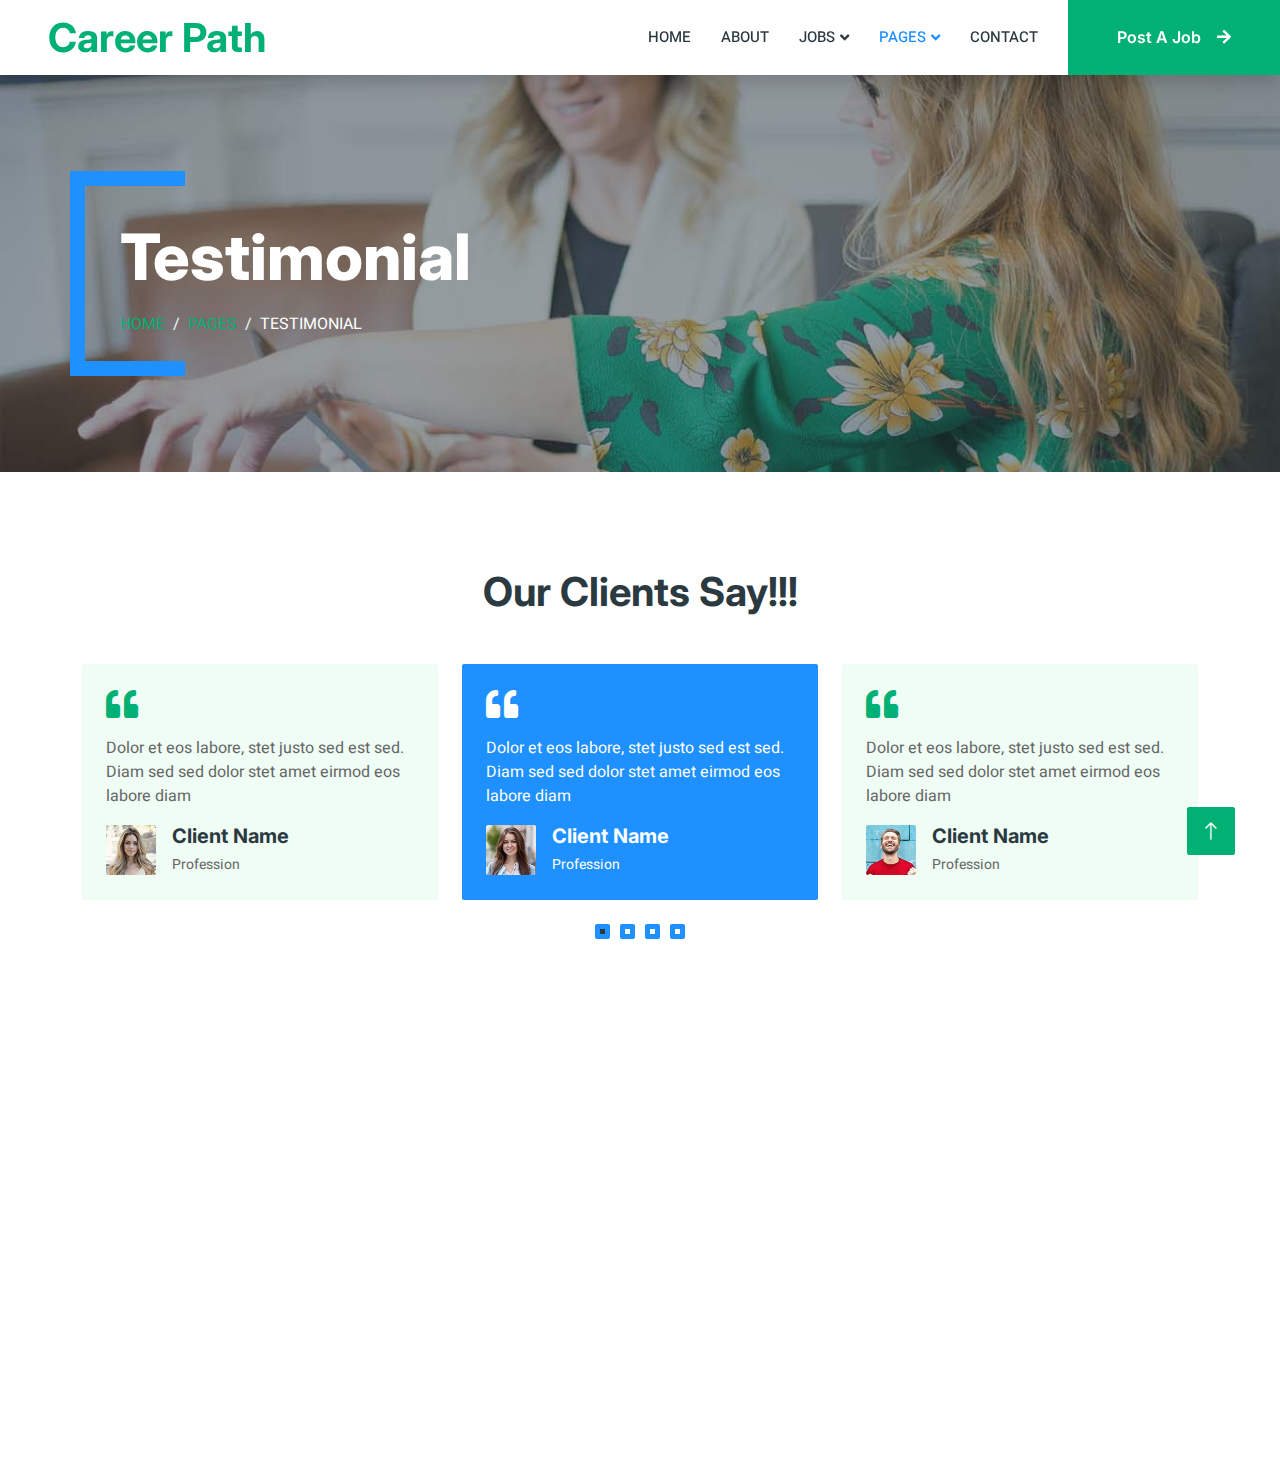
<file: testimonial.html>
<!DOCTYPE html>
<html lang="en">

<head>
    <meta charset="utf-8">
    <title>JobEntry - Job Portal Website Template</title>
    <meta content="width=device-width, initial-scale=1.0" name="viewport">
    <meta content="" name="keywords">
    <meta content="" name="description">

    <!-- Favicon -->
    <link href="img/favicon.ico" rel="icon">

    <!-- Google Web Fonts -->
    <link rel="preconnect" href="https://fonts.googleapis.com">
    <link rel="preconnect" href="https://fonts.gstatic.com" crossorigin>
    <link href="https://fonts.googleapis.com/css2?family=Heebo:wght@400;500;600&family=Inter:wght@700;800&display=swap" rel="stylesheet">
    
    <!-- Icon Font Stylesheet -->
    <link href="https://cdnjs.cloudflare.com/ajax/libs/font-awesome/5.10.0/css/all.min.css" rel="stylesheet">
    <link href="https://cdn.jsdelivr.net/npm/bootstrap-icons@1.4.1/font/bootstrap-icons.css" rel="stylesheet">

    <!-- Libraries Stylesheet -->
    <link href="lib/animate/animate.min.css" rel="stylesheet">
    <link href="lib/owlcarousel/assets/owl.carousel.min.css" rel="stylesheet">

    <!-- Customized Bootstrap Stylesheet -->
    <link href="css/bootstrap.min.css" rel="stylesheet">

    <!-- Template Stylesheet -->
    <link href="css/style.css" rel="stylesheet">
</head>

<body>
    <div class="container-xxl bg-white p-0">
        <!-- Spinner Start -->
        <div id="spinner" class="show bg-white position-fixed translate-middle w-100 vh-100 top-50 start-50 d-flex align-items-center justify-content-center">
            <div class="spinner-border text-primary" style="width: 3rem; height: 3rem;" role="status">
                <span class="sr-only">Loading...</span>
            </div>
        </div>
        <!-- Spinner End -->


        <!-- Navbar Start -->
        <nav class="navbar navbar-expand-lg bg-white navbar-light shadow sticky-top p-0">
            <a href="index.html" class="navbar-brand d-flex align-items-center text-center py-0 px-4 px-lg-5">
                <h1 class="m-0 text-primary">Career Path</h1>
            </a>
            <button type="button" class="navbar-toggler me-4" data-bs-toggle="collapse" data-bs-target="#navbarCollapse">
                <span class="navbar-toggler-icon"></span>
            </button>
            <div class="collapse navbar-collapse" id="navbarCollapse">
                <div class="navbar-nav ms-auto p-4 p-lg-0">
                    <a href="index.html" class="nav-item nav-link">Home</a>
                    <a href="about.html" class="nav-item nav-link">About</a>
                    <div class="nav-item dropdown">
                        <a href="#" class="nav-link dropdown-toggle" data-bs-toggle="dropdown">Jobs</a>
                        <div class="dropdown-menu rounded-0 m-0">
                            <a href="job-list.html" class="dropdown-item">Job List</a>
                            <a href="job-detail.html" class="dropdown-item">Job Detail</a>
                        </div>
                    </div>
                    <div class="nav-item dropdown">
                        <a href="#" class="nav-link dropdown-toggle active" data-bs-toggle="dropdown">Pages</a>
                        <div class="dropdown-menu rounded-0 m-0">
                            <a href="category.html" class="dropdown-item">Job Category</a>
                            <a href="testimonial.html" class="dropdown-item active">Testimonial</a>
                            <a href="404.html" class="dropdown-item">404</a>
                        </div>
                    </div>
                    <a href="contact.html" class="nav-item nav-link">Contact</a>
                </div>
                <a href="" class="btn btn-primary rounded-0 py-4 px-lg-5 d-none d-lg-block">Post A Job<i class="fa fa-arrow-right ms-3"></i></a>
            </div>
        </nav>
        <!-- Navbar End -->


        <!-- Header End -->
        <div class="container-xxl py-5 bg-dark page-header mb-5">
            <div class="container my-5 pt-5 pb-4">
                <h1 class="display-3 text-white mb-3 animated slideInDown">Testimonial</h1>
                <nav aria-label="breadcrumb">
                    <ol class="breadcrumb text-uppercase">
                        <li class="breadcrumb-item"><a href="#">Home</a></li>
                        <li class="breadcrumb-item"><a href="#">Pages</a></li>
                        <li class="breadcrumb-item text-white active" aria-current="page">Testimonial</li>
                    </ol>
                </nav>
            </div>
        </div>
        <!-- Header End -->


        <!-- Testimonial Start -->
        <div class="container-xxl py-5 wow fadeInUp" data-wow-delay="0.1s">
            <div class="container">
                <h1 class="text-center mb-5">Our Clients Say!!!</h1>
                <div class="owl-carousel testimonial-carousel">
                    <div class="testimonial-item bg-light rounded p-4">
                        <i class="fa fa-quote-left fa-2x text-primary mb-3"></i>
                        <p>Dolor et eos labore, stet justo sed est sed. Diam sed sed dolor stet amet eirmod eos labore diam</p>
                        <div class="d-flex align-items-center">
                            <img class="img-fluid flex-shrink-0 rounded" src="img/testimonial-1.jpg" style="width: 50px; height: 50px;">
                            <div class="ps-3">
                                <h5 class="mb-1">Client Name</h5>
                                <small>Profession</small>
                            </div>
                        </div>
                    </div>
                    <div class="testimonial-item bg-light rounded p-4">
                        <i class="fa fa-quote-left fa-2x text-primary mb-3"></i>
                        <p>Dolor et eos labore, stet justo sed est sed. Diam sed sed dolor stet amet eirmod eos labore diam</p>
                        <div class="d-flex align-items-center">
                            <img class="img-fluid flex-shrink-0 rounded" src="img/testimonial-2.jpg" style="width: 50px; height: 50px;">
                            <div class="ps-3">
                                <h5 class="mb-1">Client Name</h5>
                                <small>Profession</small>
                            </div>
                        </div>
                    </div>
                    <div class="testimonial-item bg-light rounded p-4">
                        <i class="fa fa-quote-left fa-2x text-primary mb-3"></i>
                        <p>Dolor et eos labore, stet justo sed est sed. Diam sed sed dolor stet amet eirmod eos labore diam</p>
                        <div class="d-flex align-items-center">
                            <img class="img-fluid flex-shrink-0 rounded" src="img/testimonial-3.jpg" style="width: 50px; height: 50px;">
                            <div class="ps-3">
                                <h5 class="mb-1">Client Name</h5>
                                <small>Profession</small>
                            </div>
                        </div>
                    </div>
                    <div class="testimonial-item bg-light rounded p-4">
                        <i class="fa fa-quote-left fa-2x text-primary mb-3"></i>
                        <p>Dolor et eos labore, stet justo sed est sed. Diam sed sed dolor stet amet eirmod eos labore diam</p>
                        <div class="d-flex align-items-center">
                            <img class="img-fluid flex-shrink-0 rounded" src="img/testimonial-4.jpg" style="width: 50px; height: 50px;">
                            <div class="ps-3">
                                <h5 class="mb-1">Client Name</h5>
                                <small>Profession</small>
                            </div>
                        </div>
                    </div>
                </div>
            </div>
        </div>
        <!-- Testimonial End -->


        <!-- Footer Start -->
        <div class="container-fluid bg-dark text-white-50 footer pt-5 mt-5 wow fadeIn" data-wow-delay="0.1s">
            <div class="container py-5">
                <div class="row g-5">
                    <div class="col-lg-3 col-md-6">
                        <h5 class="text-white mb-4">Company</h5>
                        <a class="btn btn-link text-white-50" href="">About Us</a>
                        <a class="btn btn-link text-white-50" href="">Contact Us</a>
                        <a class="btn btn-link text-white-50" href="">Our Services</a>
                        <a class="btn btn-link text-white-50" href="">Privacy Policy</a>
                        <a class="btn btn-link text-white-50" href="">Terms & Condition</a>
                    </div>
                    <div class="col-lg-3 col-md-6">
                        <h5 class="text-white mb-4">Quick Links</h5>
                        <a class="btn btn-link text-white-50" href="">About Us</a>
                        <a class="btn btn-link text-white-50" href="">Contact Us</a>
                        <a class="btn btn-link text-white-50" href="">Our Services</a>
                        <a class="btn btn-link text-white-50" href="">Privacy Policy</a>
                        <a class="btn btn-link text-white-50" href="">Terms & Condition</a>
                    </div>
                    <div class="col-lg-3 col-md-6">
                        <h5 class="text-white mb-4">Contact</h5>
                        <p class="mb-2"><i class="fa fa-map-marker-alt me-3"></i>123 Street, New York, USA</p>
                        <p class="mb-2"><i class="fa fa-phone-alt me-3"></i>+012 345 67890</p>
                        <p class="mb-2"><i class="fa fa-envelope me-3"></i>info@example.com</p>
                        <div class="d-flex pt-2">
                            <a class="btn btn-outline-light btn-social" href=""><i class="fab fa-twitter"></i></a>
                            <a class="btn btn-outline-light btn-social" href=""><i class="fab fa-facebook-f"></i></a>
                            <a class="btn btn-outline-light btn-social" href=""><i class="fab fa-youtube"></i></a>
                            <a class="btn btn-outline-light btn-social" href=""><i class="fab fa-linkedin-in"></i></a>
                        </div>
                    </div>
                    <div class="col-lg-3 col-md-6">
                        <h5 class="text-white mb-4">Newsletter</h5>
                        <p>Dolor amet sit justo amet elitr clita ipsum elitr est.</p>
                        <div class="position-relative mx-auto" style="max-width: 400px;">
                            <input class="form-control bg-transparent w-100 py-3 ps-4 pe-5" type="text" placeholder="Your email">
                            <button type="button" class="btn btn-primary py-2 position-absolute top-0 end-0 mt-2 me-2">SignUp</button>
                        </div>
                    </div>
                </div>
            </div>
            <div class="container">
                <div class="copyright text-center" >
                   <p>Copyright , All Right Reserved.</p>
                </div>
            </div>
        </div>
        <!-- Footer End -->


        <!-- Back to Top -->
        <a href="#" class="btn btn-lg btn-primary btn-lg-square back-to-top"><i class="bi bi-arrow-up"></i></a>
    </div>

    <!-- JavaScript Libraries -->
    <script src="https://code.jquery.com/jquery-3.4.1.min.js"></script>
    <script src="https://cdn.jsdelivr.net/npm/bootstrap@5.0.0/dist/js/bootstrap.bundle.min.js"></script>
    <script src="lib/wow/wow.min.js"></script>
    <script src="lib/easing/easing.min.js"></script>
    <script src="lib/waypoints/waypoints.min.js"></script>
    <script src="lib/owlcarousel/owl.carousel.min.js"></script>

    <!-- Template Javascript -->
    <script src="js/main.js"></script>
</body>

</html>
</file>
<file: css/style.css>
/********** Template CSS **********/
:root {
    --primary: #1E90FF;
    --secondary: #2B9BFF;
    --light: #EFFDF5;
    --dark: #2B3940;
}

.back-to-top {
    position: fixed;
    display: none;
    right: 45px;
    bottom: 45px;
    z-index: 99;
}


/*** Spinner ***/
#spinner {
    opacity: 0;
    visibility: hidden;
    transition: opacity .5s ease-out, visibility 0s linear .5s;
    z-index: 99999;
}

#spinner.show {
    transition: opacity .5s ease-out, visibility 0s linear 0s;
    visibility: visible;
    opacity: 1;
}


/*** Button ***/
.btn {
    font-family: 'Inter', sans-serif;
    font-weight: 600;
    transition: .5s;
}

.btn.btn-primary,
.btn.btn-secondary {
    color: #FFFFFF;
}

.btn-square {
    width: 38px;
    height: 38px;
}

.btn-sm-square {
    width: 32px;
    height: 32px;
}

.btn-lg-square {
    width: 48px;
    height: 48px;
}

.btn-square,
.btn-sm-square,
.btn-lg-square {
    padding: 0;
    display: flex;
    align-items: center;
    justify-content: center;
    font-weight: normal;
    border-radius: 2px;
}


/*** Navbar ***/
.navbar .dropdown-toggle::after {
    border: none;
    content: "\f107";
    font-family: "Font Awesome 5 Free";
    font-weight: 900;
    vertical-align: middle;
    margin-left: 5px;
    transition: .5s;
}

.navbar .dropdown-toggle[aria-expanded=true]::after {
    transform: rotate(-180deg);
}

.navbar-dark .navbar-nav .nav-link,
.navbar-light .navbar-nav .nav-link {
    margin-right: 30px;
    padding: 25px 0;
    color: #FFFFFF;
    font-size: 15px;
    text-transform: uppercase;
    outline: none;
}

.navbar-dark .navbar-nav .nav-link:hover,
.navbar-dark .navbar-nav .nav-link.active,
.navbar-light .navbar-nav .nav-link:hover,
.navbar-light .navbar-nav .nav-link.active {
    color: var(--primary);
}

@media (max-width: 991.98px) {
    .navbar-dark .navbar-nav .nav-link,
    .navbar-light .navbar-nav .nav-link  {
        margin-right: 0;
        padding: 10px 0;
    }

    .navbar-light .navbar-nav {
        border-top: 1px solid #EEEEEE;
    }
}

.navbar-light .navbar-brand,
.navbar-light a.btn {
    height: 75px;
}

.navbar-light .navbar-nav .nav-link {
    color: var(--dark);
    font-weight: 500;
}

.navbar-light.sticky-top {
    top: -100px;
    transition: .5s;
}

@media (min-width: 992px) {
    .navbar .nav-item .dropdown-menu {
        display: block;
        top: 100%;
        margin-top: 0;
        transform: rotateX(-75deg);
        transform-origin: 0% 0%;
        opacity: 0;
        visibility: hidden;
        transition: .5s;
        
    }

    .navbar .nav-item:hover .dropdown-menu {
        transform: rotateX(0deg);
        visibility: visible;
        transition: .5s;
        opacity: 1;
    }
}


/*** Header ***/
.header-carousel .container,
.page-header .container {
    position: relative;
    padding: 45px 0 45px 35px;
    border-left: 15px solid var(--primary);
}

.header-carousel .container::before,
.header-carousel .container::after,
.page-header .container::before,
.page-header .container::after {
    position: absolute;
    content: "";
    top: 0;
    left: 0;
    width: 100px;
    height: 15px;
    background: var(--primary);
}

.header-carousel .container::after,
.page-header .container::after {
    top: 100%;
    margin-top: -15px;
}

@media (max-width: 768px) {
    .header-carousel .owl-carousel-item {
        position: relative;
        min-height: 500px;
    }
    
    .header-carousel .owl-carousel-item img {
        position: absolute;
        width: 100%;
        height: 100%;
        object-fit: cover;
    }

    .header-carousel .owl-carousel-item p {
        font-size: 14px !important;
        font-weight: 400 !important;
    }

    .header-carousel .owl-carousel-item h1 {
        font-size: 30px;
        font-weight: 600;
    }
}

.header-carousel .owl-nav {
    position: absolute;
    top: 50%;
    right: 8%;
    transform: translateY(-50%);
    display: flex;
    flex-direction: column;
}

.header-carousel .owl-nav .owl-prev,
.header-carousel .owl-nav .owl-next {
    margin: 7px 0;
    width: 45px;
    height: 45px;
    display: flex;
    align-items: center;
    justify-content: center;
    color: #FFFFFF;
    background: transparent;
    border: 1px solid #FFFFFF;
    border-radius: 2px;
    font-size: 22px;
    transition: .5s;
}

.header-carousel .owl-nav .owl-prev:hover,
.header-carousel .owl-nav .owl-next:hover {
    background: var(--primary);
    border-color: var(--primary);
}

.page-header {
    background: linear-gradient(rgba(43, 57, 64, .5), rgba(43, 57, 64, .5)), url(../img/carousel-1.jpg) center center no-repeat;
    background-size: cover;
}

.breadcrumb-item + .breadcrumb-item::before {
    color: var(--light);
}


/*** About ***/
.about-bg {
    background-image: -webkit-repeating-radial-gradient(center center, rgba(0, 0, 0, 0.2), rgba(0, 0, 0, 0.2) 1px, transparent 1px, transparent 100%);
    background-image: -moz-repeating-radial-gradient(center center, rgba(0, 0, 0, 0.2), rgba(0, 0, 0, 0.2) 1px, transparent 1px, transparent 100%);
    background-image: -ms-repeating-radial-gradient(center center, rgba(0, 0, 0, 0.2), rgba(0, 0, 0, 0.2) 1px, transparent 1px, transparent 100%);
    background-image: -o-repeating-radial-gradient(center center, rgba(0, 0, 0, 0.2), rgba(0, 0, 0, 0.2) 1px, transparent 1px, transparent 100%);
    background-image: repeating-radial-gradient(center center, rgba(0, 0, 0, 0.2), rgba(0, 0, 0, 0.2) 1px, transparent 1px, transparent 100%);
    background-size: 5px 5px;
}


/*** Category ***/
.cat-item {
    display: block;
    box-shadow: 0 0 45px rgba(0, 0, 0, .08);
    border: 1px solid transparent;
    transition: .5s;
}

.cat-item:hover {
    border-color: rgba(0, 0, 0, .08);
    box-shadow: none;
}


/*** Job Listing ***/
.nav-pills .nav-item .active {
    border-bottom: 2px solid var(--primary);
}

.job-item {
    border: 1px solid transparent;
    border-radius: 2px;
    box-shadow: 0 0 45px rgba(0, 0, 0, .08);
    transition: .5s;
}

.job-item:hover {
    border-color: rgba(0, 0, 0, .08);
    box-shadow: none;
}


/*** Testimonial ***/
.testimonial-carousel .owl-item .testimonial-item,
.testimonial-carousel .owl-item.center .testimonial-item * {
    transition: .5s;
}

.testimonial-carousel .owl-item.center .testimonial-item {
    background: var(--primary) !important;
}

.testimonial-carousel .owl-item.center .testimonial-item * {
    color: #FFFFFF !important;
}

.testimonial-carousel .owl-dots {
    margin-top: 24px;
    display: flex;
    align-items: flex-end;
    justify-content: center;
}

.testimonial-carousel .owl-dot {
    position: relative;
    display: inline-block;
    margin: 0 5px;
    width: 15px;
    height: 15px;
    border: 5px solid var(--primary);
    border-radius: 2px;
    transition: .5s;
}

.testimonial-carousel .owl-dot.active {
    background: var(--dark);
    border-color: var(--primary);
}


/*** Footer ***/
.footer .btn.btn-social {
    margin-right: 5px;
    width: 35px;
    height: 35px;
    display: flex;
    align-items: center;
    justify-content: center;
    color: var(--light);
    border: 1px solid rgba(255,255,255,0.5);
    border-radius: 2px;
    transition: .3s;
}

.footer .btn.btn-social:hover {
    color: var(--primary);
    border-color: var(--light);
}

.footer .btn.btn-link {
    display: block;
    margin-bottom: 5px;
    padding: 0;
    text-align: left;
    font-size: 15px;
    font-weight: normal;
    text-transform: capitalize;
    transition: .3s;
}

.footer .btn.btn-link::before {
    position: relative;
    content: "\f105";
    font-family: "Font Awesome 5 Free";
    font-weight: 900;
    margin-right: 10px;
}

.footer .btn.btn-link:hover {
    letter-spacing: 1px;
    box-shadow: none;
}

.footer .form-control {
    border-color: rgba(255,255,255,0.5);
}

.footer .copyright {
    padding: 25px 0;
    font-size: 15px;
    border-top: 1px solid rgba(256, 256, 256, .1);
}

.footer .copyright a {
    color: var(--light);
}

.footer .footer-menu a {
    margin-right: 15px;
    padding-right: 15px;
    border-right: 1px solid rgba(255, 255, 255, .1);
}

.footer .footer-menu a:last-child {
    margin-right: 0;
    padding-right: 0;
    border-right: none;
}
</file>
